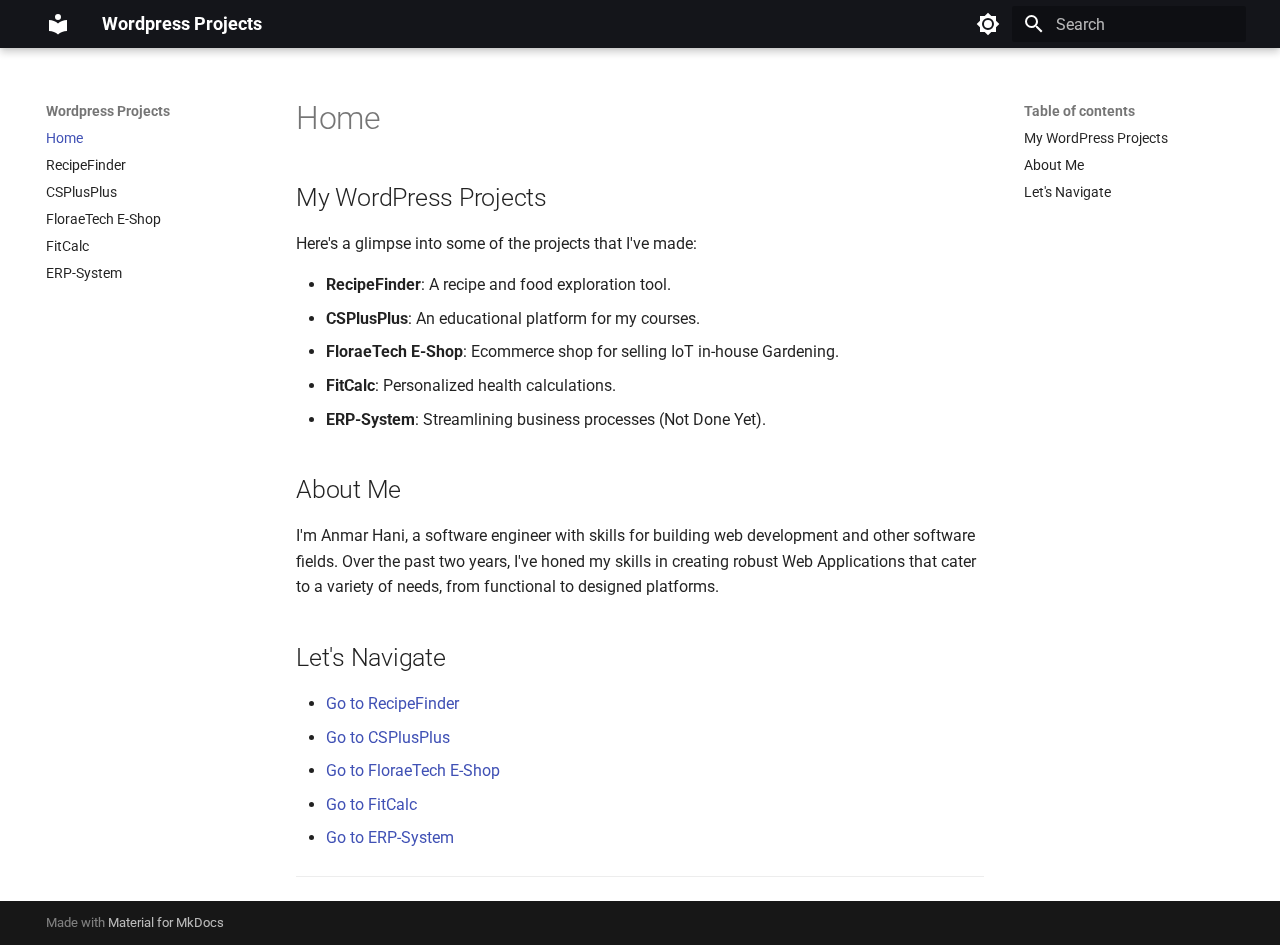
<file: docs/index.html>
<!doctype html>
<html lang="en" class="no-js">
  <head>
    
      <meta charset="utf-8">
      <meta name="viewport" content="width=device-width,initial-scale=1">
      
      
      
      
      
        <link rel="next" href="recipe-finder/">
      
      
      <link rel="icon" href="assets/images/favicon.png">
      <meta name="generator" content="mkdocs-1.5.3, mkdocs-material-9.4.9">
    
    
      
        <title>Wordpress Projects</title>
      
    
    
      <link rel="stylesheet" href="assets/stylesheets/main.78cf6014.min.css">
      
        
        <link rel="stylesheet" href="assets/stylesheets/palette.356b1318.min.css">
      
      


    
    
      
    
    
      
        
        
        <link rel="preconnect" href="https://fonts.gstatic.com" crossorigin>
        <link rel="stylesheet" href="https://fonts.googleapis.com/css?family=Roboto:300,300i,400,400i,700,700i%7CRoboto+Mono:400,400i,700,700i&display=fallback">
        <style>:root{--md-text-font:"Roboto";--md-code-font:"Roboto Mono"}</style>
      
    
    
    <script>__md_scope=new URL(".",location),__md_hash=e=>[...e].reduce((e,_)=>(e<<5)-e+_.charCodeAt(0),0),__md_get=(e,_=localStorage,t=__md_scope)=>JSON.parse(_.getItem(t.pathname+"."+e)),__md_set=(e,_,t=localStorage,a=__md_scope)=>{try{t.setItem(a.pathname+"."+e,JSON.stringify(_))}catch(e){}}</script>
    
      

    
    
    
  </head>
  
  
    
    
      
    
    
    
    
    <body dir="ltr" data-md-color-scheme="default" data-md-color-primary="black" data-md-color-accent="white">
  
    
    
      <script>var palette=__md_get("__palette");if(palette&&"object"==typeof palette.color)for(var key of Object.keys(palette.color))document.body.setAttribute("data-md-color-"+key,palette.color[key])</script>
    
    <input class="md-toggle" data-md-toggle="drawer" type="checkbox" id="__drawer" autocomplete="off">
    <input class="md-toggle" data-md-toggle="search" type="checkbox" id="__search" autocomplete="off">
    <label class="md-overlay" for="__drawer"></label>
    <div data-md-component="skip">
      
        
        <a href="#my-wordpress-projects" class="md-skip">
          Skip to content
        </a>
      
    </div>
    <div data-md-component="announce">
      
    </div>
    
    
      

  

<header class="md-header md-header--shadow" data-md-component="header">
  <nav class="md-header__inner md-grid" aria-label="Header">
    <a href="." title="Wordpress Projects" class="md-header__button md-logo" aria-label="Wordpress Projects" data-md-component="logo">
      
  
  <svg xmlns="http://www.w3.org/2000/svg" viewBox="0 0 24 24"><path d="M12 8a3 3 0 0 0 3-3 3 3 0 0 0-3-3 3 3 0 0 0-3 3 3 3 0 0 0 3 3m0 3.54C9.64 9.35 6.5 8 3 8v11c3.5 0 6.64 1.35 9 3.54 2.36-2.19 5.5-3.54 9-3.54V8c-3.5 0-6.64 1.35-9 3.54Z"/></svg>

    </a>
    <label class="md-header__button md-icon" for="__drawer">
      
      <svg xmlns="http://www.w3.org/2000/svg" viewBox="0 0 24 24"><path d="M3 6h18v2H3V6m0 5h18v2H3v-2m0 5h18v2H3v-2Z"/></svg>
    </label>
    <div class="md-header__title" data-md-component="header-title">
      <div class="md-header__ellipsis">
        <div class="md-header__topic">
          <span class="md-ellipsis">
            Wordpress Projects
          </span>
        </div>
        <div class="md-header__topic" data-md-component="header-topic">
          <span class="md-ellipsis">
            
              Home
            
          </span>
        </div>
      </div>
    </div>
    
      
        <form class="md-header__option" data-md-component="palette">
  
    
    
    
    <input class="md-option" data-md-color-media="" data-md-color-scheme="default" data-md-color-primary="black" data-md-color-accent="white"  aria-label="Switch to dark mode"  type="radio" name="__palette" id="__palette_1">
    
      <label class="md-header__button md-icon" title="Switch to dark mode" for="__palette_2" hidden>
        <svg xmlns="http://www.w3.org/2000/svg" viewBox="0 0 24 24"><path d="M12 8a4 4 0 0 0-4 4 4 4 0 0 0 4 4 4 4 0 0 0 4-4 4 4 0 0 0-4-4m0 10a6 6 0 0 1-6-6 6 6 0 0 1 6-6 6 6 0 0 1 6 6 6 6 0 0 1-6 6m8-9.31V4h-4.69L12 .69 8.69 4H4v4.69L.69 12 4 15.31V20h4.69L12 23.31 15.31 20H20v-4.69L23.31 12 20 8.69Z"/></svg>
      </label>
    
  
    
    
    
    <input class="md-option" data-md-color-media="" data-md-color-scheme="slate" data-md-color-primary="white" data-md-color-accent="black"  aria-label="Switch to light mode"  type="radio" name="__palette" id="__palette_2">
    
      <label class="md-header__button md-icon" title="Switch to light mode" for="__palette_1" hidden>
        <svg xmlns="http://www.w3.org/2000/svg" viewBox="0 0 24 24"><path d="M12 18c-.89 0-1.74-.2-2.5-.55C11.56 16.5 13 14.42 13 12c0-2.42-1.44-4.5-3.5-5.45C10.26 6.2 11.11 6 12 6a6 6 0 0 1 6 6 6 6 0 0 1-6 6m8-9.31V4h-4.69L12 .69 8.69 4H4v4.69L.69 12 4 15.31V20h4.69L12 23.31 15.31 20H20v-4.69L23.31 12 20 8.69Z"/></svg>
      </label>
    
  
</form>
      
    
    
    
      <label class="md-header__button md-icon" for="__search">
        
        <svg xmlns="http://www.w3.org/2000/svg" viewBox="0 0 24 24"><path d="M9.5 3A6.5 6.5 0 0 1 16 9.5c0 1.61-.59 3.09-1.56 4.23l.27.27h.79l5 5-1.5 1.5-5-5v-.79l-.27-.27A6.516 6.516 0 0 1 9.5 16 6.5 6.5 0 0 1 3 9.5 6.5 6.5 0 0 1 9.5 3m0 2C7 5 5 7 5 9.5S7 14 9.5 14 14 12 14 9.5 12 5 9.5 5Z"/></svg>
      </label>
      <div class="md-search" data-md-component="search" role="dialog">
  <label class="md-search__overlay" for="__search"></label>
  <div class="md-search__inner" role="search">
    <form class="md-search__form" name="search">
      <input type="text" class="md-search__input" name="query" aria-label="Search" placeholder="Search" autocapitalize="off" autocorrect="off" autocomplete="off" spellcheck="false" data-md-component="search-query" required>
      <label class="md-search__icon md-icon" for="__search">
        
        <svg xmlns="http://www.w3.org/2000/svg" viewBox="0 0 24 24"><path d="M9.5 3A6.5 6.5 0 0 1 16 9.5c0 1.61-.59 3.09-1.56 4.23l.27.27h.79l5 5-1.5 1.5-5-5v-.79l-.27-.27A6.516 6.516 0 0 1 9.5 16 6.5 6.5 0 0 1 3 9.5 6.5 6.5 0 0 1 9.5 3m0 2C7 5 5 7 5 9.5S7 14 9.5 14 14 12 14 9.5 12 5 9.5 5Z"/></svg>
        
        <svg xmlns="http://www.w3.org/2000/svg" viewBox="0 0 24 24"><path d="M20 11v2H8l5.5 5.5-1.42 1.42L4.16 12l7.92-7.92L13.5 5.5 8 11h12Z"/></svg>
      </label>
      <nav class="md-search__options" aria-label="Search">
        
        <button type="reset" class="md-search__icon md-icon" title="Clear" aria-label="Clear" tabindex="-1">
          
          <svg xmlns="http://www.w3.org/2000/svg" viewBox="0 0 24 24"><path d="M19 6.41 17.59 5 12 10.59 6.41 5 5 6.41 10.59 12 5 17.59 6.41 19 12 13.41 17.59 19 19 17.59 13.41 12 19 6.41Z"/></svg>
        </button>
      </nav>
      
    </form>
    <div class="md-search__output">
      <div class="md-search__scrollwrap" data-md-scrollfix>
        <div class="md-search-result" data-md-component="search-result">
          <div class="md-search-result__meta">
            Initializing search
          </div>
          <ol class="md-search-result__list" role="presentation"></ol>
        </div>
      </div>
    </div>
  </div>
</div>
    
    
  </nav>
  
</header>
    
    <div class="md-container" data-md-component="container">
      
      
        
          
        
      
      <main class="md-main" data-md-component="main">
        <div class="md-main__inner md-grid">
          
            
              
              <div class="md-sidebar md-sidebar--primary" data-md-component="sidebar" data-md-type="navigation" >
                <div class="md-sidebar__scrollwrap">
                  <div class="md-sidebar__inner">
                    



<nav class="md-nav md-nav--primary" aria-label="Navigation" data-md-level="0">
  <label class="md-nav__title" for="__drawer">
    <a href="." title="Wordpress Projects" class="md-nav__button md-logo" aria-label="Wordpress Projects" data-md-component="logo">
      
  
  <svg xmlns="http://www.w3.org/2000/svg" viewBox="0 0 24 24"><path d="M12 8a3 3 0 0 0 3-3 3 3 0 0 0-3-3 3 3 0 0 0-3 3 3 3 0 0 0 3 3m0 3.54C9.64 9.35 6.5 8 3 8v11c3.5 0 6.64 1.35 9 3.54 2.36-2.19 5.5-3.54 9-3.54V8c-3.5 0-6.64 1.35-9 3.54Z"/></svg>

    </a>
    Wordpress Projects
  </label>
  
  <ul class="md-nav__list" data-md-scrollfix>
    
      
      
  
  
    
  
  
    <li class="md-nav__item md-nav__item--active">
      
      <input class="md-nav__toggle md-toggle" type="checkbox" id="__toc">
      
      
      
        <label class="md-nav__link md-nav__link--active" for="__toc">
          
  
  <span class="md-ellipsis">
    Home
  </span>
  

          <span class="md-nav__icon md-icon"></span>
        </label>
      
      <a href="." class="md-nav__link md-nav__link--active">
        
  
  <span class="md-ellipsis">
    Home
  </span>
  

      </a>
      
        

<nav class="md-nav md-nav--secondary" aria-label="Table of contents">
  
  
  
  
    <label class="md-nav__title" for="__toc">
      <span class="md-nav__icon md-icon"></span>
      Table of contents
    </label>
    <ul class="md-nav__list" data-md-component="toc" data-md-scrollfix>
      
        <li class="md-nav__item">
  <a href="#my-wordpress-projects" class="md-nav__link">
    <span class="md-ellipsis">
      My WordPress Projects
    </span>
  </a>
  
</li>
      
        <li class="md-nav__item">
  <a href="#about-me" class="md-nav__link">
    <span class="md-ellipsis">
      About Me
    </span>
  </a>
  
</li>
      
        <li class="md-nav__item">
  <a href="#lets-navigate" class="md-nav__link">
    <span class="md-ellipsis">
      Let's Navigate
    </span>
  </a>
  
</li>
      
    </ul>
  
</nav>
      
    </li>
  

    
      
      
  
  
  
    <li class="md-nav__item">
      <a href="recipe-finder/" class="md-nav__link">
        
  
  <span class="md-ellipsis">
    RecipeFinder
  </span>
  

      </a>
    </li>
  

    
      
      
  
  
  
    <li class="md-nav__item">
      <a href="csplusplus/" class="md-nav__link">
        
  
  <span class="md-ellipsis">
    CSPlusPlus
  </span>
  

      </a>
    </li>
  

    
      
      
  
  
  
    <li class="md-nav__item">
      <a href="floraetechshop/" class="md-nav__link">
        
  
  <span class="md-ellipsis">
    FloraeTech E-Shop
  </span>
  

      </a>
    </li>
  

    
      
      
  
  
  
    <li class="md-nav__item">
      <a href="fitcalc/" class="md-nav__link">
        
  
  <span class="md-ellipsis">
    FitCalc
  </span>
  

      </a>
    </li>
  

    
      
      
  
  
  
    <li class="md-nav__item">
      <a href="erp-system/" class="md-nav__link">
        
  
  <span class="md-ellipsis">
    ERP-System
  </span>
  

      </a>
    </li>
  

    
  </ul>
</nav>
                  </div>
                </div>
              </div>
            
            
              
              <div class="md-sidebar md-sidebar--secondary" data-md-component="sidebar" data-md-type="toc" >
                <div class="md-sidebar__scrollwrap">
                  <div class="md-sidebar__inner">
                    

<nav class="md-nav md-nav--secondary" aria-label="Table of contents">
  
  
  
  
    <label class="md-nav__title" for="__toc">
      <span class="md-nav__icon md-icon"></span>
      Table of contents
    </label>
    <ul class="md-nav__list" data-md-component="toc" data-md-scrollfix>
      
        <li class="md-nav__item">
  <a href="#my-wordpress-projects" class="md-nav__link">
    <span class="md-ellipsis">
      My WordPress Projects
    </span>
  </a>
  
</li>
      
        <li class="md-nav__item">
  <a href="#about-me" class="md-nav__link">
    <span class="md-ellipsis">
      About Me
    </span>
  </a>
  
</li>
      
        <li class="md-nav__item">
  <a href="#lets-navigate" class="md-nav__link">
    <span class="md-ellipsis">
      Let's Navigate
    </span>
  </a>
  
</li>
      
    </ul>
  
</nav>
                  </div>
                </div>
              </div>
            
          
          
            <div class="md-content" data-md-component="content">
              <article class="md-content__inner md-typeset">
                
                  


  <h1>Home</h1>

<h2 id="my-wordpress-projects">My WordPress Projects</h2>
<p>Here's a glimpse into some of the projects that I've made:</p>
<ul>
<li><strong>RecipeFinder</strong>: A recipe and food exploration tool.</li>
<li><strong>CSPlusPlus</strong>: An educational platform for my courses.</li>
<li><strong>FloraeTech E-Shop</strong>: Ecommerce shop for selling IoT in-house Gardening.</li>
<li><strong>FitCalc</strong>: Personalized health calculations.</li>
<li><strong>ERP-System</strong>: Streamlining business processes (Not Done Yet).</li>
</ul>
<h2 id="about-me">About Me</h2>
<p>I'm Anmar Hani, a software engineer with skills for building web development and other software fields. Over the past two years, I've honed my skills in creating robust Web Applications that cater to a variety of needs, from functional to designed platforms.</p>
<h2 id="lets-navigate">Let's Navigate</h2>
<ul>
<li><a href="recipe-finder/">Go to RecipeFinder</a></li>
<li><a href="csplusplus/">Go to CSPlusPlus</a></li>
<li><a href="floraetechshop/">Go to FloraeTech E-Shop</a></li>
<li><a href="fitcalc/">Go to FitCalc</a></li>
<li><a href="erp-system/">Go to ERP-System</a></li>
</ul>
<hr />





                
              </article>
            </div>
          
          
        </div>
        
      </main>
      
        <footer class="md-footer">
  
  <div class="md-footer-meta md-typeset">
    <div class="md-footer-meta__inner md-grid">
      <div class="md-copyright">
  
  
    Made with
    <a href="https://squidfunk.github.io/mkdocs-material/" target="_blank" rel="noopener">
      Material for MkDocs
    </a>
  
</div>
      
    </div>
  </div>
</footer>
      
    </div>
    <div class="md-dialog" data-md-component="dialog">
      <div class="md-dialog__inner md-typeset"></div>
    </div>
    
    
    <script id="__config" type="application/json">{"base": ".", "features": ["navigation.sections", "navigation.path"], "search": "assets/javascripts/workers/search.f886a092.min.js", "translations": {"clipboard.copied": "Copied to clipboard", "clipboard.copy": "Copy to clipboard", "search.result.more.one": "1 more on this page", "search.result.more.other": "# more on this page", "search.result.none": "No matching documents", "search.result.one": "1 matching document", "search.result.other": "# matching documents", "search.result.placeholder": "Type to start searching", "search.result.term.missing": "Missing", "select.version": "Select version"}}</script>
    
    
      <script src="assets/javascripts/bundle.6c14ae12.min.js"></script>
      
    
  </body>
</html>
</file>
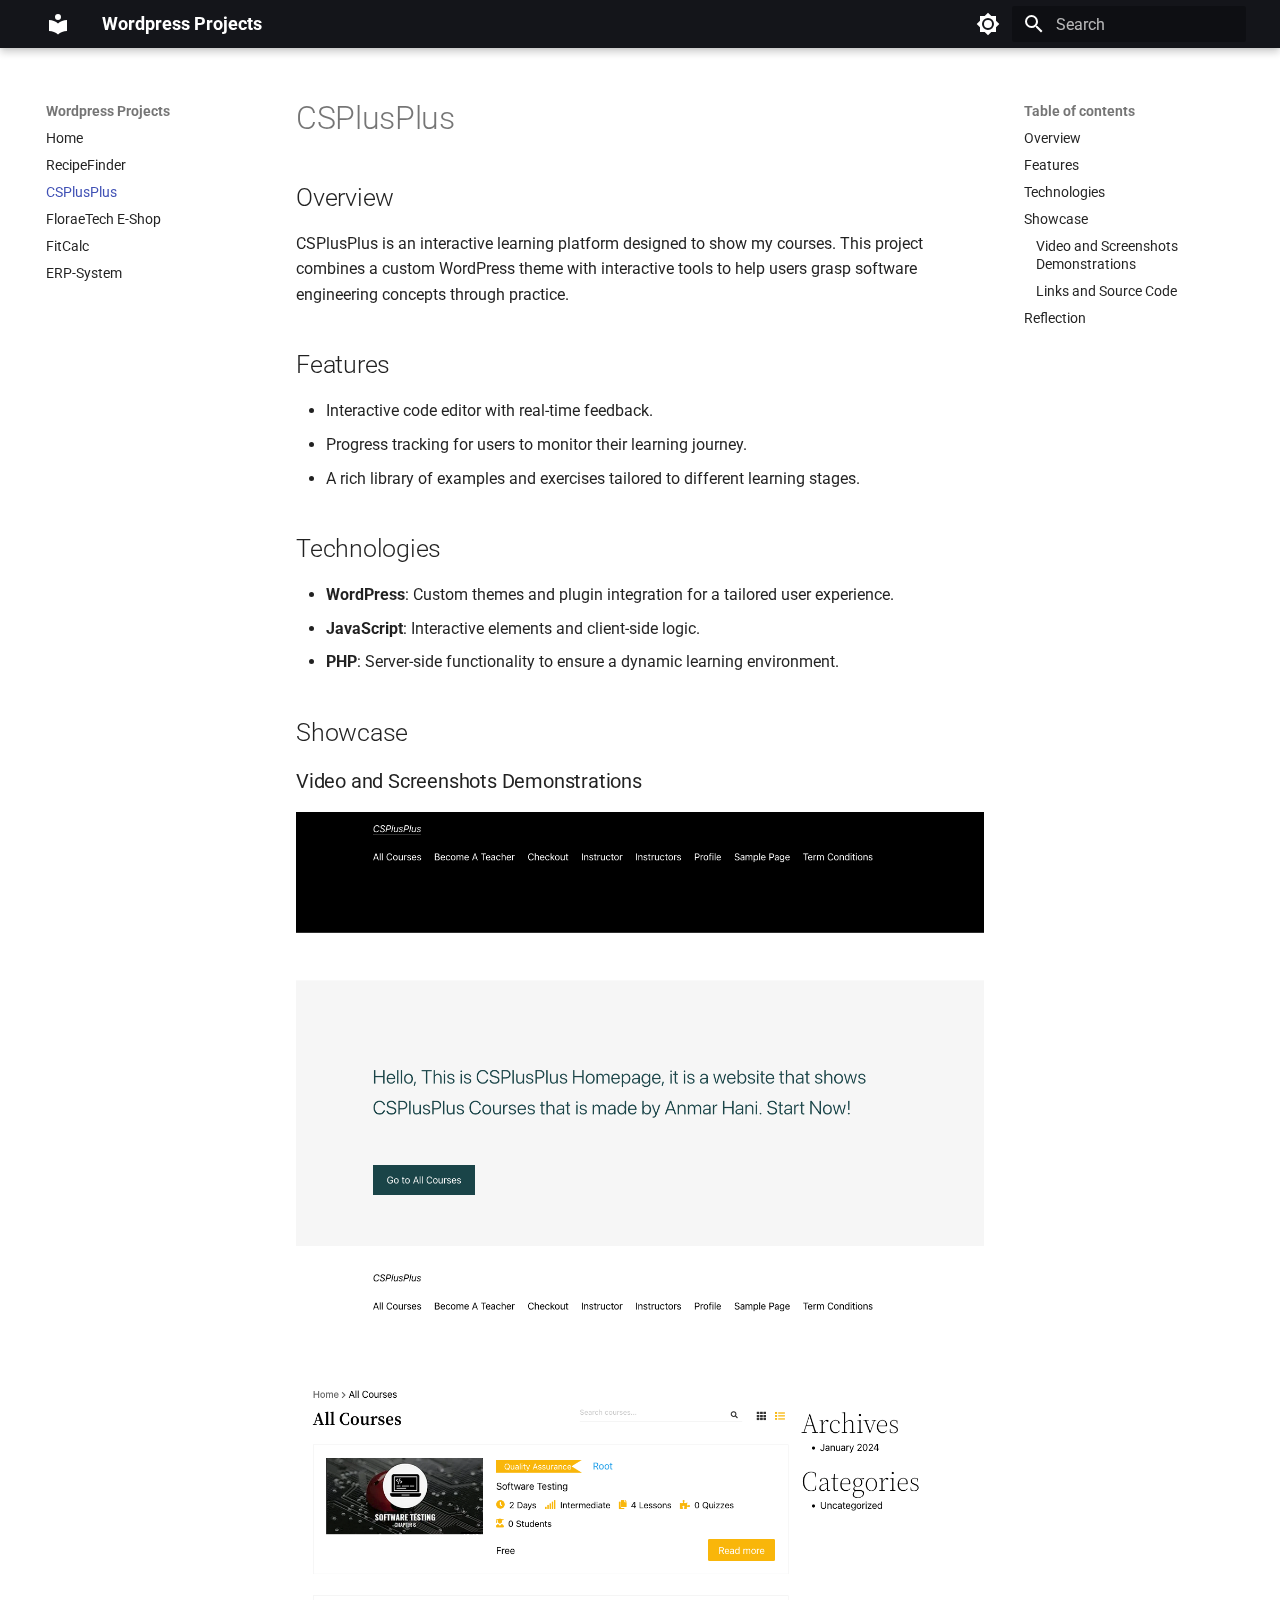
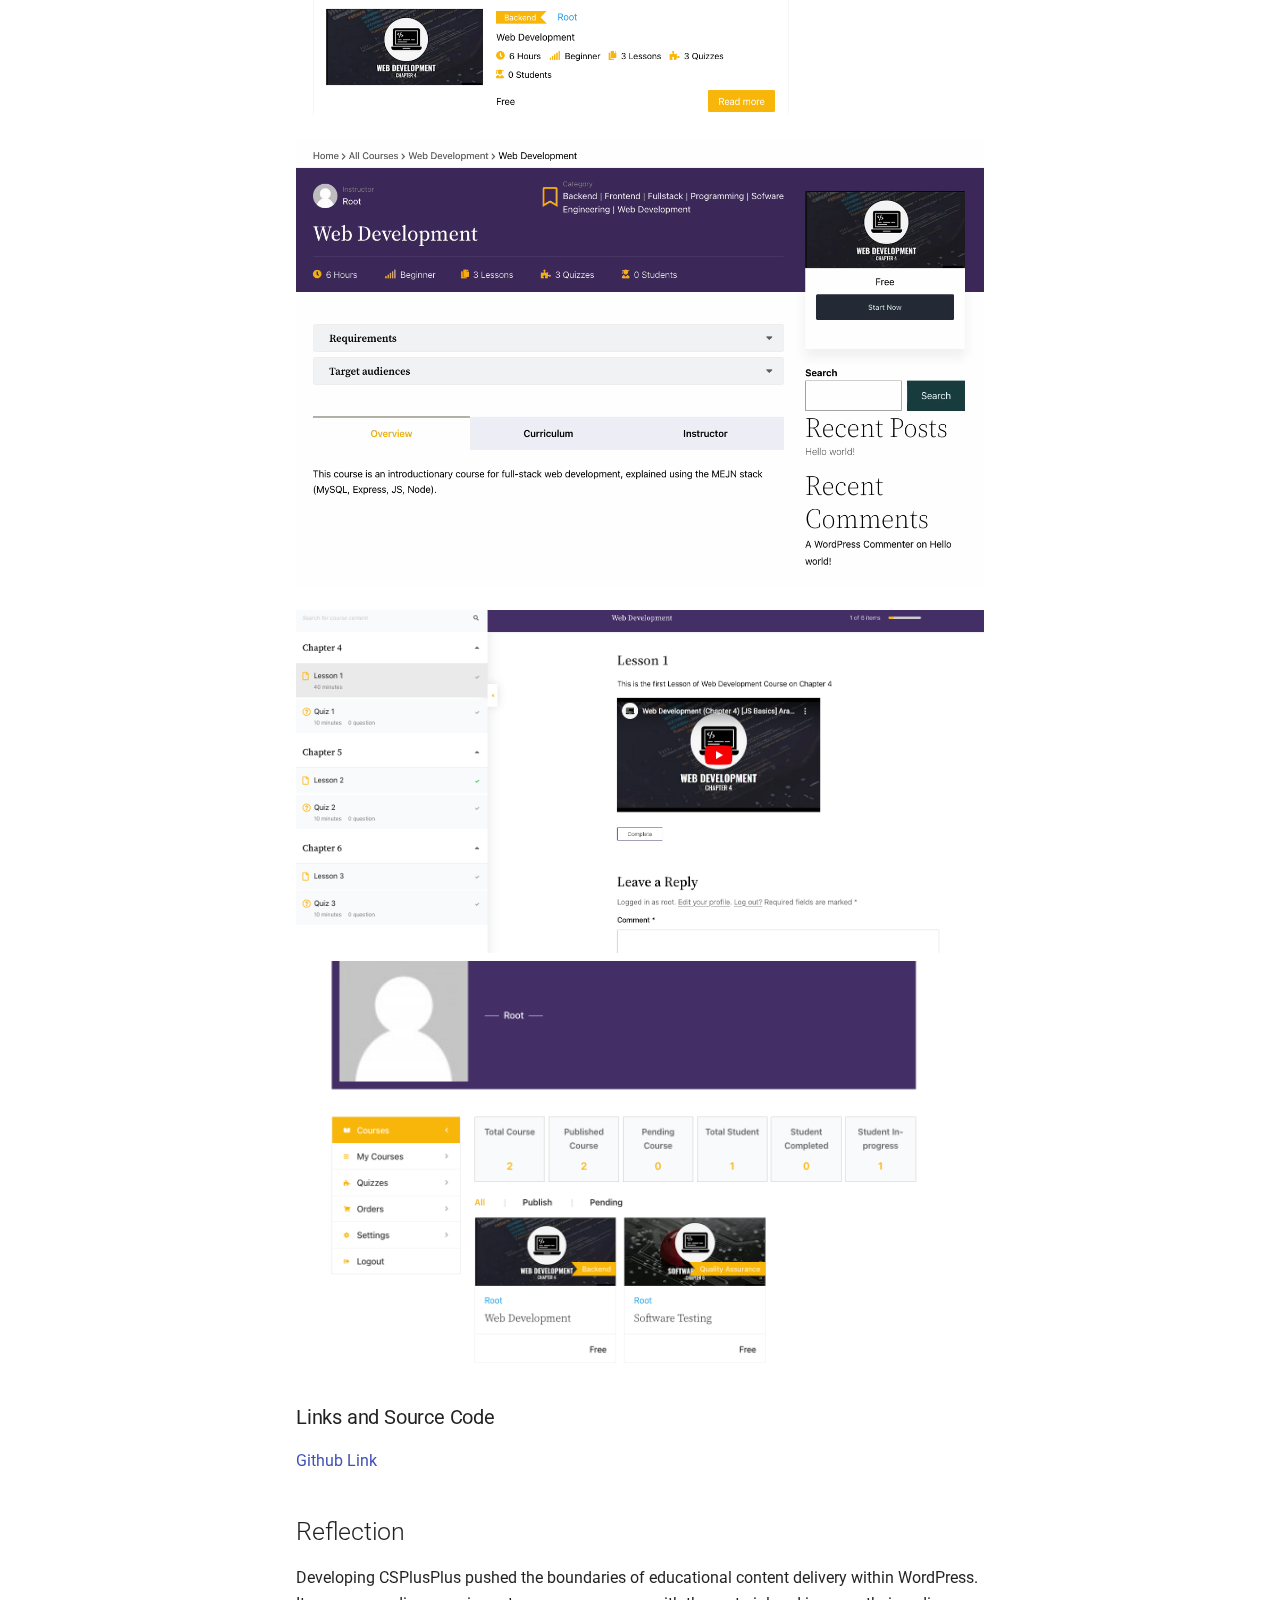
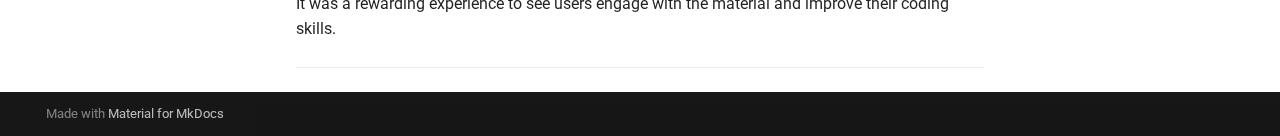
<file: docs/csplusplus/index.html>
<!doctype html>
<html lang="en" class="no-js">
  <head>
    
      <meta charset="utf-8">
      <meta name="viewport" content="width=device-width,initial-scale=1">
      
      
      
      
        <link rel="prev" href="../recipe-finder/">
      
      
        <link rel="next" href="../floraetechshop/">
      
      
      <link rel="icon" href="../assets/images/favicon.png">
      <meta name="generator" content="mkdocs-1.5.3, mkdocs-material-9.4.9">
    
    
      
        <title>CSPlusPlus - Wordpress Projects</title>
      
    
    
      <link rel="stylesheet" href="../assets/stylesheets/main.78cf6014.min.css">
      
        
        <link rel="stylesheet" href="../assets/stylesheets/palette.356b1318.min.css">
      
      


    
    
      
    
    
      
        
        
        <link rel="preconnect" href="https://fonts.gstatic.com" crossorigin>
        <link rel="stylesheet" href="https://fonts.googleapis.com/css?family=Roboto:300,300i,400,400i,700,700i%7CRoboto+Mono:400,400i,700,700i&display=fallback">
        <style>:root{--md-text-font:"Roboto";--md-code-font:"Roboto Mono"}</style>
      
    
    
    <script>__md_scope=new URL("..",location),__md_hash=e=>[...e].reduce((e,_)=>(e<<5)-e+_.charCodeAt(0),0),__md_get=(e,_=localStorage,t=__md_scope)=>JSON.parse(_.getItem(t.pathname+"."+e)),__md_set=(e,_,t=localStorage,a=__md_scope)=>{try{t.setItem(a.pathname+"."+e,JSON.stringify(_))}catch(e){}}</script>
    
      

    
    
    
  </head>
  
  
    
    
      
    
    
    
    
    <body dir="ltr" data-md-color-scheme="default" data-md-color-primary="black" data-md-color-accent="white">
  
    
    
      <script>var palette=__md_get("__palette");if(palette&&"object"==typeof palette.color)for(var key of Object.keys(palette.color))document.body.setAttribute("data-md-color-"+key,palette.color[key])</script>
    
    <input class="md-toggle" data-md-toggle="drawer" type="checkbox" id="__drawer" autocomplete="off">
    <input class="md-toggle" data-md-toggle="search" type="checkbox" id="__search" autocomplete="off">
    <label class="md-overlay" for="__drawer"></label>
    <div data-md-component="skip">
      
        
        <a href="#csplusplus" class="md-skip">
          Skip to content
        </a>
      
    </div>
    <div data-md-component="announce">
      
    </div>
    
    
      

  

<header class="md-header md-header--shadow" data-md-component="header">
  <nav class="md-header__inner md-grid" aria-label="Header">
    <a href=".." title="Wordpress Projects" class="md-header__button md-logo" aria-label="Wordpress Projects" data-md-component="logo">
      
  
  <svg xmlns="http://www.w3.org/2000/svg" viewBox="0 0 24 24"><path d="M12 8a3 3 0 0 0 3-3 3 3 0 0 0-3-3 3 3 0 0 0-3 3 3 3 0 0 0 3 3m0 3.54C9.64 9.35 6.5 8 3 8v11c3.5 0 6.64 1.35 9 3.54 2.36-2.19 5.5-3.54 9-3.54V8c-3.5 0-6.64 1.35-9 3.54Z"/></svg>

    </a>
    <label class="md-header__button md-icon" for="__drawer">
      
      <svg xmlns="http://www.w3.org/2000/svg" viewBox="0 0 24 24"><path d="M3 6h18v2H3V6m0 5h18v2H3v-2m0 5h18v2H3v-2Z"/></svg>
    </label>
    <div class="md-header__title" data-md-component="header-title">
      <div class="md-header__ellipsis">
        <div class="md-header__topic">
          <span class="md-ellipsis">
            Wordpress Projects
          </span>
        </div>
        <div class="md-header__topic" data-md-component="header-topic">
          <span class="md-ellipsis">
            
              CSPlusPlus
            
          </span>
        </div>
      </div>
    </div>
    
      
        <form class="md-header__option" data-md-component="palette">
  
    
    
    
    <input class="md-option" data-md-color-media="" data-md-color-scheme="default" data-md-color-primary="black" data-md-color-accent="white"  aria-label="Switch to dark mode"  type="radio" name="__palette" id="__palette_1">
    
      <label class="md-header__button md-icon" title="Switch to dark mode" for="__palette_2" hidden>
        <svg xmlns="http://www.w3.org/2000/svg" viewBox="0 0 24 24"><path d="M12 8a4 4 0 0 0-4 4 4 4 0 0 0 4 4 4 4 0 0 0 4-4 4 4 0 0 0-4-4m0 10a6 6 0 0 1-6-6 6 6 0 0 1 6-6 6 6 0 0 1 6 6 6 6 0 0 1-6 6m8-9.31V4h-4.69L12 .69 8.69 4H4v4.69L.69 12 4 15.31V20h4.69L12 23.31 15.31 20H20v-4.69L23.31 12 20 8.69Z"/></svg>
      </label>
    
  
    
    
    
    <input class="md-option" data-md-color-media="" data-md-color-scheme="slate" data-md-color-primary="white" data-md-color-accent="black"  aria-label="Switch to light mode"  type="radio" name="__palette" id="__palette_2">
    
      <label class="md-header__button md-icon" title="Switch to light mode" for="__palette_1" hidden>
        <svg xmlns="http://www.w3.org/2000/svg" viewBox="0 0 24 24"><path d="M12 18c-.89 0-1.74-.2-2.5-.55C11.56 16.5 13 14.42 13 12c0-2.42-1.44-4.5-3.5-5.45C10.26 6.2 11.11 6 12 6a6 6 0 0 1 6 6 6 6 0 0 1-6 6m8-9.31V4h-4.69L12 .69 8.69 4H4v4.69L.69 12 4 15.31V20h4.69L12 23.31 15.31 20H20v-4.69L23.31 12 20 8.69Z"/></svg>
      </label>
    
  
</form>
      
    
    
    
      <label class="md-header__button md-icon" for="__search">
        
        <svg xmlns="http://www.w3.org/2000/svg" viewBox="0 0 24 24"><path d="M9.5 3A6.5 6.5 0 0 1 16 9.5c0 1.61-.59 3.09-1.56 4.23l.27.27h.79l5 5-1.5 1.5-5-5v-.79l-.27-.27A6.516 6.516 0 0 1 9.5 16 6.5 6.5 0 0 1 3 9.5 6.5 6.5 0 0 1 9.5 3m0 2C7 5 5 7 5 9.5S7 14 9.5 14 14 12 14 9.5 12 5 9.5 5Z"/></svg>
      </label>
      <div class="md-search" data-md-component="search" role="dialog">
  <label class="md-search__overlay" for="__search"></label>
  <div class="md-search__inner" role="search">
    <form class="md-search__form" name="search">
      <input type="text" class="md-search__input" name="query" aria-label="Search" placeholder="Search" autocapitalize="off" autocorrect="off" autocomplete="off" spellcheck="false" data-md-component="search-query" required>
      <label class="md-search__icon md-icon" for="__search">
        
        <svg xmlns="http://www.w3.org/2000/svg" viewBox="0 0 24 24"><path d="M9.5 3A6.5 6.5 0 0 1 16 9.5c0 1.61-.59 3.09-1.56 4.23l.27.27h.79l5 5-1.5 1.5-5-5v-.79l-.27-.27A6.516 6.516 0 0 1 9.5 16 6.5 6.5 0 0 1 3 9.5 6.5 6.5 0 0 1 9.5 3m0 2C7 5 5 7 5 9.5S7 14 9.5 14 14 12 14 9.5 12 5 9.5 5Z"/></svg>
        
        <svg xmlns="http://www.w3.org/2000/svg" viewBox="0 0 24 24"><path d="M20 11v2H8l5.5 5.5-1.42 1.42L4.16 12l7.92-7.92L13.5 5.5 8 11h12Z"/></svg>
      </label>
      <nav class="md-search__options" aria-label="Search">
        
        <button type="reset" class="md-search__icon md-icon" title="Clear" aria-label="Clear" tabindex="-1">
          
          <svg xmlns="http://www.w3.org/2000/svg" viewBox="0 0 24 24"><path d="M19 6.41 17.59 5 12 10.59 6.41 5 5 6.41 10.59 12 5 17.59 6.41 19 12 13.41 17.59 19 19 17.59 13.41 12 19 6.41Z"/></svg>
        </button>
      </nav>
      
    </form>
    <div class="md-search__output">
      <div class="md-search__scrollwrap" data-md-scrollfix>
        <div class="md-search-result" data-md-component="search-result">
          <div class="md-search-result__meta">
            Initializing search
          </div>
          <ol class="md-search-result__list" role="presentation"></ol>
        </div>
      </div>
    </div>
  </div>
</div>
    
    
  </nav>
  
</header>
    
    <div class="md-container" data-md-component="container">
      
      
        
          
        
      
      <main class="md-main" data-md-component="main">
        <div class="md-main__inner md-grid">
          
            
              
              <div class="md-sidebar md-sidebar--primary" data-md-component="sidebar" data-md-type="navigation" >
                <div class="md-sidebar__scrollwrap">
                  <div class="md-sidebar__inner">
                    



<nav class="md-nav md-nav--primary" aria-label="Navigation" data-md-level="0">
  <label class="md-nav__title" for="__drawer">
    <a href=".." title="Wordpress Projects" class="md-nav__button md-logo" aria-label="Wordpress Projects" data-md-component="logo">
      
  
  <svg xmlns="http://www.w3.org/2000/svg" viewBox="0 0 24 24"><path d="M12 8a3 3 0 0 0 3-3 3 3 0 0 0-3-3 3 3 0 0 0-3 3 3 3 0 0 0 3 3m0 3.54C9.64 9.35 6.5 8 3 8v11c3.5 0 6.64 1.35 9 3.54 2.36-2.19 5.5-3.54 9-3.54V8c-3.5 0-6.64 1.35-9 3.54Z"/></svg>

    </a>
    Wordpress Projects
  </label>
  
  <ul class="md-nav__list" data-md-scrollfix>
    
      
      
  
  
  
    <li class="md-nav__item">
      <a href=".." class="md-nav__link">
        
  
  <span class="md-ellipsis">
    Home
  </span>
  

      </a>
    </li>
  

    
      
      
  
  
  
    <li class="md-nav__item">
      <a href="../recipe-finder/" class="md-nav__link">
        
  
  <span class="md-ellipsis">
    RecipeFinder
  </span>
  

      </a>
    </li>
  

    
      
      
  
  
    
  
  
    <li class="md-nav__item md-nav__item--active">
      
      <input class="md-nav__toggle md-toggle" type="checkbox" id="__toc">
      
      
        
      
      
        <label class="md-nav__link md-nav__link--active" for="__toc">
          
  
  <span class="md-ellipsis">
    CSPlusPlus
  </span>
  

          <span class="md-nav__icon md-icon"></span>
        </label>
      
      <a href="./" class="md-nav__link md-nav__link--active">
        
  
  <span class="md-ellipsis">
    CSPlusPlus
  </span>
  

      </a>
      
        

<nav class="md-nav md-nav--secondary" aria-label="Table of contents">
  
  
  
    
  
  
    <label class="md-nav__title" for="__toc">
      <span class="md-nav__icon md-icon"></span>
      Table of contents
    </label>
    <ul class="md-nav__list" data-md-component="toc" data-md-scrollfix>
      
        <li class="md-nav__item">
  <a href="#overview" class="md-nav__link">
    <span class="md-ellipsis">
      Overview
    </span>
  </a>
  
</li>
      
        <li class="md-nav__item">
  <a href="#features" class="md-nav__link">
    <span class="md-ellipsis">
      Features
    </span>
  </a>
  
</li>
      
        <li class="md-nav__item">
  <a href="#technologies" class="md-nav__link">
    <span class="md-ellipsis">
      Technologies
    </span>
  </a>
  
</li>
      
        <li class="md-nav__item">
  <a href="#showcase" class="md-nav__link">
    <span class="md-ellipsis">
      Showcase
    </span>
  </a>
  
    <nav class="md-nav" aria-label="Showcase">
      <ul class="md-nav__list">
        
          <li class="md-nav__item">
  <a href="#video-and-screenshots-demonstrations" class="md-nav__link">
    <span class="md-ellipsis">
      Video and Screenshots Demonstrations
    </span>
  </a>
  
</li>
        
          <li class="md-nav__item">
  <a href="#links-and-source-code" class="md-nav__link">
    <span class="md-ellipsis">
      Links and Source Code
    </span>
  </a>
  
</li>
        
      </ul>
    </nav>
  
</li>
      
        <li class="md-nav__item">
  <a href="#reflection" class="md-nav__link">
    <span class="md-ellipsis">
      Reflection
    </span>
  </a>
  
</li>
      
    </ul>
  
</nav>
      
    </li>
  

    
      
      
  
  
  
    <li class="md-nav__item">
      <a href="../floraetechshop/" class="md-nav__link">
        
  
  <span class="md-ellipsis">
    FloraeTech E-Shop
  </span>
  

      </a>
    </li>
  

    
      
      
  
  
  
    <li class="md-nav__item">
      <a href="../fitcalc/" class="md-nav__link">
        
  
  <span class="md-ellipsis">
    FitCalc
  </span>
  

      </a>
    </li>
  

    
      
      
  
  
  
    <li class="md-nav__item">
      <a href="../erp-system/" class="md-nav__link">
        
  
  <span class="md-ellipsis">
    ERP-System
  </span>
  

      </a>
    </li>
  

    
  </ul>
</nav>
                  </div>
                </div>
              </div>
            
            
              
              <div class="md-sidebar md-sidebar--secondary" data-md-component="sidebar" data-md-type="toc" >
                <div class="md-sidebar__scrollwrap">
                  <div class="md-sidebar__inner">
                    

<nav class="md-nav md-nav--secondary" aria-label="Table of contents">
  
  
  
    
  
  
    <label class="md-nav__title" for="__toc">
      <span class="md-nav__icon md-icon"></span>
      Table of contents
    </label>
    <ul class="md-nav__list" data-md-component="toc" data-md-scrollfix>
      
        <li class="md-nav__item">
  <a href="#overview" class="md-nav__link">
    <span class="md-ellipsis">
      Overview
    </span>
  </a>
  
</li>
      
        <li class="md-nav__item">
  <a href="#features" class="md-nav__link">
    <span class="md-ellipsis">
      Features
    </span>
  </a>
  
</li>
      
        <li class="md-nav__item">
  <a href="#technologies" class="md-nav__link">
    <span class="md-ellipsis">
      Technologies
    </span>
  </a>
  
</li>
      
        <li class="md-nav__item">
  <a href="#showcase" class="md-nav__link">
    <span class="md-ellipsis">
      Showcase
    </span>
  </a>
  
    <nav class="md-nav" aria-label="Showcase">
      <ul class="md-nav__list">
        
          <li class="md-nav__item">
  <a href="#video-and-screenshots-demonstrations" class="md-nav__link">
    <span class="md-ellipsis">
      Video and Screenshots Demonstrations
    </span>
  </a>
  
</li>
        
          <li class="md-nav__item">
  <a href="#links-and-source-code" class="md-nav__link">
    <span class="md-ellipsis">
      Links and Source Code
    </span>
  </a>
  
</li>
        
      </ul>
    </nav>
  
</li>
      
        <li class="md-nav__item">
  <a href="#reflection" class="md-nav__link">
    <span class="md-ellipsis">
      Reflection
    </span>
  </a>
  
</li>
      
    </ul>
  
</nav>
                  </div>
                </div>
              </div>
            
          
          
            <div class="md-content" data-md-component="content">
              <article class="md-content__inner md-typeset">
                
                  


<h1 id="csplusplus">CSPlusPlus</h1>
<h2 id="overview">Overview</h2>
<p>CSPlusPlus is an interactive learning platform designed to show my courses. This project combines a custom WordPress theme with interactive tools to help users grasp software engineering concepts through practice.</p>
<h2 id="features">Features</h2>
<ul>
<li>Interactive code editor with real-time feedback.</li>
<li>Progress tracking for users to monitor their learning journey.</li>
<li>A rich library of examples and exercises tailored to different learning stages.</li>
</ul>
<h2 id="technologies">Technologies</h2>
<ul>
<li><strong>WordPress</strong>: Custom themes and plugin integration for a tailored user experience.</li>
<li><strong>JavaScript</strong>: Interactive elements and client-side logic.</li>
<li><strong>PHP</strong>: Server-side functionality to ensure a dynamic learning environment.</li>
</ul>
<h2 id="showcase">Showcase</h2>
<h3 id="video-and-screenshots-demonstrations">Video and Screenshots Demonstrations</h3>
<p><img src="../assets/cs1.png">
<img src="../assets/cs2.png"></p>
<video src="../assets/cs3.mov" autoplay></video>
<p><img src="../assets/cs4.png">
<img src="../assets/cs5.png"></p>
<h3 id="links-and-source-code">Links and Source Code</h3>
<p><a href="https://github.com/AnmarHani/Wordpress-Projects">Github Link</a></p>
<h2 id="reflection">Reflection</h2>
<p>Developing CSPlusPlus pushed the boundaries of educational content delivery within WordPress. It was a rewarding experience to see users engage with the material and improve their coding skills.</p>
<hr />





                
              </article>
            </div>
          
          
        </div>
        
      </main>
      
        <footer class="md-footer">
  
  <div class="md-footer-meta md-typeset">
    <div class="md-footer-meta__inner md-grid">
      <div class="md-copyright">
  
  
    Made with
    <a href="https://squidfunk.github.io/mkdocs-material/" target="_blank" rel="noopener">
      Material for MkDocs
    </a>
  
</div>
      
    </div>
  </div>
</footer>
      
    </div>
    <div class="md-dialog" data-md-component="dialog">
      <div class="md-dialog__inner md-typeset"></div>
    </div>
    
    
    <script id="__config" type="application/json">{"base": "..", "features": ["navigation.sections", "navigation.path"], "search": "../assets/javascripts/workers/search.f886a092.min.js", "translations": {"clipboard.copied": "Copied to clipboard", "clipboard.copy": "Copy to clipboard", "search.result.more.one": "1 more on this page", "search.result.more.other": "# more on this page", "search.result.none": "No matching documents", "search.result.one": "1 matching document", "search.result.other": "# matching documents", "search.result.placeholder": "Type to start searching", "search.result.term.missing": "Missing", "select.version": "Select version"}}</script>
    
    
      <script src="../assets/javascripts/bundle.6c14ae12.min.js"></script>
      
    
  </body>
</html>
</file>
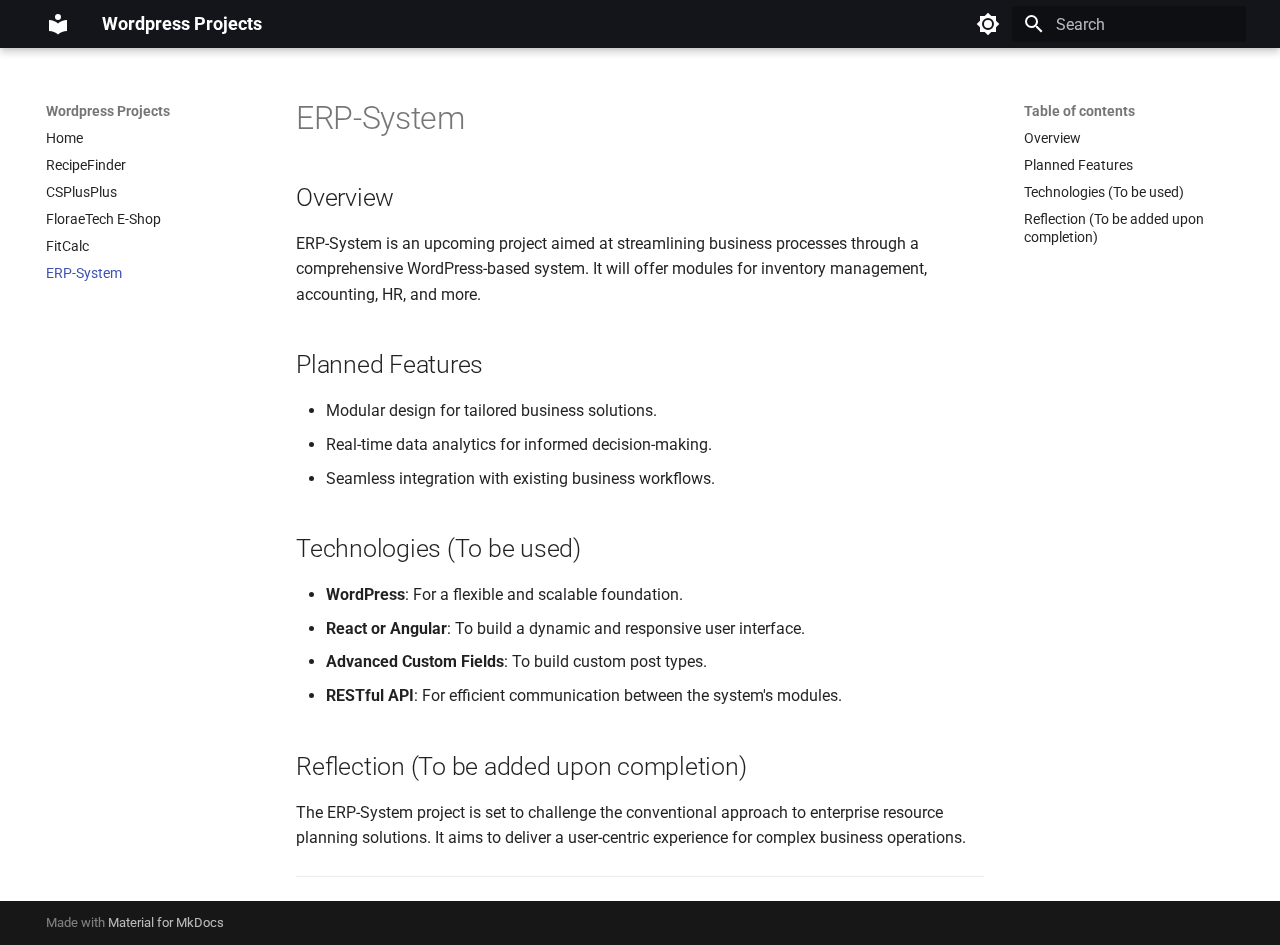
<file: docs/erp-system/index.html>
<!doctype html>
<html lang="en" class="no-js">
  <head>
    
      <meta charset="utf-8">
      <meta name="viewport" content="width=device-width,initial-scale=1">
      
      
      
      
        <link rel="prev" href="../fitcalc/">
      
      
      
      <link rel="icon" href="../assets/images/favicon.png">
      <meta name="generator" content="mkdocs-1.5.3, mkdocs-material-9.4.9">
    
    
      
        <title>ERP-System - Wordpress Projects</title>
      
    
    
      <link rel="stylesheet" href="../assets/stylesheets/main.78cf6014.min.css">
      
        
        <link rel="stylesheet" href="../assets/stylesheets/palette.356b1318.min.css">
      
      


    
    
      
    
    
      
        
        
        <link rel="preconnect" href="https://fonts.gstatic.com" crossorigin>
        <link rel="stylesheet" href="https://fonts.googleapis.com/css?family=Roboto:300,300i,400,400i,700,700i%7CRoboto+Mono:400,400i,700,700i&display=fallback">
        <style>:root{--md-text-font:"Roboto";--md-code-font:"Roboto Mono"}</style>
      
    
    
    <script>__md_scope=new URL("..",location),__md_hash=e=>[...e].reduce((e,_)=>(e<<5)-e+_.charCodeAt(0),0),__md_get=(e,_=localStorage,t=__md_scope)=>JSON.parse(_.getItem(t.pathname+"."+e)),__md_set=(e,_,t=localStorage,a=__md_scope)=>{try{t.setItem(a.pathname+"."+e,JSON.stringify(_))}catch(e){}}</script>
    
      

    
    
    
  </head>
  
  
    
    
      
    
    
    
    
    <body dir="ltr" data-md-color-scheme="default" data-md-color-primary="black" data-md-color-accent="white">
  
    
    
      <script>var palette=__md_get("__palette");if(palette&&"object"==typeof palette.color)for(var key of Object.keys(palette.color))document.body.setAttribute("data-md-color-"+key,palette.color[key])</script>
    
    <input class="md-toggle" data-md-toggle="drawer" type="checkbox" id="__drawer" autocomplete="off">
    <input class="md-toggle" data-md-toggle="search" type="checkbox" id="__search" autocomplete="off">
    <label class="md-overlay" for="__drawer"></label>
    <div data-md-component="skip">
      
        
        <a href="#erp-system" class="md-skip">
          Skip to content
        </a>
      
    </div>
    <div data-md-component="announce">
      
    </div>
    
    
      

  

<header class="md-header md-header--shadow" data-md-component="header">
  <nav class="md-header__inner md-grid" aria-label="Header">
    <a href=".." title="Wordpress Projects" class="md-header__button md-logo" aria-label="Wordpress Projects" data-md-component="logo">
      
  
  <svg xmlns="http://www.w3.org/2000/svg" viewBox="0 0 24 24"><path d="M12 8a3 3 0 0 0 3-3 3 3 0 0 0-3-3 3 3 0 0 0-3 3 3 3 0 0 0 3 3m0 3.54C9.64 9.35 6.5 8 3 8v11c3.5 0 6.64 1.35 9 3.54 2.36-2.19 5.5-3.54 9-3.54V8c-3.5 0-6.64 1.35-9 3.54Z"/></svg>

    </a>
    <label class="md-header__button md-icon" for="__drawer">
      
      <svg xmlns="http://www.w3.org/2000/svg" viewBox="0 0 24 24"><path d="M3 6h18v2H3V6m0 5h18v2H3v-2m0 5h18v2H3v-2Z"/></svg>
    </label>
    <div class="md-header__title" data-md-component="header-title">
      <div class="md-header__ellipsis">
        <div class="md-header__topic">
          <span class="md-ellipsis">
            Wordpress Projects
          </span>
        </div>
        <div class="md-header__topic" data-md-component="header-topic">
          <span class="md-ellipsis">
            
              ERP-System
            
          </span>
        </div>
      </div>
    </div>
    
      
        <form class="md-header__option" data-md-component="palette">
  
    
    
    
    <input class="md-option" data-md-color-media="" data-md-color-scheme="default" data-md-color-primary="black" data-md-color-accent="white"  aria-label="Switch to dark mode"  type="radio" name="__palette" id="__palette_1">
    
      <label class="md-header__button md-icon" title="Switch to dark mode" for="__palette_2" hidden>
        <svg xmlns="http://www.w3.org/2000/svg" viewBox="0 0 24 24"><path d="M12 8a4 4 0 0 0-4 4 4 4 0 0 0 4 4 4 4 0 0 0 4-4 4 4 0 0 0-4-4m0 10a6 6 0 0 1-6-6 6 6 0 0 1 6-6 6 6 0 0 1 6 6 6 6 0 0 1-6 6m8-9.31V4h-4.69L12 .69 8.69 4H4v4.69L.69 12 4 15.31V20h4.69L12 23.31 15.31 20H20v-4.69L23.31 12 20 8.69Z"/></svg>
      </label>
    
  
    
    
    
    <input class="md-option" data-md-color-media="" data-md-color-scheme="slate" data-md-color-primary="white" data-md-color-accent="black"  aria-label="Switch to light mode"  type="radio" name="__palette" id="__palette_2">
    
      <label class="md-header__button md-icon" title="Switch to light mode" for="__palette_1" hidden>
        <svg xmlns="http://www.w3.org/2000/svg" viewBox="0 0 24 24"><path d="M12 18c-.89 0-1.74-.2-2.5-.55C11.56 16.5 13 14.42 13 12c0-2.42-1.44-4.5-3.5-5.45C10.26 6.2 11.11 6 12 6a6 6 0 0 1 6 6 6 6 0 0 1-6 6m8-9.31V4h-4.69L12 .69 8.69 4H4v4.69L.69 12 4 15.31V20h4.69L12 23.31 15.31 20H20v-4.69L23.31 12 20 8.69Z"/></svg>
      </label>
    
  
</form>
      
    
    
    
      <label class="md-header__button md-icon" for="__search">
        
        <svg xmlns="http://www.w3.org/2000/svg" viewBox="0 0 24 24"><path d="M9.5 3A6.5 6.5 0 0 1 16 9.5c0 1.61-.59 3.09-1.56 4.23l.27.27h.79l5 5-1.5 1.5-5-5v-.79l-.27-.27A6.516 6.516 0 0 1 9.5 16 6.5 6.5 0 0 1 3 9.5 6.5 6.5 0 0 1 9.5 3m0 2C7 5 5 7 5 9.5S7 14 9.5 14 14 12 14 9.5 12 5 9.5 5Z"/></svg>
      </label>
      <div class="md-search" data-md-component="search" role="dialog">
  <label class="md-search__overlay" for="__search"></label>
  <div class="md-search__inner" role="search">
    <form class="md-search__form" name="search">
      <input type="text" class="md-search__input" name="query" aria-label="Search" placeholder="Search" autocapitalize="off" autocorrect="off" autocomplete="off" spellcheck="false" data-md-component="search-query" required>
      <label class="md-search__icon md-icon" for="__search">
        
        <svg xmlns="http://www.w3.org/2000/svg" viewBox="0 0 24 24"><path d="M9.5 3A6.5 6.5 0 0 1 16 9.5c0 1.61-.59 3.09-1.56 4.23l.27.27h.79l5 5-1.5 1.5-5-5v-.79l-.27-.27A6.516 6.516 0 0 1 9.5 16 6.5 6.5 0 0 1 3 9.5 6.5 6.5 0 0 1 9.5 3m0 2C7 5 5 7 5 9.5S7 14 9.5 14 14 12 14 9.5 12 5 9.5 5Z"/></svg>
        
        <svg xmlns="http://www.w3.org/2000/svg" viewBox="0 0 24 24"><path d="M20 11v2H8l5.5 5.5-1.42 1.42L4.16 12l7.92-7.92L13.5 5.5 8 11h12Z"/></svg>
      </label>
      <nav class="md-search__options" aria-label="Search">
        
        <button type="reset" class="md-search__icon md-icon" title="Clear" aria-label="Clear" tabindex="-1">
          
          <svg xmlns="http://www.w3.org/2000/svg" viewBox="0 0 24 24"><path d="M19 6.41 17.59 5 12 10.59 6.41 5 5 6.41 10.59 12 5 17.59 6.41 19 12 13.41 17.59 19 19 17.59 13.41 12 19 6.41Z"/></svg>
        </button>
      </nav>
      
    </form>
    <div class="md-search__output">
      <div class="md-search__scrollwrap" data-md-scrollfix>
        <div class="md-search-result" data-md-component="search-result">
          <div class="md-search-result__meta">
            Initializing search
          </div>
          <ol class="md-search-result__list" role="presentation"></ol>
        </div>
      </div>
    </div>
  </div>
</div>
    
    
  </nav>
  
</header>
    
    <div class="md-container" data-md-component="container">
      
      
        
          
        
      
      <main class="md-main" data-md-component="main">
        <div class="md-main__inner md-grid">
          
            
              
              <div class="md-sidebar md-sidebar--primary" data-md-component="sidebar" data-md-type="navigation" >
                <div class="md-sidebar__scrollwrap">
                  <div class="md-sidebar__inner">
                    



<nav class="md-nav md-nav--primary" aria-label="Navigation" data-md-level="0">
  <label class="md-nav__title" for="__drawer">
    <a href=".." title="Wordpress Projects" class="md-nav__button md-logo" aria-label="Wordpress Projects" data-md-component="logo">
      
  
  <svg xmlns="http://www.w3.org/2000/svg" viewBox="0 0 24 24"><path d="M12 8a3 3 0 0 0 3-3 3 3 0 0 0-3-3 3 3 0 0 0-3 3 3 3 0 0 0 3 3m0 3.54C9.64 9.35 6.5 8 3 8v11c3.5 0 6.64 1.35 9 3.54 2.36-2.19 5.5-3.54 9-3.54V8c-3.5 0-6.64 1.35-9 3.54Z"/></svg>

    </a>
    Wordpress Projects
  </label>
  
  <ul class="md-nav__list" data-md-scrollfix>
    
      
      
  
  
  
    <li class="md-nav__item">
      <a href=".." class="md-nav__link">
        
  
  <span class="md-ellipsis">
    Home
  </span>
  

      </a>
    </li>
  

    
      
      
  
  
  
    <li class="md-nav__item">
      <a href="../recipe-finder/" class="md-nav__link">
        
  
  <span class="md-ellipsis">
    RecipeFinder
  </span>
  

      </a>
    </li>
  

    
      
      
  
  
  
    <li class="md-nav__item">
      <a href="../csplusplus/" class="md-nav__link">
        
  
  <span class="md-ellipsis">
    CSPlusPlus
  </span>
  

      </a>
    </li>
  

    
      
      
  
  
  
    <li class="md-nav__item">
      <a href="../floraetechshop/" class="md-nav__link">
        
  
  <span class="md-ellipsis">
    FloraeTech E-Shop
  </span>
  

      </a>
    </li>
  

    
      
      
  
  
  
    <li class="md-nav__item">
      <a href="../fitcalc/" class="md-nav__link">
        
  
  <span class="md-ellipsis">
    FitCalc
  </span>
  

      </a>
    </li>
  

    
      
      
  
  
    
  
  
    <li class="md-nav__item md-nav__item--active">
      
      <input class="md-nav__toggle md-toggle" type="checkbox" id="__toc">
      
      
        
      
      
        <label class="md-nav__link md-nav__link--active" for="__toc">
          
  
  <span class="md-ellipsis">
    ERP-System
  </span>
  

          <span class="md-nav__icon md-icon"></span>
        </label>
      
      <a href="./" class="md-nav__link md-nav__link--active">
        
  
  <span class="md-ellipsis">
    ERP-System
  </span>
  

      </a>
      
        

<nav class="md-nav md-nav--secondary" aria-label="Table of contents">
  
  
  
    
  
  
    <label class="md-nav__title" for="__toc">
      <span class="md-nav__icon md-icon"></span>
      Table of contents
    </label>
    <ul class="md-nav__list" data-md-component="toc" data-md-scrollfix>
      
        <li class="md-nav__item">
  <a href="#overview" class="md-nav__link">
    <span class="md-ellipsis">
      Overview
    </span>
  </a>
  
</li>
      
        <li class="md-nav__item">
  <a href="#planned-features" class="md-nav__link">
    <span class="md-ellipsis">
      Planned Features
    </span>
  </a>
  
</li>
      
        <li class="md-nav__item">
  <a href="#technologies-to-be-used" class="md-nav__link">
    <span class="md-ellipsis">
      Technologies (To be used)
    </span>
  </a>
  
</li>
      
        <li class="md-nav__item">
  <a href="#reflection-to-be-added-upon-completion" class="md-nav__link">
    <span class="md-ellipsis">
      Reflection (To be added upon completion)
    </span>
  </a>
  
</li>
      
    </ul>
  
</nav>
      
    </li>
  

    
  </ul>
</nav>
                  </div>
                </div>
              </div>
            
            
              
              <div class="md-sidebar md-sidebar--secondary" data-md-component="sidebar" data-md-type="toc" >
                <div class="md-sidebar__scrollwrap">
                  <div class="md-sidebar__inner">
                    

<nav class="md-nav md-nav--secondary" aria-label="Table of contents">
  
  
  
    
  
  
    <label class="md-nav__title" for="__toc">
      <span class="md-nav__icon md-icon"></span>
      Table of contents
    </label>
    <ul class="md-nav__list" data-md-component="toc" data-md-scrollfix>
      
        <li class="md-nav__item">
  <a href="#overview" class="md-nav__link">
    <span class="md-ellipsis">
      Overview
    </span>
  </a>
  
</li>
      
        <li class="md-nav__item">
  <a href="#planned-features" class="md-nav__link">
    <span class="md-ellipsis">
      Planned Features
    </span>
  </a>
  
</li>
      
        <li class="md-nav__item">
  <a href="#technologies-to-be-used" class="md-nav__link">
    <span class="md-ellipsis">
      Technologies (To be used)
    </span>
  </a>
  
</li>
      
        <li class="md-nav__item">
  <a href="#reflection-to-be-added-upon-completion" class="md-nav__link">
    <span class="md-ellipsis">
      Reflection (To be added upon completion)
    </span>
  </a>
  
</li>
      
    </ul>
  
</nav>
                  </div>
                </div>
              </div>
            
          
          
            <div class="md-content" data-md-component="content">
              <article class="md-content__inner md-typeset">
                
                  


<h1 id="erp-system">ERP-System</h1>
<h2 id="overview">Overview</h2>
<p>ERP-System is an upcoming project aimed at streamlining business processes through a comprehensive WordPress-based system. It will offer modules for inventory management, accounting, HR, and more.</p>
<h2 id="planned-features">Planned Features</h2>
<ul>
<li>Modular design for tailored business solutions.</li>
<li>Real-time data analytics for informed decision-making.</li>
<li>Seamless integration with existing business workflows.</li>
</ul>
<h2 id="technologies-to-be-used">Technologies (To be used)</h2>
<ul>
<li><strong>WordPress</strong>: For a flexible and scalable foundation.</li>
<li><strong>React or Angular</strong>: To build a dynamic and responsive user interface.</li>
<li><strong>Advanced Custom Fields</strong>: To build custom post types.</li>
<li><strong>RESTful API</strong>: For efficient communication between the system's modules.</li>
</ul>
<h2 id="reflection-to-be-added-upon-completion">Reflection (To be added upon completion)</h2>
<p>The ERP-System project is set to challenge the conventional approach to enterprise resource planning solutions. It aims to deliver a user-centric experience for complex business operations.</p>
<hr />





                
              </article>
            </div>
          
          
        </div>
        
      </main>
      
        <footer class="md-footer">
  
  <div class="md-footer-meta md-typeset">
    <div class="md-footer-meta__inner md-grid">
      <div class="md-copyright">
  
  
    Made with
    <a href="https://squidfunk.github.io/mkdocs-material/" target="_blank" rel="noopener">
      Material for MkDocs
    </a>
  
</div>
      
    </div>
  </div>
</footer>
      
    </div>
    <div class="md-dialog" data-md-component="dialog">
      <div class="md-dialog__inner md-typeset"></div>
    </div>
    
    
    <script id="__config" type="application/json">{"base": "..", "features": ["navigation.sections", "navigation.path"], "search": "../assets/javascripts/workers/search.f886a092.min.js", "translations": {"clipboard.copied": "Copied to clipboard", "clipboard.copy": "Copy to clipboard", "search.result.more.one": "1 more on this page", "search.result.more.other": "# more on this page", "search.result.none": "No matching documents", "search.result.one": "1 matching document", "search.result.other": "# matching documents", "search.result.placeholder": "Type to start searching", "search.result.term.missing": "Missing", "select.version": "Select version"}}</script>
    
    
      <script src="../assets/javascripts/bundle.6c14ae12.min.js"></script>
      
    
  </body>
</html>
</file>
<file: docs/assets/stylesheets/main.78cf6014.min.css>
@charset "UTF-8";html{-webkit-text-size-adjust:none;-moz-text-size-adjust:none;text-size-adjust:none;box-sizing:border-box}*,:after,:before{box-sizing:inherit}@media (prefers-reduced-motion){*,:after,:before{transition:none!important}}body{margin:0}a,button,input,label{-webkit-tap-highlight-color:transparent}a{color:inherit;text-decoration:none}hr{border:0;box-sizing:initial;display:block;height:.05rem;overflow:visible;padding:0}small{font-size:80%}sub,sup{line-height:1em}img{border-style:none}table{border-collapse:initial;border-spacing:0}td,th{font-weight:400;vertical-align:top}button{background:#0000;border:0;font-family:inherit;font-size:inherit;margin:0;padding:0}input{border:0;outline:none}:root{--md-primary-fg-color:#4051b5;--md-primary-fg-color--light:#5d6cc0;--md-primary-fg-color--dark:#303fa1;--md-primary-bg-color:#fff;--md-primary-bg-color--light:#ffffffb3;--md-accent-fg-color:#526cfe;--md-accent-fg-color--transparent:#526cfe1a;--md-accent-bg-color:#fff;--md-accent-bg-color--light:#ffffffb3}[data-md-color-scheme=default]{color-scheme:light}[data-md-color-scheme=default] img[src$="#gh-dark-mode-only"],[data-md-color-scheme=default] img[src$="#only-dark"]{display:none}:root,[data-md-color-scheme=default]{--md-hue:225deg;--md-default-fg-color:#000000de;--md-default-fg-color--light:#0000008a;--md-default-fg-color--lighter:#00000052;--md-default-fg-color--lightest:#00000012;--md-default-bg-color:#fff;--md-default-bg-color--light:#ffffffb3;--md-default-bg-color--lighter:#ffffff4d;--md-default-bg-color--lightest:#ffffff1f;--md-code-fg-color:#36464e;--md-code-bg-color:#f5f5f5;--md-code-hl-color:#4287ff;--md-code-hl-color--light:#4287ff1a;--md-code-hl-number-color:#d52a2a;--md-code-hl-special-color:#db1457;--md-code-hl-function-color:#a846b9;--md-code-hl-constant-color:#6e59d9;--md-code-hl-keyword-color:#3f6ec6;--md-code-hl-string-color:#1c7d4d;--md-code-hl-name-color:var(--md-code-fg-color);--md-code-hl-operator-color:var(--md-default-fg-color--light);--md-code-hl-punctuation-color:var(--md-default-fg-color--light);--md-code-hl-comment-color:var(--md-default-fg-color--light);--md-code-hl-generic-color:var(--md-default-fg-color--light);--md-code-hl-variable-color:var(--md-default-fg-color--light);--md-typeset-color:var(--md-default-fg-color);--md-typeset-a-color:var(--md-primary-fg-color);--md-typeset-del-color:#f5503d26;--md-typeset-ins-color:#0bd57026;--md-typeset-kbd-color:#fafafa;--md-typeset-kbd-accent-color:#fff;--md-typeset-kbd-border-color:#b8b8b8;--md-typeset-mark-color:#ffff0080;--md-typeset-table-color:#0000001f;--md-typeset-table-color--light:rgba(0,0,0,.035);--md-admonition-fg-color:var(--md-default-fg-color);--md-admonition-bg-color:var(--md-default-bg-color);--md-warning-fg-color:#000000de;--md-warning-bg-color:#ff9;--md-footer-fg-color:#fff;--md-footer-fg-color--light:#ffffffb3;--md-footer-fg-color--lighter:#ffffff73;--md-footer-bg-color:#000000de;--md-footer-bg-color--dark:#00000052;--md-shadow-z1:0 0.2rem 0.5rem #0000000d,0 0 0.05rem #0000001a;--md-shadow-z2:0 0.2rem 0.5rem #0000001a,0 0 0.05rem #00000040;--md-shadow-z3:0 0.2rem 0.5rem #0003,0 0 0.05rem #00000059}.md-icon svg{fill:currentcolor;display:block;height:1.2rem;width:1.2rem}body{-webkit-font-smoothing:antialiased;-moz-osx-font-smoothing:grayscale;--md-text-font-family:var(--md-text-font,_),-apple-system,BlinkMacSystemFont,Helvetica,Arial,sans-serif;--md-code-font-family:var(--md-code-font,_),SFMono-Regular,Consolas,Menlo,monospace}aside,body,input{font-feature-settings:"kern","liga";color:var(--md-typeset-color);font-family:var(--md-text-font-family)}code,kbd,pre{font-feature-settings:"kern";font-family:var(--md-code-font-family)}:root{--md-typeset-table-sort-icon:url('data:image/svg+xml;charset=utf-8,<svg xmlns="http://www.w3.org/2000/svg" viewBox="0 0 24 24"><path d="m18 21-4-4h3V7h-3l4-4 4 4h-3v10h3M2 19v-2h10v2M2 13v-2h7v2M2 7V5h4v2H2Z"/></svg>');--md-typeset-table-sort-icon--asc:url('data:image/svg+xml;charset=utf-8,<svg xmlns="http://www.w3.org/2000/svg" viewBox="0 0 24 24"><path d="M19 17h3l-4 4-4-4h3V3h2M2 17h10v2H2M6 5v2H2V5m0 6h7v2H2v-2Z"/></svg>');--md-typeset-table-sort-icon--desc:url('data:image/svg+xml;charset=utf-8,<svg xmlns="http://www.w3.org/2000/svg" viewBox="0 0 24 24"><path d="M19 7h3l-4-4-4 4h3v14h2M2 17h10v2H2M6 5v2H2V5m0 6h7v2H2v-2Z"/></svg>')}.md-typeset{-webkit-print-color-adjust:exact;color-adjust:exact;font-size:.8rem;line-height:1.6}@media print{.md-typeset{font-size:.68rem}}.md-typeset blockquote,.md-typeset dl,.md-typeset figure,.md-typeset ol,.md-typeset pre,.md-typeset ul{margin-bottom:1em;margin-top:1em}.md-typeset h1{color:var(--md-default-fg-color--light);font-size:2em;line-height:1.3;margin:0 0 1.25em}.md-typeset h1,.md-typeset h2{font-weight:300;letter-spacing:-.01em}.md-typeset h2{font-size:1.5625em;line-height:1.4;margin:1.6em 0 .64em}.md-typeset h3{font-size:1.25em;font-weight:400;letter-spacing:-.01em;line-height:1.5;margin:1.6em 0 .8em}.md-typeset h2+h3{margin-top:.8em}.md-typeset h4{font-weight:700;letter-spacing:-.01em;margin:1em 0}.md-typeset h5,.md-typeset h6{color:var(--md-default-fg-color--light);font-size:.8em;font-weight:700;letter-spacing:-.01em;margin:1.25em 0}.md-typeset h5{text-transform:uppercase}.md-typeset hr{border-bottom:.05rem solid var(--md-default-fg-color--lightest);display:flow-root;margin:1.5em 0}.md-typeset a{color:var(--md-typeset-a-color);word-break:break-word}.md-typeset a,.md-typeset a:before{transition:color 125ms}.md-typeset a:focus,.md-typeset a:hover{color:var(--md-accent-fg-color)}.md-typeset a:focus code,.md-typeset a:hover code{background-color:var(--md-accent-fg-color--transparent)}.md-typeset a code{color:currentcolor;transition:background-color 125ms}.md-typeset a.focus-visible{outline-color:var(--md-accent-fg-color);outline-offset:.2rem}.md-typeset code,.md-typeset kbd,.md-typeset pre{color:var(--md-code-fg-color);direction:ltr;font-variant-ligatures:none}@media print{.md-typeset code,.md-typeset kbd,.md-typeset pre{white-space:pre-wrap}}.md-typeset code{background-color:var(--md-code-bg-color);border-radius:.1rem;-webkit-box-decoration-break:clone;box-decoration-break:clone;font-size:.85em;padding:0 .2941176471em;word-break:break-word}.md-typeset code:not(.focus-visible){-webkit-tap-highlight-color:transparent;outline:none}.md-typeset pre{display:flow-root;line-height:1.4;position:relative}.md-typeset pre>code{-webkit-box-decoration-break:slice;box-decoration-break:slice;box-shadow:none;display:block;margin:0;outline-color:var(--md-accent-fg-color);overflow:auto;padding:.7720588235em 1.1764705882em;scrollbar-color:var(--md-default-fg-color--lighter) #0000;scrollbar-width:thin;touch-action:auto;word-break:normal}.md-typeset pre>code:hover{scrollbar-color:var(--md-accent-fg-color) #0000}.md-typeset pre>code::-webkit-scrollbar{height:.2rem;width:.2rem}.md-typeset pre>code::-webkit-scrollbar-thumb{background-color:var(--md-default-fg-color--lighter)}.md-typeset pre>code::-webkit-scrollbar-thumb:hover{background-color:var(--md-accent-fg-color)}.md-typeset kbd{background-color:var(--md-typeset-kbd-color);border-radius:.1rem;box-shadow:0 .1rem 0 .05rem var(--md-typeset-kbd-border-color),0 .1rem 0 var(--md-typeset-kbd-border-color),0 -.1rem .2rem var(--md-typeset-kbd-accent-color) inset;color:var(--md-default-fg-color);display:inline-block;font-size:.75em;padding:0 .6666666667em;vertical-align:text-top;word-break:break-word}.md-typeset mark{background-color:var(--md-typeset-mark-color);-webkit-box-decoration-break:clone;box-decoration-break:clone;color:inherit;word-break:break-word}.md-typeset abbr{border-bottom:.05rem dotted var(--md-default-fg-color--light);cursor:help;text-decoration:none}@media (hover:none){.md-typeset abbr[title]:focus:after,.md-typeset abbr[title]:hover:after{background-color:var(--md-default-fg-color);border-radius:.1rem;box-shadow:var(--md-shadow-z3);color:var(--md-default-bg-color);content:attr(title);font-size:.7rem;left:.8rem;margin-top:2em;padding:.2rem .3rem;position:absolute;right:.8rem}}.md-typeset small{opacity:.75}[dir=ltr] .md-typeset sub,[dir=ltr] .md-typeset sup{margin-left:.078125em}[dir=rtl] .md-typeset sub,[dir=rtl] .md-typeset sup{margin-right:.078125em}[dir=ltr] .md-typeset blockquote{padding-left:.6rem}[dir=rtl] .md-typeset blockquote{padding-right:.6rem}[dir=ltr] .md-typeset blockquote{border-left:.2rem solid var(--md-default-fg-color--lighter)}[dir=rtl] .md-typeset blockquote{border-right:.2rem solid var(--md-default-fg-color--lighter)}.md-typeset blockquote{color:var(--md-default-fg-color--light);margin-left:0;margin-right:0}.md-typeset ul{list-style-type:disc}[dir=ltr] .md-typeset ol,[dir=ltr] .md-typeset ul{margin-left:.625em}[dir=rtl] .md-typeset ol,[dir=rtl] .md-typeset ul{margin-right:.625em}.md-typeset ol,.md-typeset ul{padding:0}.md-typeset ol:not([hidden]),.md-typeset ul:not([hidden]){display:flow-root}.md-typeset ol ol,.md-typeset ul ol{list-style-type:lower-alpha}.md-typeset ol ol ol,.md-typeset ul ol ol{list-style-type:lower-roman}[dir=ltr] .md-typeset ol li,[dir=ltr] .md-typeset ul li{margin-left:1.25em}[dir=rtl] .md-typeset ol li,[dir=rtl] .md-typeset ul li{margin-right:1.25em}.md-typeset ol li,.md-typeset ul li{margin-bottom:.5em}.md-typeset ol li blockquote,.md-typeset ol li p,.md-typeset ul li blockquote,.md-typeset ul li p{margin:.5em 0}.md-typeset ol li:last-child,.md-typeset ul li:last-child{margin-bottom:0}[dir=ltr] .md-typeset ol li ol,[dir=ltr] .md-typeset ol li ul,[dir=ltr] .md-typeset ul li ol,[dir=ltr] .md-typeset ul li ul{margin-left:.625em}[dir=rtl] .md-typeset ol li ol,[dir=rtl] .md-typeset ol li ul,[dir=rtl] .md-typeset ul li ol,[dir=rtl] .md-typeset ul li ul{margin-right:.625em}.md-typeset ol li ol,.md-typeset ol li ul,.md-typeset ul li ol,.md-typeset ul li ul{margin-bottom:.5em;margin-top:.5em}[dir=ltr] .md-typeset dd{margin-left:1.875em}[dir=rtl] .md-typeset dd{margin-right:1.875em}.md-typeset dd{margin-bottom:1.5em;margin-top:1em}.md-typeset img,.md-typeset svg,.md-typeset video{height:auto;max-width:100%}.md-typeset img[align=left]{margin:1em 1em 1em 0}.md-typeset img[align=right]{margin:1em 0 1em 1em}.md-typeset img[align]:only-child{margin-top:0}.md-typeset figure{display:flow-root;margin:1em auto;max-width:100%;text-align:center;width:-webkit-fit-content;width:-moz-fit-content;width:fit-content}.md-typeset figure img{display:block}.md-typeset figcaption{font-style:italic;margin:1em auto;max-width:24rem}.md-typeset iframe{max-width:100%}.md-typeset table:not([class]){background-color:var(--md-default-bg-color);border:.05rem solid var(--md-typeset-table-color);border-radius:.1rem;display:inline-block;font-size:.64rem;max-width:100%;overflow:auto;touch-action:auto}@media print{.md-typeset table:not([class]){display:table}}.md-typeset table:not([class])+*{margin-top:1.5em}.md-typeset table:not([class]) td>:first-child,.md-typeset table:not([class]) th>:first-child{margin-top:0}.md-typeset table:not([class]) td>:last-child,.md-typeset table:not([class]) th>:last-child{margin-bottom:0}.md-typeset table:not([class]) td:not([align]),.md-typeset table:not([class]) th:not([align]){text-align:left}[dir=rtl] .md-typeset table:not([class]) td:not([align]),[dir=rtl] .md-typeset table:not([class]) th:not([align]){text-align:right}.md-typeset table:not([class]) th{font-weight:700;min-width:5rem;padding:.9375em 1.25em;vertical-align:top}.md-typeset table:not([class]) td{border-top:.05rem solid var(--md-typeset-table-color);padding:.9375em 1.25em;vertical-align:top}.md-typeset table:not([class]) tbody tr{transition:background-color 125ms}.md-typeset table:not([class]) tbody tr:hover{background-color:var(--md-typeset-table-color--light);box-shadow:0 .05rem 0 var(--md-default-bg-color) inset}.md-typeset table:not([class]) a{word-break:normal}.md-typeset table th[role=columnheader]{cursor:pointer}[dir=ltr] .md-typeset table th[role=columnheader]:after{margin-left:.5em}[dir=rtl] .md-typeset table th[role=columnheader]:after{margin-right:.5em}.md-typeset table th[role=columnheader]:after{content:"";display:inline-block;height:1.2em;-webkit-mask-image:var(--md-typeset-table-sort-icon);mask-image:var(--md-typeset-table-sort-icon);-webkit-mask-repeat:no-repeat;mask-repeat:no-repeat;-webkit-mask-size:contain;mask-size:contain;transition:background-color 125ms;vertical-align:text-bottom;width:1.2em}.md-typeset table th[role=columnheader]:hover:after{background-color:var(--md-default-fg-color--lighter)}.md-typeset table th[role=columnheader][aria-sort=ascending]:after{background-color:var(--md-default-fg-color--light);-webkit-mask-image:var(--md-typeset-table-sort-icon--asc);mask-image:var(--md-typeset-table-sort-icon--asc)}.md-typeset table th[role=columnheader][aria-sort=descending]:after{background-color:var(--md-default-fg-color--light);-webkit-mask-image:var(--md-typeset-table-sort-icon--desc);mask-image:var(--md-typeset-table-sort-icon--desc)}.md-typeset__scrollwrap{margin:1em -.8rem;overflow-x:auto;touch-action:auto}.md-typeset__table{display:inline-block;margin-bottom:.5em;padding:0 .8rem}@media print{.md-typeset__table{display:block}}html .md-typeset__table table{display:table;margin:0;overflow:hidden;width:100%}@media screen and (max-width:44.984375em){.md-content__inner>pre{margin:1em -.8rem}.md-content__inner>pre code{border-radius:0}}.md-typeset .md-author{display:block;flex-shrink:0;height:1.6rem;overflow:hidden;position:relative;transition:color 125ms,transform 125ms;width:1.6rem}.md-typeset .md-author img{border-radius:100%;display:block}.md-typeset .md-author--more{background:var(--md-default-fg-color--lightest);color:var(--md-default-fg-color--lighter);font-size:.6rem;font-weight:700;line-height:1.6rem;text-align:center}.md-typeset .md-author--long{height:2.4rem;width:2.4rem}.md-typeset a.md-author{transform:scale(1)}.md-typeset a.md-author img{filter:grayscale(100%) opacity(75%);transition:filter 125ms}.md-typeset a.md-author:focus,.md-typeset a.md-author:hover{transform:scale(1.1);z-index:1}.md-typeset a.md-author:focus img,.md-typeset a.md-author:hover img{filter:grayscale(0)}.md-banner{background-color:var(--md-footer-bg-color);color:var(--md-footer-fg-color);overflow:auto}@media print{.md-banner{display:none}}.md-banner--warning{background-color:var(--md-warning-bg-color);color:var(--md-warning-fg-color)}.md-banner__inner{font-size:.7rem;margin:.6rem auto;padding:0 .8rem}[dir=ltr] .md-banner__button{float:right}[dir=rtl] .md-banner__button{float:left}.md-banner__button{color:inherit;cursor:pointer;transition:opacity .25s}.no-js .md-banner__button{display:none}.md-banner__button:hover{opacity:.7}html{font-size:125%;height:100%;overflow-x:hidden}@media screen and (min-width:100em){html{font-size:137.5%}}@media screen and (min-width:125em){html{font-size:150%}}body{background-color:var(--md-default-bg-color);display:flex;flex-direction:column;font-size:.5rem;min-height:100%;position:relative;width:100%}@media print{body{display:block}}@media screen and (max-width:59.984375em){body[data-md-scrolllock]{position:fixed}}.md-grid{margin-left:auto;margin-right:auto;max-width:61rem}.md-container{display:flex;flex-direction:column;flex-grow:1}@media print{.md-container{display:block}}.md-main{flex-grow:1}.md-main__inner{display:flex;height:100%;margin-top:1.5rem}.md-ellipsis{overflow:hidden;text-overflow:ellipsis}.md-toggle{display:none}.md-option{height:0;opacity:0;position:absolute;width:0}.md-option:checked+label:not([hidden]){display:block}.md-option.focus-visible+label{outline-color:var(--md-accent-fg-color);outline-style:auto}.md-skip{background-color:var(--md-default-fg-color);border-radius:.1rem;color:var(--md-default-bg-color);font-size:.64rem;margin:.5rem;opacity:0;outline-color:var(--md-accent-fg-color);padding:.3rem .5rem;position:fixed;transform:translateY(.4rem);z-index:-1}.md-skip:focus{opacity:1;transform:translateY(0);transition:transform .25s cubic-bezier(.4,0,.2,1),opacity 175ms 75ms;z-index:10}@page{margin:25mm}:root{--md-clipboard-icon:url('data:image/svg+xml;charset=utf-8,<svg xmlns="http://www.w3.org/2000/svg" viewBox="0 0 24 24"><path d="M19 21H8V7h11m0-2H8a2 2 0 0 0-2 2v14a2 2 0 0 0 2 2h11a2 2 0 0 0 2-2V7a2 2 0 0 0-2-2m-3-4H4a2 2 0 0 0-2 2v14h2V3h12V1Z"/></svg>')}.md-clipboard{border-radius:.1rem;color:var(--md-default-fg-color--lightest);cursor:pointer;height:1.5em;outline-color:var(--md-accent-fg-color);outline-offset:.1rem;position:absolute;right:.5em;top:.5em;transition:color .25s;width:1.5em;z-index:1}@media print{.md-clipboard{display:none}}.md-clipboard:not(.focus-visible){-webkit-tap-highlight-color:transparent;outline:none}:hover>.md-clipboard{color:var(--md-default-fg-color--light)}.md-clipboard:focus,.md-clipboard:hover{color:var(--md-accent-fg-color)}.md-clipboard:after{background-color:currentcolor;content:"";display:block;height:1.125em;margin:0 auto;-webkit-mask-image:var(--md-clipboard-icon);mask-image:var(--md-clipboard-icon);-webkit-mask-position:center;mask-position:center;-webkit-mask-repeat:no-repeat;mask-repeat:no-repeat;-webkit-mask-size:contain;mask-size:contain;width:1.125em}.md-clipboard--inline{cursor:pointer}.md-clipboard--inline code{transition:color .25s,background-color .25s}.md-clipboard--inline:focus code,.md-clipboard--inline:hover code{background-color:var(--md-accent-fg-color--transparent);color:var(--md-accent-fg-color)}@keyframes consent{0%{opacity:0;transform:translateY(100%)}to{opacity:1;transform:translateY(0)}}@keyframes overlay{0%{opacity:0}to{opacity:1}}.md-consent__overlay{animation:overlay .25s both;-webkit-backdrop-filter:blur(.1rem);backdrop-filter:blur(.1rem);background-color:#0000008a;height:100%;opacity:1;position:fixed;top:0;width:100%;z-index:5}.md-consent__inner{animation:consent .5s cubic-bezier(.1,.7,.1,1) both;background-color:var(--md-default-bg-color);border:0;border-radius:.1rem;bottom:0;box-shadow:0 0 .2rem #0000001a,0 .2rem .4rem #0003;max-height:100%;overflow:auto;padding:0;position:fixed;width:100%;z-index:5}.md-consent__form{padding:.8rem}.md-consent__settings{display:none;margin:1em 0}input:checked+.md-consent__settings{display:block}.md-consent__controls{margin-bottom:.8rem}.md-typeset .md-consent__controls .md-button{display:inline}@media screen and (max-width:44.984375em){.md-typeset .md-consent__controls .md-button{display:block;margin-top:.4rem;text-align:center;width:100%}}.md-consent label{cursor:pointer}.md-content{flex-grow:1;min-width:0}.md-content__inner{margin:0 .8rem 1.2rem;padding-top:.6rem}@media screen and (min-width:76.25em){[dir=ltr] .md-sidebar--primary:not([hidden])~.md-content>.md-content__inner{margin-left:1.2rem}[dir=ltr] .md-sidebar--secondary:not([hidden])~.md-content>.md-content__inner,[dir=rtl] .md-sidebar--primary:not([hidden])~.md-content>.md-content__inner{margin-right:1.2rem}[dir=rtl] .md-sidebar--secondary:not([hidden])~.md-content>.md-content__inner{margin-left:1.2rem}}.md-content__inner:before{content:"";display:block;height:.4rem}.md-content__inner>:last-child{margin-bottom:0}[dir=ltr] .md-content__button{float:right}[dir=rtl] .md-content__button{float:left}[dir=ltr] .md-content__button{margin-left:.4rem}[dir=rtl] .md-content__button{margin-right:.4rem}.md-content__button{margin:.4rem 0;padding:0}@media print{.md-content__button{display:none}}.md-typeset .md-content__button{color:var(--md-default-fg-color--lighter)}.md-content__button svg{display:inline;vertical-align:top}[dir=rtl] .md-content__button svg{transform:scaleX(-1)}[dir=ltr] .md-dialog{right:.8rem}[dir=rtl] .md-dialog{left:.8rem}.md-dialog{background-color:var(--md-default-fg-color);border-radius:.1rem;bottom:.8rem;box-shadow:var(--md-shadow-z3);min-width:11.1rem;opacity:0;padding:.4rem .6rem;pointer-events:none;position:fixed;transform:translateY(100%);transition:transform 0ms .4s,opacity .4s;z-index:4}@media print{.md-dialog{display:none}}.md-dialog--active{opacity:1;pointer-events:auto;transform:translateY(0);transition:transform .4s cubic-bezier(.075,.85,.175,1),opacity .4s}.md-dialog__inner{color:var(--md-default-bg-color);font-size:.7rem}.md-feedback{margin:2em 0 1em;text-align:center}.md-feedback fieldset{border:none;margin:0;padding:0}.md-feedback__title{font-weight:700;margin:1em auto}.md-feedback__inner{position:relative}.md-feedback__list{display:flex;flex-wrap:wrap;place-content:baseline center;position:relative}.md-feedback__list:hover .md-icon:not(:disabled){color:var(--md-default-fg-color--lighter)}:disabled .md-feedback__list{min-height:1.8rem}.md-feedback__icon{color:var(--md-default-fg-color--light);cursor:pointer;flex-shrink:0;margin:0 .1rem;transition:color 125ms}.md-feedback__icon:not(:disabled).md-icon:hover{color:var(--md-accent-fg-color)}.md-feedback__icon:disabled{color:var(--md-default-fg-color--lightest);pointer-events:none}.md-feedback__note{opacity:0;position:relative;transform:translateY(.4rem);transition:transform .4s cubic-bezier(.1,.7,.1,1),opacity .15s}.md-feedback__note>*{margin:0 auto;max-width:16rem}:disabled .md-feedback__note{opacity:1;transform:translateY(0)}.md-footer{background-color:var(--md-footer-bg-color);color:var(--md-footer-fg-color)}@media print{.md-footer{display:none}}.md-footer__inner{justify-content:space-between;overflow:auto;padding:.2rem}.md-footer__inner:not([hidden]){display:flex}.md-footer__link{align-items:end;display:flex;flex-grow:0.01;margin-bottom:.4rem;margin-top:1rem;max-width:100%;outline-color:var(--md-accent-fg-color);overflow:hidden;transition:opacity .25s}.md-footer__link:focus,.md-footer__link:hover{opacity:.7}[dir=rtl] .md-footer__link svg{transform:scaleX(-1)}@media screen and (max-width:44.984375em){.md-footer__link--prev{flex-shrink:0}.md-footer__link--prev .md-footer__title{display:none}}[dir=ltr] .md-footer__link--next{margin-left:auto}[dir=rtl] .md-footer__link--next{margin-right:auto}.md-footer__link--next{text-align:right}[dir=rtl] .md-footer__link--next{text-align:left}.md-footer__title{flex-grow:1;font-size:.9rem;margin-bottom:.7rem;max-width:calc(100% - 2.4rem);padding:0 1rem;white-space:nowrap}.md-footer__button{margin:.2rem;padding:.4rem}.md-footer__direction{font-size:.64rem;opacity:.7}.md-footer-meta{background-color:var(--md-footer-bg-color--dark)}.md-footer-meta__inner{display:flex;flex-wrap:wrap;justify-content:space-between;padding:.2rem}html .md-footer-meta.md-typeset a{color:var(--md-footer-fg-color--light)}html .md-footer-meta.md-typeset a:focus,html .md-footer-meta.md-typeset a:hover{color:var(--md-footer-fg-color)}.md-copyright{color:var(--md-footer-fg-color--lighter);font-size:.64rem;margin:auto .6rem;padding:.4rem 0;width:100%}@media screen and (min-width:45em){.md-copyright{width:auto}}.md-copyright__highlight{color:var(--md-footer-fg-color--light)}.md-social{display:inline-flex;gap:.2rem;margin:0 .4rem;padding:.2rem 0 .6rem}@media screen and (min-width:45em){.md-social{padding:.6rem 0}}.md-social__link{display:inline-block;height:1.6rem;text-align:center;width:1.6rem}.md-social__link:before{line-height:1.9}.md-social__link svg{fill:currentcolor;max-height:.8rem;vertical-align:-25%}.md-typeset .md-button{border:.1rem solid;border-radius:.1rem;color:var(--md-primary-fg-color);cursor:pointer;display:inline-block;font-weight:700;padding:.625em 2em;transition:color 125ms,background-color 125ms,border-color 125ms}.md-typeset .md-button--primary{background-color:var(--md-primary-fg-color);border-color:var(--md-primary-fg-color);color:var(--md-primary-bg-color)}.md-typeset .md-button:focus,.md-typeset .md-button:hover{background-color:var(--md-accent-fg-color);border-color:var(--md-accent-fg-color);color:var(--md-accent-bg-color)}[dir=ltr] .md-typeset .md-input{border-top-left-radius:.1rem}[dir=ltr] .md-typeset .md-input,[dir=rtl] .md-typeset .md-input{border-top-right-radius:.1rem}[dir=rtl] .md-typeset .md-input{border-top-left-radius:.1rem}.md-typeset .md-input{border-bottom:.1rem solid var(--md-default-fg-color--lighter);box-shadow:var(--md-shadow-z1);font-size:.8rem;height:1.8rem;padding:0 .6rem;transition:border .25s,box-shadow .25s}.md-typeset .md-input:focus,.md-typeset .md-input:hover{border-bottom-color:var(--md-accent-fg-color);box-shadow:var(--md-shadow-z2)}.md-typeset .md-input--stretch{width:100%}.md-header{background-color:var(--md-primary-fg-color);box-shadow:0 0 .2rem #0000,0 .2rem .4rem #0000;color:var(--md-primary-bg-color);display:block;left:0;position:sticky;right:0;top:0;z-index:4}@media print{.md-header{display:none}}.md-header[hidden]{transform:translateY(-100%);transition:transform .25s cubic-bezier(.8,0,.6,1),box-shadow .25s}.md-header--shadow{box-shadow:0 0 .2rem #0000001a,0 .2rem .4rem #0003;transition:transform .25s cubic-bezier(.1,.7,.1,1),box-shadow .25s}.md-header__inner{align-items:center;display:flex;padding:0 .2rem}.md-header__button{color:currentcolor;cursor:pointer;margin:.2rem;outline-color:var(--md-accent-fg-color);padding:.4rem;position:relative;transition:opacity .25s;vertical-align:middle;z-index:1}.md-header__button:hover{opacity:.7}.md-header__button:not([hidden]){display:inline-block}.md-header__button:not(.focus-visible){-webkit-tap-highlight-color:transparent;outline:none}.md-header__button.md-logo{margin:.2rem;padding:.4rem}@media screen and (max-width:76.234375em){.md-header__button.md-logo{display:none}}.md-header__button.md-logo img,.md-header__button.md-logo svg{fill:currentcolor;display:block;height:1.2rem;width:auto}@media screen and (min-width:60em){.md-header__button[for=__search]{display:none}}.no-js .md-header__button[for=__search]{display:none}[dir=rtl] .md-header__button[for=__search] svg{transform:scaleX(-1)}@media screen and (min-width:76.25em){.md-header__button[for=__drawer]{display:none}}.md-header__topic{display:flex;max-width:100%;position:absolute;transition:transform .4s cubic-bezier(.1,.7,.1,1),opacity .15s;white-space:nowrap}.md-header__topic+.md-header__topic{opacity:0;pointer-events:none;transform:translateX(1.25rem);transition:transform .4s cubic-bezier(1,.7,.1,.1),opacity .15s;z-index:-1}[dir=rtl] .md-header__topic+.md-header__topic{transform:translateX(-1.25rem)}.md-header__topic:first-child{font-weight:700}[dir=ltr] .md-header__title{margin-left:1rem;margin-right:.4rem}[dir=rtl] .md-header__title{margin-left:.4rem;margin-right:1rem}.md-header__title{flex-grow:1;font-size:.9rem;height:2.4rem;line-height:2.4rem}.md-header__title--active .md-header__topic{opacity:0;pointer-events:none;transform:translateX(-1.25rem);transition:transform .4s cubic-bezier(1,.7,.1,.1),opacity .15s;z-index:-1}[dir=rtl] .md-header__title--active .md-header__topic{transform:translateX(1.25rem)}.md-header__title--active .md-header__topic+.md-header__topic{opacity:1;pointer-events:auto;transform:translateX(0);transition:transform .4s cubic-bezier(.1,.7,.1,1),opacity .15s;z-index:0}.md-header__title>.md-header__ellipsis{height:100%;position:relative;width:100%}.md-header__option{display:flex;flex-shrink:0;max-width:100%;transition:max-width 0ms .25s,opacity .25s .25s;white-space:nowrap}[data-md-toggle=search]:checked~.md-header .md-header__option{max-width:0;opacity:0;transition:max-width 0ms,opacity 0ms}.md-header__option>input{bottom:0}.md-header__source{display:none}@media screen and (min-width:60em){[dir=ltr] .md-header__source{margin-left:1rem}[dir=rtl] .md-header__source{margin-right:1rem}.md-header__source{display:block;max-width:11.7rem;width:11.7rem}}@media screen and (min-width:76.25em){[dir=ltr] .md-header__source{margin-left:1.4rem}[dir=rtl] .md-header__source{margin-right:1.4rem}}.md-meta{color:var(--md-default-fg-color--light);font-size:.7rem;line-height:1.3}.md-meta__list{display:inline-flex;flex-wrap:wrap;list-style:none;margin:0;padding:0}.md-meta__item:not(:last-child):after{content:"·";margin-left:.2rem;margin-right:.2rem}.md-meta__link{color:var(--md-typeset-a-color)}.md-meta__link:focus,.md-meta__link:hover{color:var(--md-accent-fg-color)}.md-draft{background-color:#ff1744;border-radius:.125em;color:#fff;display:inline-block;font-weight:700;padding-left:.5714285714em;padding-right:.5714285714em}:root{--md-nav-icon--prev:url('data:image/svg+xml;charset=utf-8,<svg xmlns="http://www.w3.org/2000/svg" viewBox="0 0 24 24"><path d="M20 11v2H8l5.5 5.5-1.42 1.42L4.16 12l7.92-7.92L13.5 5.5 8 11h12Z"/></svg>');--md-nav-icon--next:url('data:image/svg+xml;charset=utf-8,<svg xmlns="http://www.w3.org/2000/svg" viewBox="0 0 24 24"><path d="M8.59 16.58 13.17 12 8.59 7.41 10 6l6 6-6 6-1.41-1.42Z"/></svg>');--md-toc-icon:url('data:image/svg+xml;charset=utf-8,<svg xmlns="http://www.w3.org/2000/svg" viewBox="0 0 24 24"><path d="M3 9h14V7H3v2m0 4h14v-2H3v2m0 4h14v-2H3v2m16 0h2v-2h-2v2m0-10v2h2V7h-2m0 6h2v-2h-2v2Z"/></svg>')}.md-nav{font-size:.7rem;line-height:1.3}.md-nav__title{color:var(--md-default-fg-color--light);display:block;font-weight:700;overflow:hidden;padding:0 .6rem;text-overflow:ellipsis}.md-nav__title .md-nav__button{display:none}.md-nav__title .md-nav__button img{height:100%;width:auto}.md-nav__title .md-nav__button.md-logo img,.md-nav__title .md-nav__button.md-logo svg{fill:currentcolor;display:block;height:2.4rem;max-width:100%;object-fit:contain;width:auto}.md-nav__list{list-style:none;margin:0;padding:0}.md-nav__link{align-items:flex-start;display:flex;gap:.4rem;margin-top:.625em;scroll-snap-align:start;transition:color 125ms}.md-nav__link--passed{color:var(--md-default-fg-color--light)}.md-nav__item .md-nav__link--active,.md-nav__item .md-nav__link--active code{color:var(--md-typeset-a-color)}.md-nav__link .md-ellipsis{position:relative}[dir=ltr] .md-nav__link .md-icon:last-child{margin-left:auto}[dir=rtl] .md-nav__link .md-icon:last-child{margin-right:auto}.md-nav__link svg{fill:currentcolor;flex-shrink:0;height:1.3em}.md-nav__link[for]:focus,.md-nav__link[for]:hover,.md-nav__link[href]:focus,.md-nav__link[href]:hover{color:var(--md-accent-fg-color);cursor:pointer}.md-nav__link.focus-visible{outline-color:var(--md-accent-fg-color);outline-offset:.2rem}.md-nav--primary .md-nav__link[for=__toc]{display:none}.md-nav--primary .md-nav__link[for=__toc] .md-icon:after{background-color:currentcolor;display:block;height:100%;-webkit-mask-image:var(--md-toc-icon);mask-image:var(--md-toc-icon);width:100%}.md-nav--primary .md-nav__link[for=__toc]~.md-nav{display:none}.md-nav__container>.md-nav__link{margin-top:0}.md-nav__container>.md-nav__link:first-child{flex-grow:1;min-width:0}.md-nav__icon{flex-shrink:0}.md-nav__source{display:none}@media screen and (max-width:76.234375em){.md-nav--primary,.md-nav--primary .md-nav{background-color:var(--md-default-bg-color);display:flex;flex-direction:column;height:100%;left:0;position:absolute;right:0;top:0;z-index:1}.md-nav--primary .md-nav__item,.md-nav--primary .md-nav__title{font-size:.8rem;line-height:1.5}.md-nav--primary .md-nav__title{background-color:var(--md-default-fg-color--lightest);color:var(--md-default-fg-color--light);cursor:pointer;height:5.6rem;line-height:2.4rem;padding:3rem .8rem .2rem;position:relative;white-space:nowrap}[dir=ltr] .md-nav--primary .md-nav__title .md-nav__icon{left:.4rem}[dir=rtl] .md-nav--primary .md-nav__title .md-nav__icon{right:.4rem}.md-nav--primary .md-nav__title .md-nav__icon{display:block;height:1.2rem;margin:.2rem;position:absolute;top:.4rem;width:1.2rem}.md-nav--primary .md-nav__title .md-nav__icon:after{background-color:currentcolor;content:"";display:block;height:100%;-webkit-mask-image:var(--md-nav-icon--prev);mask-image:var(--md-nav-icon--prev);-webkit-mask-position:center;mask-position:center;-webkit-mask-repeat:no-repeat;mask-repeat:no-repeat;-webkit-mask-size:contain;mask-size:contain;width:100%}.md-nav--primary .md-nav__title~.md-nav__list{background-color:var(--md-default-bg-color);box-shadow:0 .05rem 0 var(--md-default-fg-color--lightest) inset;overflow-y:auto;scroll-snap-type:y mandatory;touch-action:pan-y}.md-nav--primary .md-nav__title~.md-nav__list>:first-child{border-top:0}.md-nav--primary .md-nav__title[for=__drawer]{background-color:var(--md-primary-fg-color);color:var(--md-primary-bg-color);font-weight:700}.md-nav--primary .md-nav__title .md-logo{display:block;left:.2rem;margin:.2rem;padding:.4rem;position:absolute;right:.2rem;top:.2rem}.md-nav--primary .md-nav__list{flex:1}.md-nav--primary .md-nav__item{border-top:.05rem solid var(--md-default-fg-color--lightest)}.md-nav--primary .md-nav__item--active>.md-nav__link{color:var(--md-typeset-a-color)}.md-nav--primary .md-nav__item--active>.md-nav__link:focus,.md-nav--primary .md-nav__item--active>.md-nav__link:hover{color:var(--md-accent-fg-color)}.md-nav--primary .md-nav__link{margin-top:0;padding:.6rem .8rem}.md-nav--primary .md-nav__link svg{margin-top:.1em}.md-nav--primary .md-nav__link>.md-nav__link{padding:0}[dir=ltr] .md-nav--primary .md-nav__link .md-nav__icon{margin-right:-.2rem}[dir=rtl] .md-nav--primary .md-nav__link .md-nav__icon{margin-left:-.2rem}.md-nav--primary .md-nav__link .md-nav__icon{font-size:1.2rem;height:1.2rem;width:1.2rem}.md-nav--primary .md-nav__link .md-nav__icon:after{background-color:currentcolor;content:"";display:block;height:100%;-webkit-mask-image:var(--md-nav-icon--next);mask-image:var(--md-nav-icon--next);-webkit-mask-position:center;mask-position:center;-webkit-mask-repeat:no-repeat;mask-repeat:no-repeat;-webkit-mask-size:contain;mask-size:contain;width:100%}[dir=rtl] .md-nav--primary .md-nav__icon:after{transform:scale(-1)}.md-nav--primary .md-nav--secondary .md-nav{background-color:initial;position:static}[dir=ltr] .md-nav--primary .md-nav--secondary .md-nav .md-nav__link{padding-left:1.4rem}[dir=rtl] .md-nav--primary .md-nav--secondary .md-nav .md-nav__link{padding-right:1.4rem}[dir=ltr] .md-nav--primary .md-nav--secondary .md-nav .md-nav .md-nav__link{padding-left:2rem}[dir=rtl] .md-nav--primary .md-nav--secondary .md-nav .md-nav .md-nav__link{padding-right:2rem}[dir=ltr] .md-nav--primary .md-nav--secondary .md-nav .md-nav .md-nav .md-nav__link{padding-left:2.6rem}[dir=rtl] .md-nav--primary .md-nav--secondary .md-nav .md-nav .md-nav .md-nav__link{padding-right:2.6rem}[dir=ltr] .md-nav--primary .md-nav--secondary .md-nav .md-nav .md-nav .md-nav .md-nav__link{padding-left:3.2rem}[dir=rtl] .md-nav--primary .md-nav--secondary .md-nav .md-nav .md-nav .md-nav .md-nav__link{padding-right:3.2rem}.md-nav--secondary{background-color:initial}.md-nav__toggle~.md-nav{display:flex;opacity:0;transform:translateX(100%);transition:transform .25s cubic-bezier(.8,0,.6,1),opacity 125ms 50ms}[dir=rtl] .md-nav__toggle~.md-nav{transform:translateX(-100%)}.md-nav__toggle:checked~.md-nav{opacity:1;transform:translateX(0);transition:transform .25s cubic-bezier(.4,0,.2,1),opacity 125ms 125ms}.md-nav__toggle:checked~.md-nav>.md-nav__list{-webkit-backface-visibility:hidden;backface-visibility:hidden}}@media screen and (max-width:59.984375em){.md-nav--primary .md-nav__link[for=__toc]{display:flex}.md-nav--primary .md-nav__link[for=__toc] .md-icon:after{content:""}.md-nav--primary .md-nav__link[for=__toc]+.md-nav__link{display:none}.md-nav--primary .md-nav__link[for=__toc]~.md-nav{display:flex}.md-nav__source{background-color:var(--md-primary-fg-color--dark);color:var(--md-primary-bg-color);display:block;padding:0 .2rem}}@media screen and (min-width:60em) and (max-width:76.234375em){.md-nav--integrated .md-nav__link[for=__toc]{display:flex}.md-nav--integrated .md-nav__link[for=__toc] .md-icon:after{content:""}.md-nav--integrated .md-nav__link[for=__toc]+.md-nav__link{display:none}.md-nav--integrated .md-nav__link[for=__toc]~.md-nav{display:flex}}@media screen and (min-width:60em){.md-nav{margin-bottom:-.4rem}.md-nav--secondary .md-nav__title{background:var(--md-default-bg-color);box-shadow:0 0 .4rem .4rem var(--md-default-bg-color);position:sticky;top:0;z-index:1}.md-nav--secondary .md-nav__title[for=__toc]{scroll-snap-align:start}.md-nav--secondary .md-nav__title .md-nav__icon{display:none}[dir=ltr] .md-nav--secondary .md-nav__list{padding-left:.6rem}[dir=rtl] .md-nav--secondary .md-nav__list{padding-right:.6rem}.md-nav--secondary .md-nav__list{padding-bottom:.4rem}[dir=ltr] .md-nav--secondary .md-nav__item>.md-nav__link{margin-right:.4rem}[dir=rtl] .md-nav--secondary .md-nav__item>.md-nav__link{margin-left:.4rem}}@media screen and (min-width:76.25em){.md-nav{margin-bottom:-.4rem;transition:max-height .25s cubic-bezier(.86,0,.07,1)}.md-nav--primary .md-nav__title{background:var(--md-default-bg-color);box-shadow:0 0 .4rem .4rem var(--md-default-bg-color);position:sticky;top:0;z-index:1}.md-nav--primary .md-nav__title[for=__drawer]{scroll-snap-align:start}.md-nav--primary .md-nav__title .md-nav__icon{display:none}[dir=ltr] .md-nav--primary .md-nav__list{padding-left:.6rem}[dir=rtl] .md-nav--primary .md-nav__list{padding-right:.6rem}.md-nav--primary .md-nav__list{padding-bottom:.4rem}[dir=ltr] .md-nav--primary .md-nav__item>.md-nav__link{margin-right:.4rem}[dir=rtl] .md-nav--primary .md-nav__item>.md-nav__link{margin-left:.4rem}.md-nav__toggle~.md-nav{display:grid;grid-template-rows:0fr;opacity:0;transition:grid-template-rows .25s cubic-bezier(.86,0,.07,1),opacity .25s,visibility 0ms .25s;visibility:collapse}.md-nav__toggle~.md-nav>.md-nav__list{overflow:hidden}.md-nav__toggle:checked~.md-nav,.md-nav__toggle:indeterminate~.md-nav{grid-template-rows:1fr;opacity:1;transition:grid-template-rows .25s cubic-bezier(.86,0,.07,1),opacity .15s .1s,visibility 0ms;visibility:visible}.md-nav__item--nested>.md-nav>.md-nav__title{display:none}.md-nav__item--section{display:block;margin:1.25em 0}.md-nav__item--section:last-child{margin-bottom:0}.md-nav__item--section>.md-nav__link{font-weight:700}.md-nav__item--section>.md-nav__link[for]{color:var(--md-default-fg-color--light)}.md-nav__item--section>.md-nav__link:not(.md-nav__container){pointer-events:none}.md-nav__item--section>.md-nav__link .md-icon,.md-nav__item--section>.md-nav__link>[for]{display:none}[dir=ltr] .md-nav__item--section>.md-nav{margin-left:-.6rem}[dir=rtl] .md-nav__item--section>.md-nav{margin-right:-.6rem}.md-nav__item--section>.md-nav{display:block;opacity:1;visibility:visible}.md-nav__item--section>.md-nav>.md-nav__list>.md-nav__item{padding:0}.md-nav__icon{border-radius:100%;height:.9rem;transition:background-color .25s;width:.9rem}.md-nav__icon:hover{background-color:var(--md-accent-fg-color--transparent)}.md-nav__icon:after{background-color:currentcolor;border-radius:100%;content:"";display:inline-block;height:100%;-webkit-mask-image:var(--md-nav-icon--next);mask-image:var(--md-nav-icon--next);-webkit-mask-position:center;mask-position:center;-webkit-mask-repeat:no-repeat;mask-repeat:no-repeat;-webkit-mask-size:contain;mask-size:contain;transition:transform .25s;vertical-align:-.1rem;width:100%}[dir=rtl] .md-nav__icon:after{transform:rotate(180deg)}.md-nav__item--nested .md-nav__toggle:checked~.md-nav__link .md-nav__icon:after,.md-nav__item--nested .md-nav__toggle:indeterminate~.md-nav__link .md-nav__icon:after{transform:rotate(90deg)}.md-nav--lifted>.md-nav__list>.md-nav__item,.md-nav--lifted>.md-nav__title{display:none}.md-nav--lifted>.md-nav__list>.md-nav__item--active{display:block}.md-nav--lifted>.md-nav__list>.md-nav__item--active>.md-nav__link{background:var(--md-default-bg-color);box-shadow:0 0 .4rem .4rem var(--md-default-bg-color);margin-top:0;position:sticky;top:0;z-index:1}.md-nav--lifted>.md-nav__list>.md-nav__item--active>.md-nav__link:not(.md-nav__container){pointer-events:none}.md-nav--lifted>.md-nav__list>.md-nav__item--active.md-nav__item--section{margin:0}[dir=ltr] .md-nav--lifted>.md-nav__list>.md-nav__item>.md-nav{margin-left:-.6rem}[dir=rtl] .md-nav--lifted>.md-nav__list>.md-nav__item>.md-nav{margin-right:-.6rem}.md-nav--lifted>.md-nav__list>.md-nav__item>[for]{color:var(--md-default-fg-color--light)}.md-nav--lifted .md-nav[data-md-level="1"]{grid-template-rows:1fr;opacity:1;visibility:visible}.md-nav--integrated>.md-nav__list>.md-nav__item--active:not(.md-nav__item--nested){padding:0 .6rem}.md-nav--integrated>.md-nav__list>.md-nav__item--active:not(.md-nav__item--nested)>.md-nav__link{padding:0}[dir=ltr] .md-nav--integrated>.md-nav__list>.md-nav__item--active .md-nav--secondary{border-left:.05rem solid var(--md-primary-fg-color)}[dir=rtl] .md-nav--integrated>.md-nav__list>.md-nav__item--active .md-nav--secondary{border-right:.05rem solid var(--md-primary-fg-color)}.md-nav--integrated>.md-nav__list>.md-nav__item--active .md-nav--secondary{display:block;margin-bottom:1.25em;opacity:1;visibility:visible}.md-nav--integrated>.md-nav__list>.md-nav__item--active .md-nav--secondary>.md-nav__list{overflow:visible;padding-bottom:0}.md-nav--integrated>.md-nav__list>.md-nav__item--active .md-nav--secondary>.md-nav__title{display:none}}.md-pagination{font-size:.8rem;font-weight:700;gap:.4rem}.md-pagination,.md-pagination>*{align-items:center;display:flex;justify-content:center}.md-pagination>*{border-radius:.2rem;height:1.8rem;min-width:1.8rem;text-align:center}.md-pagination__current{background-color:var(--md-default-fg-color--lightest);color:var(--md-default-fg-color--light)}.md-pagination__link{transition:color 125ms,background-color 125ms}.md-pagination__link:focus,.md-pagination__link:hover{background-color:var(--md-accent-fg-color--transparent);color:var(--md-accent-fg-color)}.md-pagination__link:focus svg,.md-pagination__link:hover svg{color:var(--md-accent-fg-color)}.md-pagination__link.focus-visible{outline-color:var(--md-accent-fg-color);outline-offset:.2rem}.md-pagination__link svg{fill:currentcolor;color:var(--md-default-fg-color--lighter);display:block;max-height:100%;width:1.2rem}.md-post__back{border-bottom:.05rem solid var(--md-default-fg-color--lightest);margin-bottom:1.2rem;padding-bottom:1.2rem}@media screen and (max-width:76.234375em){.md-post__back{display:none}}[dir=rtl] .md-post__back svg{transform:scaleX(-1)}.md-post__authors{display:flex;flex-direction:column;gap:.6rem;margin:0 .6rem 1.2rem}.md-post .md-post__meta a{transition:color 125ms}.md-post .md-post__meta a:focus,.md-post .md-post__meta a:hover{color:var(--md-accent-fg-color)}.md-post__title{color:var(--md-default-fg-color--light);font-weight:700}.md-post--excerpt{margin-bottom:3.2rem}.md-post--excerpt .md-post__header{align-items:center;display:flex;gap:.6rem;min-height:1.6rem}.md-post--excerpt .md-post__authors{align-items:center;display:inline-flex;flex-direction:row;gap:.2rem;margin:0;min-height:2.4rem}[dir=ltr] .md-post--excerpt .md-post__meta .md-meta__list{margin-right:.4rem}[dir=rtl] .md-post--excerpt .md-post__meta .md-meta__list{margin-left:.4rem}.md-post--excerpt .md-post__content>:first-child{--md-scroll-margin:6rem;margin-top:0}.md-post>.md-nav--secondary{margin:1em 0}.md-profile{align-items:center;display:flex;font-size:.7rem;gap:.6rem;line-height:1.4;width:100%}.md-profile__description{flex-grow:1}.md-content--post{display:flex}@media screen and (max-width:76.234375em){.md-content--post{flex-flow:column-reverse}}.md-content--post>.md-content__inner{min-width:0}@media screen and (min-width:76.25em){[dir=ltr] .md-content--post>.md-content__inner{margin-left:1.2rem}[dir=rtl] .md-content--post>.md-content__inner{margin-right:1.2rem}}@media screen and (max-width:76.234375em){.md-sidebar.md-sidebar--post{padding:0;position:static;width:100%}.md-sidebar.md-sidebar--post .md-sidebar__scrollwrap{overflow:visible}.md-sidebar.md-sidebar--post .md-sidebar__inner{padding:0}.md-sidebar.md-sidebar--post .md-post__meta{margin-left:.6rem;margin-right:.6rem}.md-sidebar.md-sidebar--post .md-nav__item{border:none;display:inline}.md-sidebar.md-sidebar--post .md-nav__list{display:inline-flex;flex-wrap:wrap;gap:.6rem;padding-bottom:.6rem;padding-top:.6rem}.md-sidebar.md-sidebar--post .md-nav__link{padding:0}.md-sidebar.md-sidebar--post .md-nav{height:auto;margin-bottom:0;position:static}}:root{--md-progress-value:0;--md-progress-delay:400ms}.md-progress{background:var(--md-primary-bg-color);height:.075rem;opacity:min(clamp(0,var(--md-progress-value),1),clamp(0,100 - var(--md-progress-value),1));position:fixed;top:0;transform:scaleX(calc(var(--md-progress-value)*1%));transform-origin:left;transition:transform .5s cubic-bezier(.19,1,.22,1),opacity .25s var(--md-progress-delay);width:100%;z-index:4}:root{--md-search-result-icon:url('data:image/svg+xml;charset=utf-8,<svg xmlns="http://www.w3.org/2000/svg" viewBox="0 0 24 24"><path d="M14 2H6a2 2 0 0 0-2 2v16a2 2 0 0 0 2 2h7c-.41-.25-.8-.56-1.14-.9-.33-.33-.61-.7-.86-1.1H6V4h7v5h5v1.18c.71.16 1.39.43 2 .82V8l-6-6m6.31 16.9c1.33-2.11.69-4.9-1.4-6.22-2.11-1.33-4.91-.68-6.22 1.4-1.34 2.11-.69 4.89 1.4 6.22 1.46.93 3.32.93 4.79.02L22 23.39 23.39 22l-3.08-3.1m-3.81.1a2.5 2.5 0 0 1-2.5-2.5 2.5 2.5 0 0 1 2.5-2.5 2.5 2.5 0 0 1 2.5 2.5 2.5 2.5 0 0 1-2.5 2.5Z"/></svg>')}.md-search{position:relative}@media screen and (min-width:60em){.md-search{padding:.2rem 0}}.no-js .md-search{display:none}.md-search__overlay{opacity:0;z-index:1}@media screen and (max-width:59.984375em){[dir=ltr] .md-search__overlay{left:-2.2rem}[dir=rtl] .md-search__overlay{right:-2.2rem}.md-search__overlay{background-color:var(--md-default-bg-color);border-radius:1rem;height:2rem;overflow:hidden;pointer-events:none;position:absolute;top:-1rem;transform-origin:center;transition:transform .3s .1s,opacity .2s .2s;width:2rem}[data-md-toggle=search]:checked~.md-header .md-search__overlay{opacity:1;transition:transform .4s,opacity .1s}}@media screen and (min-width:60em){[dir=ltr] .md-search__overlay{left:0}[dir=rtl] .md-search__overlay{right:0}.md-search__overlay{background-color:#0000008a;cursor:pointer;height:0;position:fixed;top:0;transition:width 0ms .25s,height 0ms .25s,opacity .25s;width:0}[data-md-toggle=search]:checked~.md-header .md-search__overlay{height:200vh;opacity:1;transition:width 0ms,height 0ms,opacity .25s;width:100%}}@media screen and (max-width:29.984375em){[data-md-toggle=search]:checked~.md-header .md-search__overlay{transform:scale(45)}}@media screen and (min-width:30em) and (max-width:44.984375em){[data-md-toggle=search]:checked~.md-header .md-search__overlay{transform:scale(60)}}@media screen and (min-width:45em) and (max-width:59.984375em){[data-md-toggle=search]:checked~.md-header .md-search__overlay{transform:scale(75)}}.md-search__inner{-webkit-backface-visibility:hidden;backface-visibility:hidden}@media screen and (max-width:59.984375em){[dir=ltr] .md-search__inner{left:0}[dir=rtl] .md-search__inner{right:0}.md-search__inner{height:0;opacity:0;overflow:hidden;position:fixed;top:0;transform:translateX(5%);transition:width 0ms .3s,height 0ms .3s,transform .15s cubic-bezier(.4,0,.2,1) .15s,opacity .15s .15s;width:0;z-index:2}[dir=rtl] .md-search__inner{transform:translateX(-5%)}[data-md-toggle=search]:checked~.md-header .md-search__inner{height:100%;opacity:1;transform:translateX(0);transition:width 0ms 0ms,height 0ms 0ms,transform .15s cubic-bezier(.1,.7,.1,1) .15s,opacity .15s .15s;width:100%}}@media screen and (min-width:60em){[dir=ltr] .md-search__inner{float:right}[dir=rtl] .md-search__inner{float:left}.md-search__inner{padding:.1rem 0;position:relative;transition:width .25s cubic-bezier(.1,.7,.1,1);width:11.7rem}}@media screen and (min-width:60em) and (max-width:76.234375em){[data-md-toggle=search]:checked~.md-header .md-search__inner{width:23.4rem}}@media screen and (min-width:76.25em){[data-md-toggle=search]:checked~.md-header .md-search__inner{width:34.4rem}}.md-search__form{background-color:var(--md-default-bg-color);box-shadow:0 0 .6rem #0000;height:2.4rem;position:relative;transition:color .25s,background-color .25s;z-index:2}@media screen and (min-width:60em){.md-search__form{background-color:#00000042;border-radius:.1rem;height:1.8rem}.md-search__form:hover{background-color:#ffffff1f}}[data-md-toggle=search]:checked~.md-header .md-search__form{background-color:var(--md-default-bg-color);border-radius:.1rem .1rem 0 0;box-shadow:0 0 .6rem #00000012;color:var(--md-default-fg-color)}[dir=ltr] .md-search__input{padding-left:3.6rem;padding-right:2.2rem}[dir=rtl] .md-search__input{padding-left:2.2rem;padding-right:3.6rem}.md-search__input{background:#0000;font-size:.9rem;height:100%;position:relative;text-overflow:ellipsis;width:100%;z-index:2}.md-search__input::placeholder{transition:color .25s}.md-search__input::placeholder,.md-search__input~.md-search__icon{color:var(--md-default-fg-color--light)}.md-search__input::-ms-clear{display:none}@media screen and (max-width:59.984375em){.md-search__input{font-size:.9rem;height:2.4rem;width:100%}}@media screen and (min-width:60em){[dir=ltr] .md-search__input{padding-left:2.2rem}[dir=rtl] .md-search__input{padding-right:2.2rem}.md-search__input{color:inherit;font-size:.8rem}.md-search__input::placeholder{color:var(--md-primary-bg-color--light)}.md-search__input+.md-search__icon{color:var(--md-primary-bg-color)}[data-md-toggle=search]:checked~.md-header .md-search__input{text-overflow:clip}[data-md-toggle=search]:checked~.md-header .md-search__input+.md-search__icon{color:var(--md-default-fg-color--light)}[data-md-toggle=search]:checked~.md-header .md-search__input::placeholder{color:#0000}}.md-search__icon{cursor:pointer;display:inline-block;height:1.2rem;transition:color .25s,opacity .25s;width:1.2rem}.md-search__icon:hover{opacity:.7}[dir=ltr] .md-search__icon[for=__search]{left:.5rem}[dir=rtl] .md-search__icon[for=__search]{right:.5rem}.md-search__icon[for=__search]{position:absolute;top:.3rem;z-index:2}[dir=rtl] .md-search__icon[for=__search] svg{transform:scaleX(-1)}@media screen and (max-width:59.984375em){[dir=ltr] .md-search__icon[for=__search]{left:.8rem}[dir=rtl] .md-search__icon[for=__search]{right:.8rem}.md-search__icon[for=__search]{top:.6rem}.md-search__icon[for=__search] svg:first-child{display:none}}@media screen and (min-width:60em){.md-search__icon[for=__search]{pointer-events:none}.md-search__icon[for=__search] svg:last-child{display:none}}[dir=ltr] .md-search__options{right:.5rem}[dir=rtl] .md-search__options{left:.5rem}.md-search__options{pointer-events:none;position:absolute;top:.3rem;z-index:2}@media screen and (max-width:59.984375em){[dir=ltr] .md-search__options{right:.8rem}[dir=rtl] .md-search__options{left:.8rem}.md-search__options{top:.6rem}}[dir=ltr] .md-search__options>.md-icon{margin-left:.2rem}[dir=rtl] .md-search__options>.md-icon{margin-right:.2rem}.md-search__options>.md-icon{color:var(--md-default-fg-color--light);opacity:0;transform:scale(.75);transition:transform .15s cubic-bezier(.1,.7,.1,1),opacity .15s}.md-search__options>.md-icon:not(.focus-visible){-webkit-tap-highlight-color:transparent;outline:none}[data-md-toggle=search]:checked~.md-header .md-search__input:valid~.md-search__options>.md-icon{opacity:1;pointer-events:auto;transform:scale(1)}[data-md-toggle=search]:checked~.md-header .md-search__input:valid~.md-search__options>.md-icon:hover{opacity:.7}[dir=ltr] .md-search__suggest{padding-left:3.6rem;padding-right:2.2rem}[dir=rtl] .md-search__suggest{padding-left:2.2rem;padding-right:3.6rem}.md-search__suggest{align-items:center;color:var(--md-default-fg-color--lighter);display:flex;font-size:.9rem;height:100%;opacity:0;position:absolute;top:0;transition:opacity 50ms;white-space:nowrap;width:100%}@media screen and (min-width:60em){[dir=ltr] .md-search__suggest{padding-left:2.2rem}[dir=rtl] .md-search__suggest{padding-right:2.2rem}.md-search__suggest{font-size:.8rem}}[data-md-toggle=search]:checked~.md-header .md-search__suggest{opacity:1;transition:opacity .3s .1s}[dir=ltr] .md-search__output{border-bottom-left-radius:.1rem}[dir=ltr] .md-search__output,[dir=rtl] .md-search__output{border-bottom-right-radius:.1rem}[dir=rtl] .md-search__output{border-bottom-left-radius:.1rem}.md-search__output{overflow:hidden;position:absolute;width:100%;z-index:1}@media screen and (max-width:59.984375em){.md-search__output{bottom:0;top:2.4rem}}@media screen and (min-width:60em){.md-search__output{opacity:0;top:1.9rem;transition:opacity .4s}[data-md-toggle=search]:checked~.md-header .md-search__output{box-shadow:var(--md-shadow-z3);opacity:1}}.md-search__scrollwrap{-webkit-backface-visibility:hidden;backface-visibility:hidden;background-color:var(--md-default-bg-color);height:100%;overflow-y:auto;touch-action:pan-y}@media (-webkit-max-device-pixel-ratio:1),(max-resolution:1dppx){.md-search__scrollwrap{transform:translateZ(0)}}@media screen and (min-width:60em) and (max-width:76.234375em){.md-search__scrollwrap{width:23.4rem}}@media screen and (min-width:76.25em){.md-search__scrollwrap{width:34.4rem}}@media screen and (min-width:60em){.md-search__scrollwrap{max-height:0;scrollbar-color:var(--md-default-fg-color--lighter) #0000;scrollbar-width:thin}[data-md-toggle=search]:checked~.md-header .md-search__scrollwrap{max-height:75vh}.md-search__scrollwrap:hover{scrollbar-color:var(--md-accent-fg-color) #0000}.md-search__scrollwrap::-webkit-scrollbar{height:.2rem;width:.2rem}.md-search__scrollwrap::-webkit-scrollbar-thumb{background-color:var(--md-default-fg-color--lighter)}.md-search__scrollwrap::-webkit-scrollbar-thumb:hover{background-color:var(--md-accent-fg-color)}}.md-search-result{color:var(--md-default-fg-color);word-break:break-word}.md-search-result__meta{background-color:var(--md-default-fg-color--lightest);color:var(--md-default-fg-color--light);font-size:.64rem;line-height:1.8rem;padding:0 .8rem;scroll-snap-align:start}@media screen and (min-width:60em){[dir=ltr] .md-search-result__meta{padding-left:2.2rem}[dir=rtl] .md-search-result__meta{padding-right:2.2rem}}.md-search-result__list{list-style:none;margin:0;padding:0;-webkit-user-select:none;user-select:none}.md-search-result__item{box-shadow:0 -.05rem var(--md-default-fg-color--lightest)}.md-search-result__item:first-child{box-shadow:none}.md-search-result__link{display:block;outline:none;scroll-snap-align:start;transition:background-color .25s}.md-search-result__link:focus,.md-search-result__link:hover{background-color:var(--md-accent-fg-color--transparent)}.md-search-result__link:last-child p:last-child{margin-bottom:.6rem}.md-search-result__more>summary{cursor:pointer;display:block;outline:none;position:sticky;scroll-snap-align:start;top:0;z-index:1}.md-search-result__more>summary::marker{display:none}.md-search-result__more>summary::-webkit-details-marker{display:none}.md-search-result__more>summary>div{color:var(--md-typeset-a-color);font-size:.64rem;padding:.75em .8rem;transition:color .25s,background-color .25s}@media screen and (min-width:60em){[dir=ltr] .md-search-result__more>summary>div{padding-left:2.2rem}[dir=rtl] .md-search-result__more>summary>div{padding-right:2.2rem}}.md-search-result__more>summary:focus>div,.md-search-result__more>summary:hover>div{background-color:var(--md-accent-fg-color--transparent);color:var(--md-accent-fg-color)}.md-search-result__more[open]>summary{background-color:var(--md-default-bg-color)}.md-search-result__article{overflow:hidden;padding:0 .8rem;position:relative}@media screen and (min-width:60em){[dir=ltr] .md-search-result__article{padding-left:2.2rem}[dir=rtl] .md-search-result__article{padding-right:2.2rem}}[dir=ltr] .md-search-result__icon{left:0}[dir=rtl] .md-search-result__icon{right:0}.md-search-result__icon{color:var(--md-default-fg-color--light);height:1.2rem;margin:.5rem;position:absolute;width:1.2rem}@media screen and (max-width:59.984375em){.md-search-result__icon{display:none}}.md-search-result__icon:after{background-color:currentcolor;content:"";display:inline-block;height:100%;-webkit-mask-image:var(--md-search-result-icon);mask-image:var(--md-search-result-icon);-webkit-mask-position:center;mask-position:center;-webkit-mask-repeat:no-repeat;mask-repeat:no-repeat;-webkit-mask-size:contain;mask-size:contain;width:100%}[dir=rtl] .md-search-result__icon:after{transform:scaleX(-1)}.md-search-result .md-typeset{color:var(--md-default-fg-color--light);font-size:.64rem;line-height:1.6}.md-search-result .md-typeset h1{color:var(--md-default-fg-color);font-size:.8rem;font-weight:400;line-height:1.4;margin:.55rem 0}.md-search-result .md-typeset h1 mark{text-decoration:none}.md-search-result .md-typeset h2{color:var(--md-default-fg-color);font-size:.64rem;font-weight:700;line-height:1.6;margin:.5em 0}.md-search-result .md-typeset h2 mark{text-decoration:none}.md-search-result__terms{color:var(--md-default-fg-color);display:block;font-size:.64rem;font-style:italic;margin:.5em 0}.md-search-result mark{background-color:initial;color:var(--md-accent-fg-color);text-decoration:underline}.md-select{position:relative;z-index:1}.md-select__inner{background-color:var(--md-default-bg-color);border-radius:.1rem;box-shadow:var(--md-shadow-z2);color:var(--md-default-fg-color);left:50%;margin-top:.2rem;max-height:0;opacity:0;position:absolute;top:calc(100% - .2rem);transform:translate3d(-50%,.3rem,0);transition:transform .25s 375ms,opacity .25s .25s,max-height 0ms .5s}.md-select:focus-within .md-select__inner,.md-select:hover .md-select__inner{max-height:10rem;opacity:1;transform:translate3d(-50%,0,0);transition:transform .25s cubic-bezier(.1,.7,.1,1),opacity .25s,max-height 0ms}.md-select__inner:after{border-bottom:.2rem solid #0000;border-bottom-color:var(--md-default-bg-color);border-left:.2rem solid #0000;border-right:.2rem solid #0000;border-top:0;content:"";height:0;left:50%;margin-left:-.2rem;margin-top:-.2rem;position:absolute;top:0;width:0}.md-select__list{border-radius:.1rem;font-size:.8rem;list-style-type:none;margin:0;max-height:inherit;overflow:auto;padding:0}.md-select__item{line-height:1.8rem}[dir=ltr] .md-select__link{padding-left:.6rem;padding-right:1.2rem}[dir=rtl] .md-select__link{padding-left:1.2rem;padding-right:.6rem}.md-select__link{cursor:pointer;display:block;outline:none;scroll-snap-align:start;transition:background-color .25s,color .25s;width:100%}.md-select__link:focus,.md-select__link:hover{color:var(--md-accent-fg-color)}.md-select__link:focus{background-color:var(--md-default-fg-color--lightest)}.md-sidebar{align-self:flex-start;flex-shrink:0;padding:1.2rem 0;position:sticky;top:2.4rem;width:12.1rem}@media print{.md-sidebar{display:none}}@media screen and (max-width:76.234375em){[dir=ltr] .md-sidebar--primary{left:-12.1rem}[dir=rtl] .md-sidebar--primary{right:-12.1rem}.md-sidebar--primary{background-color:var(--md-default-bg-color);display:block;height:100%;position:fixed;top:0;transform:translateX(0);transition:transform .25s cubic-bezier(.4,0,.2,1),box-shadow .25s;width:12.1rem;z-index:5}[data-md-toggle=drawer]:checked~.md-container .md-sidebar--primary{box-shadow:var(--md-shadow-z3);transform:translateX(12.1rem)}[dir=rtl] [data-md-toggle=drawer]:checked~.md-container .md-sidebar--primary{transform:translateX(-12.1rem)}.md-sidebar--primary .md-sidebar__scrollwrap{bottom:0;left:0;margin:0;overflow:hidden;position:absolute;right:0;scroll-snap-type:none;top:0}}@media screen and (min-width:76.25em){.md-sidebar{height:0}.no-js .md-sidebar{height:auto}.md-header--lifted~.md-container .md-sidebar{top:4.8rem}}.md-sidebar--secondary{display:none;order:2}@media screen and (min-width:60em){.md-sidebar--secondary{height:0}.no-js .md-sidebar--secondary{height:auto}.md-sidebar--secondary:not([hidden]){display:block}.md-sidebar--secondary .md-sidebar__scrollwrap{touch-action:pan-y}}.md-sidebar__scrollwrap{scrollbar-gutter:stable;-webkit-backface-visibility:hidden;backface-visibility:hidden;margin:0 .2rem;overflow-y:auto;scrollbar-color:var(--md-default-fg-color--lighter) #0000;scrollbar-width:thin}.md-sidebar__scrollwrap::-webkit-scrollbar{height:.2rem;width:.2rem}.md-sidebar__scrollwrap:focus-within,.md-sidebar__scrollwrap:hover{scrollbar-color:var(--md-accent-fg-color) #0000}.md-sidebar__scrollwrap:focus-within::-webkit-scrollbar-thumb,.md-sidebar__scrollwrap:hover::-webkit-scrollbar-thumb{background-color:var(--md-default-fg-color--lighter)}.md-sidebar__scrollwrap:focus-within::-webkit-scrollbar-thumb:hover,.md-sidebar__scrollwrap:hover::-webkit-scrollbar-thumb:hover{background-color:var(--md-accent-fg-color)}@supports selector(::-webkit-scrollbar){.md-sidebar__scrollwrap{scrollbar-gutter:auto}[dir=ltr] .md-sidebar__inner{padding-right:calc(100% - 11.5rem)}[dir=rtl] .md-sidebar__inner{padding-left:calc(100% - 11.5rem)}}@media screen and (max-width:76.234375em){.md-overlay{background-color:#0000008a;height:0;opacity:0;position:fixed;top:0;transition:width 0ms .25s,height 0ms .25s,opacity .25s;width:0;z-index:5}[data-md-toggle=drawer]:checked~.md-overlay{height:100%;opacity:1;transition:width 0ms,height 0ms,opacity .25s;width:100%}}@keyframes facts{0%{height:0}to{height:.65rem}}@keyframes fact{0%{opacity:0;transform:translateY(100%)}50%{opacity:0}to{opacity:1;transform:translateY(0)}}:root{--md-source-forks-icon:url('data:image/svg+xml;charset=utf-8,<svg xmlns="http://www.w3.org/2000/svg" viewBox="0 0 16 16"><path d="M5 5.372v.878c0 .414.336.75.75.75h4.5a.75.75 0 0 0 .75-.75v-.878a2.25 2.25 0 1 1 1.5 0v.878a2.25 2.25 0 0 1-2.25 2.25h-1.5v2.128a2.251 2.251 0 1 1-1.5 0V8.5h-1.5A2.25 2.25 0 0 1 3.5 6.25v-.878a2.25 2.25 0 1 1 1.5 0ZM5 3.25a.75.75 0 1 0-1.5 0 .75.75 0 0 0 1.5 0Zm6.75.75a.75.75 0 1 0 0-1.5.75.75 0 0 0 0 1.5Zm-3 8.75a.75.75 0 1 0-1.5 0 .75.75 0 0 0 1.5 0Z"/></svg>');--md-source-repositories-icon:url('data:image/svg+xml;charset=utf-8,<svg xmlns="http://www.w3.org/2000/svg" viewBox="0 0 16 16"><path d="M2 2.5A2.5 2.5 0 0 1 4.5 0h8.75a.75.75 0 0 1 .75.75v12.5a.75.75 0 0 1-.75.75h-2.5a.75.75 0 0 1 0-1.5h1.75v-2h-8a1 1 0 0 0-.714 1.7.75.75 0 1 1-1.072 1.05A2.495 2.495 0 0 1 2 11.5Zm10.5-1h-8a1 1 0 0 0-1 1v6.708A2.486 2.486 0 0 1 4.5 9h8ZM5 12.25a.25.25 0 0 1 .25-.25h3.5a.25.25 0 0 1 .25.25v3.25a.25.25 0 0 1-.4.2l-1.45-1.087a.249.249 0 0 0-.3 0L5.4 15.7a.25.25 0 0 1-.4-.2Z"/></svg>');--md-source-stars-icon:url('data:image/svg+xml;charset=utf-8,<svg xmlns="http://www.w3.org/2000/svg" viewBox="0 0 16 16"><path d="M8 .25a.75.75 0 0 1 .673.418l1.882 3.815 4.21.612a.75.75 0 0 1 .416 1.279l-3.046 2.97.719 4.192a.751.751 0 0 1-1.088.791L8 12.347l-3.766 1.98a.75.75 0 0 1-1.088-.79l.72-4.194L.818 6.374a.75.75 0 0 1 .416-1.28l4.21-.611L7.327.668A.75.75 0 0 1 8 .25Zm0 2.445L6.615 5.5a.75.75 0 0 1-.564.41l-3.097.45 2.24 2.184a.75.75 0 0 1 .216.664l-.528 3.084 2.769-1.456a.75.75 0 0 1 .698 0l2.77 1.456-.53-3.084a.75.75 0 0 1 .216-.664l2.24-2.183-3.096-.45a.75.75 0 0 1-.564-.41L8 2.694Z"/></svg>');--md-source-version-icon:url('data:image/svg+xml;charset=utf-8,<svg xmlns="http://www.w3.org/2000/svg" viewBox="0 0 16 16"><path d="M1 7.775V2.75C1 1.784 1.784 1 2.75 1h5.025c.464 0 .91.184 1.238.513l6.25 6.25a1.75 1.75 0 0 1 0 2.474l-5.026 5.026a1.75 1.75 0 0 1-2.474 0l-6.25-6.25A1.752 1.752 0 0 1 1 7.775Zm1.5 0c0 .066.026.13.073.177l6.25 6.25a.25.25 0 0 0 .354 0l5.025-5.025a.25.25 0 0 0 0-.354l-6.25-6.25a.25.25 0 0 0-.177-.073H2.75a.25.25 0 0 0-.25.25ZM6 5a1 1 0 1 1 0 2 1 1 0 0 1 0-2Z"/></svg>')}.md-source{-webkit-backface-visibility:hidden;backface-visibility:hidden;display:block;font-size:.65rem;line-height:1.2;outline-color:var(--md-accent-fg-color);transition:opacity .25s;white-space:nowrap}.md-source:hover{opacity:.7}.md-source__icon{display:inline-block;height:2.4rem;vertical-align:middle;width:2rem}[dir=ltr] .md-source__icon svg{margin-left:.6rem}[dir=rtl] .md-source__icon svg{margin-right:.6rem}.md-source__icon svg{margin-top:.6rem}[dir=ltr] .md-source__icon+.md-source__repository{padding-left:2rem}[dir=rtl] .md-source__icon+.md-source__repository{padding-right:2rem}[dir=ltr] .md-source__icon+.md-source__repository{margin-left:-2rem}[dir=rtl] .md-source__icon+.md-source__repository{margin-right:-2rem}[dir=ltr] .md-source__repository{margin-left:.6rem}[dir=rtl] .md-source__repository{margin-right:.6rem}.md-source__repository{display:inline-block;max-width:calc(100% - 1.2rem);overflow:hidden;text-overflow:ellipsis;vertical-align:middle}.md-source__facts{display:flex;font-size:.55rem;gap:.4rem;list-style-type:none;margin:.1rem 0 0;opacity:.75;overflow:hidden;padding:0;width:100%}.md-source__repository--active .md-source__facts{animation:facts .25s ease-in}.md-source__fact{overflow:hidden;text-overflow:ellipsis}.md-source__repository--active .md-source__fact{animation:fact .4s ease-out}[dir=ltr] .md-source__fact:before{margin-right:.1rem}[dir=rtl] .md-source__fact:before{margin-left:.1rem}.md-source__fact:before{background-color:currentcolor;content:"";display:inline-block;height:.6rem;-webkit-mask-position:center;mask-position:center;-webkit-mask-repeat:no-repeat;mask-repeat:no-repeat;-webkit-mask-size:contain;mask-size:contain;vertical-align:text-top;width:.6rem}.md-source__fact:nth-child(1n+2){flex-shrink:0}.md-source__fact--version:before{-webkit-mask-image:var(--md-source-version-icon);mask-image:var(--md-source-version-icon)}.md-source__fact--stars:before{-webkit-mask-image:var(--md-source-stars-icon);mask-image:var(--md-source-stars-icon)}.md-source__fact--forks:before{-webkit-mask-image:var(--md-source-forks-icon);mask-image:var(--md-source-forks-icon)}.md-source__fact--repositories:before{-webkit-mask-image:var(--md-source-repositories-icon);mask-image:var(--md-source-repositories-icon)}:root{--md-status:url('data:image/svg+xml;charset=utf-8,<svg xmlns="http://www.w3.org/2000/svg" viewBox="0 0 24 24"><path d="M11 9h2V7h-2m1 13c-4.41 0-8-3.59-8-8s3.59-8 8-8 8 3.59 8 8-3.59 8-8 8m0-18A10 10 0 0 0 2 12a10 10 0 0 0 10 10 10 10 0 0 0 10-10A10 10 0 0 0 12 2m-1 15h2v-6h-2v6Z"/></svg>');--md-status--new:url('data:image/svg+xml;charset=utf-8,<svg xmlns="http://www.w3.org/2000/svg" viewBox="0 0 24 24"><path d="m23 12-2.44-2.78.34-3.68-3.61-.82-1.89-3.18L12 3 8.6 1.54 6.71 4.72l-3.61.81.34 3.68L1 12l2.44 2.78-.34 3.69 3.61.82 1.89 3.18L12 21l3.4 1.46 1.89-3.18 3.61-.82-.34-3.68L23 12m-10 5h-2v-2h2v2m0-4h-2V7h2v6Z"/></svg>');--md-status--deprecated:url('data:image/svg+xml;charset=utf-8,<svg xmlns="http://www.w3.org/2000/svg" viewBox="0 0 24 24"><path d="M9 3v1H4v2h1v13a2 2 0 0 0 2 2h10a2 2 0 0 0 2-2V6h1V4h-5V3H9m0 5h2v9H9V8m4 0h2v9h-2V8Z"/></svg>');--md-status--encrypted:url('data:image/svg+xml;charset=utf-8,<svg xmlns="http://www.w3.org/2000/svg" viewBox="0 0 24 24"><path d="M12 1 3 5v6c0 5.55 3.84 10.74 9 12 5.16-1.26 9-6.45 9-12V5l-9-4m0 6c1.4 0 2.8 1.1 2.8 2.5V11c.6 0 1.2.6 1.2 1.3v3.5c0 .6-.6 1.2-1.3 1.2H9.2c-.6 0-1.2-.6-1.2-1.3v-3.5c0-.6.6-1.2 1.2-1.2V9.5C9.2 8.1 10.6 7 12 7m0 1.2c-.8 0-1.5.5-1.5 1.3V11h3V9.5c0-.8-.7-1.3-1.5-1.3Z"/></svg>')}.md-status:after{background-color:var(--md-default-fg-color--light);content:"";display:inline-block;height:1.125em;-webkit-mask-image:var(--md-status);mask-image:var(--md-status);-webkit-mask-position:center;mask-position:center;-webkit-mask-repeat:no-repeat;mask-repeat:no-repeat;-webkit-mask-size:contain;mask-size:contain;vertical-align:text-bottom;width:1.125em}.md-status:hover:after{background-color:currentcolor}.md-status--new:after{-webkit-mask-image:var(--md-status--new);mask-image:var(--md-status--new)}.md-status--deprecated:after{-webkit-mask-image:var(--md-status--deprecated);mask-image:var(--md-status--deprecated)}.md-status--encrypted:after{-webkit-mask-image:var(--md-status--encrypted);mask-image:var(--md-status--encrypted)}.md-tabs{background-color:var(--md-primary-fg-color);color:var(--md-primary-bg-color);display:block;line-height:1.3;overflow:auto;width:100%;z-index:3}@media print{.md-tabs{display:none}}@media screen and (max-width:76.234375em){.md-tabs{display:none}}.md-tabs[hidden]{pointer-events:none}[dir=ltr] .md-tabs__list{margin-left:.2rem}[dir=rtl] .md-tabs__list{margin-right:.2rem}.md-tabs__list{contain:content;display:flex;list-style:none;margin:0;overflow:auto;padding:0;scrollbar-width:none;white-space:nowrap}.md-tabs__list::-webkit-scrollbar{display:none}.md-tabs__item{height:2.4rem;padding-left:.6rem;padding-right:.6rem}.md-tabs__item--active .md-tabs__link{color:inherit;opacity:1}.md-tabs__link{-webkit-backface-visibility:hidden;backface-visibility:hidden;display:flex;font-size:.7rem;margin-top:.8rem;opacity:.7;outline-color:var(--md-accent-fg-color);outline-offset:.2rem;transition:transform .4s cubic-bezier(.1,.7,.1,1),opacity .25s}.md-tabs__link:focus,.md-tabs__link:hover{color:inherit;opacity:1}[dir=ltr] .md-tabs__link svg{margin-right:.4rem}[dir=rtl] .md-tabs__link svg{margin-left:.4rem}.md-tabs__link svg{fill:currentcolor;height:1.3em}.md-tabs__item:nth-child(2) .md-tabs__link{transition-delay:20ms}.md-tabs__item:nth-child(3) .md-tabs__link{transition-delay:40ms}.md-tabs__item:nth-child(4) .md-tabs__link{transition-delay:60ms}.md-tabs__item:nth-child(5) .md-tabs__link{transition-delay:80ms}.md-tabs__item:nth-child(6) .md-tabs__link{transition-delay:.1s}.md-tabs__item:nth-child(7) .md-tabs__link{transition-delay:.12s}.md-tabs__item:nth-child(8) .md-tabs__link{transition-delay:.14s}.md-tabs__item:nth-child(9) .md-tabs__link{transition-delay:.16s}.md-tabs__item:nth-child(10) .md-tabs__link{transition-delay:.18s}.md-tabs__item:nth-child(11) .md-tabs__link{transition-delay:.2s}.md-tabs__item:nth-child(12) .md-tabs__link{transition-delay:.22s}.md-tabs__item:nth-child(13) .md-tabs__link{transition-delay:.24s}.md-tabs__item:nth-child(14) .md-tabs__link{transition-delay:.26s}.md-tabs__item:nth-child(15) .md-tabs__link{transition-delay:.28s}.md-tabs__item:nth-child(16) .md-tabs__link{transition-delay:.3s}.md-tabs[hidden] .md-tabs__link{opacity:0;transform:translateY(50%);transition:transform 0ms .1s,opacity .1s}:root{--md-tag-icon:url('data:image/svg+xml;charset=utf-8,<svg xmlns="http://www.w3.org/2000/svg" viewBox="0 0 24 24"><path d="m5.41 21 .71-4h-4l.35-2h4l1.06-6h-4l.35-2h4l.71-4h2l-.71 4h6l.71-4h2l-.71 4h4l-.35 2h-4l-1.06 6h4l-.35 2h-4l-.71 4h-2l.71-4h-6l-.71 4h-2M9.53 9l-1.06 6h6l1.06-6h-6Z"/></svg>')}.md-typeset .md-tags:not([hidden]){display:inline-flex;flex-wrap:wrap;gap:.5em;margin-bottom:.75em;margin-top:-.125em}.md-typeset .md-tag{align-items:center;background:var(--md-default-fg-color--lightest);border-radius:2.4rem;display:inline-flex;font-size:.64rem;font-size:min(.8em,.64rem);font-weight:700;gap:.5em;letter-spacing:normal;line-height:1.6;padding:.3125em .78125em}.md-typeset .md-tag[href]{-webkit-tap-highlight-color:transparent;color:inherit;outline:none;transition:color 125ms,background-color 125ms}.md-typeset .md-tag[href]:focus,.md-typeset .md-tag[href]:hover{background-color:var(--md-accent-fg-color);color:var(--md-accent-bg-color)}[id]>.md-typeset .md-tag{vertical-align:text-top}.md-typeset .md-tag-icon:before{background-color:var(--md-default-fg-color--lighter);content:"";display:inline-block;height:1.2em;-webkit-mask-image:var(--md-tag-icon);mask-image:var(--md-tag-icon);-webkit-mask-position:center;mask-position:center;-webkit-mask-repeat:no-repeat;mask-repeat:no-repeat;-webkit-mask-size:contain;mask-size:contain;transition:background-color 125ms;vertical-align:text-bottom;width:1.2em}.md-typeset .md-tag-icon[href]:focus:before,.md-typeset .md-tag-icon[href]:hover:before{background-color:var(--md-accent-bg-color)}@keyframes pulse{0%{transform:scale(.95)}75%{transform:scale(1)}to{transform:scale(.95)}}:root{--md-annotation-bg-icon:url('data:image/svg+xml;charset=utf-8,<svg xmlns="http://www.w3.org/2000/svg" viewBox="0 0 24 24"><path d="M12 2A10 10 0 0 0 2 12a10 10 0 0 0 10 10 10 10 0 0 0 10-10A10 10 0 0 0 12 2Z"/></svg>');--md-annotation-icon:url('data:image/svg+xml;charset=utf-8,<svg xmlns="http://www.w3.org/2000/svg" viewBox="0 0 24 24"><path d="M17 13h-4v4h-2v-4H7v-2h4V7h2v4h4m-5-9A10 10 0 0 0 2 12a10 10 0 0 0 10 10 10 10 0 0 0 10-10A10 10 0 0 0 12 2Z"/></svg>');--md-tooltip-width:20rem}.md-tooltip{-webkit-backface-visibility:hidden;backface-visibility:hidden;background-color:var(--md-default-bg-color);border-radius:.1rem;box-shadow:var(--md-shadow-z2);color:var(--md-default-fg-color);font-family:var(--md-text-font-family);left:clamp(var(--md-tooltip-0,0rem) + .8rem,var(--md-tooltip-x),100vw + var(--md-tooltip-0,0rem) + .8rem - var(--md-tooltip-width) - 2 * .8rem);max-width:calc(100vw - 1.6rem);opacity:0;position:absolute;top:var(--md-tooltip-y);transform:translateY(-.4rem);transition:transform 0ms .25s,opacity .25s,z-index .25s;width:var(--md-tooltip-width);z-index:0}.md-tooltip--active{opacity:1;transform:translateY(0);transition:transform .25s cubic-bezier(.1,.7,.1,1),opacity .25s,z-index 0ms;z-index:2}.focus-visible>.md-tooltip,.md-tooltip:target{outline:var(--md-accent-fg-color) auto}.md-tooltip__inner{font-size:.64rem;padding:.8rem}.md-tooltip__inner.md-typeset>:first-child{margin-top:0}.md-tooltip__inner.md-typeset>:last-child{margin-bottom:0}.md-annotation{font-weight:400;outline:none;vertical-align:text-bottom;white-space:normal}[dir=rtl] .md-annotation{direction:rtl}code .md-annotation{font-family:var(--md-code-font-family);font-size:inherit}.md-annotation:not([hidden]){display:inline-block;line-height:1.25}.md-annotation__index{border-radius:.01px;cursor:pointer;display:inline-block;margin-left:.4ch;margin-right:.4ch;outline:none;overflow:hidden;position:relative;-webkit-user-select:none;user-select:none;vertical-align:text-top;z-index:0}.md-annotation .md-annotation__index{transition:z-index .25s}@media screen{.md-annotation__index{width:2.2ch}[data-md-visible]>.md-annotation__index{animation:pulse 2s infinite}.md-annotation__index:before{background:var(--md-default-bg-color);-webkit-mask-image:var(--md-annotation-bg-icon);mask-image:var(--md-annotation-bg-icon)}.md-annotation__index:after,.md-annotation__index:before{content:"";height:2.2ch;-webkit-mask-position:center;mask-position:center;-webkit-mask-repeat:no-repeat;mask-repeat:no-repeat;-webkit-mask-size:contain;mask-size:contain;position:absolute;top:-.1ch;width:2.2ch;z-index:-1}.md-annotation__index:after{background-color:var(--md-default-fg-color--lighter);-webkit-mask-image:var(--md-annotation-icon);mask-image:var(--md-annotation-icon);transform:scale(1.0001);transition:background-color .25s,transform .25s}.md-tooltip--active+.md-annotation__index:after{transform:rotate(45deg)}.md-tooltip--active+.md-annotation__index:after,:hover>.md-annotation__index:after{background-color:var(--md-accent-fg-color)}}.md-tooltip--active+.md-annotation__index{animation-play-state:paused;transition-duration:0ms;z-index:2}.md-annotation__index [data-md-annotation-id]{display:inline-block}@media print{.md-annotation__index [data-md-annotation-id]{background:var(--md-default-fg-color--lighter);border-radius:2ch;color:var(--md-default-bg-color);font-weight:700;padding:0 .6ch;white-space:nowrap}.md-annotation__index [data-md-annotation-id]:after{content:attr(data-md-annotation-id)}}.md-typeset .md-annotation-list{counter-reset:xxx;list-style:none}.md-typeset .md-annotation-list li{position:relative}[dir=ltr] .md-typeset .md-annotation-list li:before{left:-2.125em}[dir=rtl] .md-typeset .md-annotation-list li:before{right:-2.125em}.md-typeset .md-annotation-list li:before{background:var(--md-default-fg-color--lighter);border-radius:2ch;color:var(--md-default-bg-color);content:counter(xxx);counter-increment:xxx;font-size:.8875em;font-weight:700;height:2ch;line-height:1.25;min-width:2ch;padding:0 .6ch;position:absolute;text-align:center;top:.25em}[dir=ltr] .md-top{margin-left:50%}[dir=rtl] .md-top{margin-right:50%}.md-top{background-color:var(--md-default-bg-color);border-radius:1.6rem;box-shadow:var(--md-shadow-z2);color:var(--md-default-fg-color--light);cursor:pointer;display:block;font-size:.7rem;outline:none;padding:.4rem .8rem;position:fixed;top:3.2rem;transform:translate(-50%);transition:color 125ms,background-color 125ms,transform 125ms cubic-bezier(.4,0,.2,1),opacity 125ms;z-index:2}@media print{.md-top{display:none}}[dir=rtl] .md-top{transform:translate(50%)}.md-top[hidden]{opacity:0;pointer-events:none;transform:translate(-50%,.2rem);transition-duration:0ms}[dir=rtl] .md-top[hidden]{transform:translate(50%,.2rem)}.md-top:focus,.md-top:hover{background-color:var(--md-accent-fg-color);color:var(--md-accent-bg-color)}.md-top svg{display:inline-block;vertical-align:-.5em}@keyframes hoverfix{0%{pointer-events:none}}:root{--md-version-icon:url('data:image/svg+xml;charset=utf-8,<svg xmlns="http://www.w3.org/2000/svg" viewBox="0 0 320 512"><!--! Font Awesome Free 6.4.2 by @fontawesome - https://fontawesome.com License - https://fontawesome.com/license/free (Icons: CC BY 4.0, Fonts: SIL OFL 1.1, Code: MIT License) Copyright 2023 Fonticons, Inc.--><path d="M137.4 374.6c12.5 12.5 32.8 12.5 45.3 0l128-128c9.2-9.2 11.9-22.9 6.9-34.9S301 191.9 288 191.9L32 192c-12.9 0-24.6 7.8-29.6 19.8s-2.2 25.7 6.9 34.9l128 128z"/></svg>')}.md-version{flex-shrink:0;font-size:.8rem;height:2.4rem}[dir=ltr] .md-version__current{margin-left:1.4rem;margin-right:.4rem}[dir=rtl] .md-version__current{margin-left:.4rem;margin-right:1.4rem}.md-version__current{color:inherit;cursor:pointer;outline:none;position:relative;top:.05rem}[dir=ltr] .md-version__current:after{margin-left:.4rem}[dir=rtl] .md-version__current:after{margin-right:.4rem}.md-version__current:after{background-color:currentcolor;content:"";display:inline-block;height:.6rem;-webkit-mask-image:var(--md-version-icon);mask-image:var(--md-version-icon);-webkit-mask-position:center;mask-position:center;-webkit-mask-repeat:no-repeat;mask-repeat:no-repeat;-webkit-mask-size:contain;mask-size:contain;width:.4rem}.md-version__list{background-color:var(--md-default-bg-color);border-radius:.1rem;box-shadow:var(--md-shadow-z2);color:var(--md-default-fg-color);list-style-type:none;margin:.2rem .8rem;max-height:0;opacity:0;overflow:auto;padding:0;position:absolute;scroll-snap-type:y mandatory;top:.15rem;transition:max-height 0ms .5s,opacity .25s .25s;z-index:3}.md-version:focus-within .md-version__list,.md-version:hover .md-version__list{max-height:10rem;opacity:1;transition:max-height 0ms,opacity .25s}@media (hover:none),(pointer:coarse){.md-version:hover .md-version__list{animation:hoverfix .25s forwards}.md-version:focus-within .md-version__list{animation:none}}.md-version__item{line-height:1.8rem}[dir=ltr] .md-version__link{padding-left:.6rem;padding-right:1.2rem}[dir=rtl] .md-version__link{padding-left:1.2rem;padding-right:.6rem}.md-version__link{cursor:pointer;display:block;outline:none;scroll-snap-align:start;transition:color .25s,background-color .25s;white-space:nowrap;width:100%}.md-version__link:focus,.md-version__link:hover{color:var(--md-accent-fg-color)}.md-version__link:focus{background-color:var(--md-default-fg-color--lightest)}:root{--md-admonition-icon--note:url('data:image/svg+xml;charset=utf-8,<svg xmlns="http://www.w3.org/2000/svg" viewBox="0 0 24 24"><path d="M12 2C6.47 2 2 6.47 2 12s4.47 10 10 10 10-4.47 10-10S17.53 2 12 2m3.1 5.07c.14 0 .28.05.4.16l1.27 1.27c.23.22.23.57 0 .78l-1 1-2.05-2.05 1-1c.1-.11.24-.16.38-.16m-1.97 1.74 2.06 2.06-6.06 6.06H7.07v-2.06l6.06-6.06Z"/></svg>');--md-admonition-icon--abstract:url('data:image/svg+xml;charset=utf-8,<svg xmlns="http://www.w3.org/2000/svg" viewBox="0 0 24 24"><path d="M17 9H7V7h10m0 6H7v-2h10m-3 6H7v-2h7M12 3a1 1 0 0 1 1 1 1 1 0 0 1-1 1 1 1 0 0 1-1-1 1 1 0 0 1 1-1m7 0h-4.18C14.4 1.84 13.3 1 12 1c-1.3 0-2.4.84-2.82 2H5a2 2 0 0 0-2 2v14a2 2 0 0 0 2 2h14a2 2 0 0 0 2-2V5a2 2 0 0 0-2-2Z"/></svg>');--md-admonition-icon--info:url('data:image/svg+xml;charset=utf-8,<svg xmlns="http://www.w3.org/2000/svg" viewBox="0 0 24 24"><path d="M13 9h-2V7h2m0 10h-2v-6h2m-1-9A10 10 0 0 0 2 12a10 10 0 0 0 10 10 10 10 0 0 0 10-10A10 10 0 0 0 12 2Z"/></svg>');--md-admonition-icon--tip:url('data:image/svg+xml;charset=utf-8,<svg xmlns="http://www.w3.org/2000/svg" viewBox="0 0 24 24"><path d="M17.66 11.2c-.23-.3-.51-.56-.77-.82-.67-.6-1.43-1.03-2.07-1.66C13.33 7.26 13 4.85 13.95 3c-.95.23-1.78.75-2.49 1.32-2.59 2.08-3.61 5.75-2.39 8.9.04.1.08.2.08.33 0 .22-.15.42-.35.5-.23.1-.47.04-.66-.12a.58.58 0 0 1-.14-.17c-1.13-1.43-1.31-3.48-.55-5.12C5.78 10 4.87 12.3 5 14.47c.06.5.12 1 .29 1.5.14.6.41 1.2.71 1.73 1.08 1.73 2.95 2.97 4.96 3.22 2.14.27 4.43-.12 6.07-1.6 1.83-1.66 2.47-4.32 1.53-6.6l-.13-.26c-.21-.46-.77-1.26-.77-1.26m-3.16 6.3c-.28.24-.74.5-1.1.6-1.12.4-2.24-.16-2.9-.82 1.19-.28 1.9-1.16 2.11-2.05.17-.8-.15-1.46-.28-2.23-.12-.74-.1-1.37.17-2.06.19.38.39.76.63 1.06.77 1 1.98 1.44 2.24 2.8.04.14.06.28.06.43.03.82-.33 1.72-.93 2.27Z"/></svg>');--md-admonition-icon--success:url('data:image/svg+xml;charset=utf-8,<svg xmlns="http://www.w3.org/2000/svg" viewBox="0 0 24 24"><path d="M21 7 9 19l-5.5-5.5 1.41-1.41L9 16.17 19.59 5.59 21 7Z"/></svg>');--md-admonition-icon--question:url('data:image/svg+xml;charset=utf-8,<svg xmlns="http://www.w3.org/2000/svg" viewBox="0 0 24 24"><path d="m15.07 11.25-.9.92C13.45 12.89 13 13.5 13 15h-2v-.5c0-1.11.45-2.11 1.17-2.83l1.24-1.26c.37-.36.59-.86.59-1.41a2 2 0 0 0-2-2 2 2 0 0 0-2 2H8a4 4 0 0 1 4-4 4 4 0 0 1 4 4 3.2 3.2 0 0 1-.93 2.25M13 19h-2v-2h2M12 2A10 10 0 0 0 2 12a10 10 0 0 0 10 10 10 10 0 0 0 10-10c0-5.53-4.5-10-10-10Z"/></svg>');--md-admonition-icon--warning:url('data:image/svg+xml;charset=utf-8,<svg xmlns="http://www.w3.org/2000/svg" viewBox="0 0 24 24"><path d="M13 14h-2V9h2m0 9h-2v-2h2M1 21h22L12 2 1 21Z"/></svg>');--md-admonition-icon--failure:url('data:image/svg+xml;charset=utf-8,<svg xmlns="http://www.w3.org/2000/svg" viewBox="0 0 24 24"><path d="M19 6.41 17.59 5 12 10.59 6.41 5 5 6.41 10.59 12 5 17.59 6.41 19 12 13.41 17.59 19 19 17.59 13.41 12 19 6.41Z"/></svg>');--md-admonition-icon--danger:url('data:image/svg+xml;charset=utf-8,<svg xmlns="http://www.w3.org/2000/svg" viewBox="0 0 24 24"><path d="m11.5 20 4.86-9.73H13V4l-5 9.73h3.5V20M12 2c2.75 0 5.1 1 7.05 2.95C21 6.9 22 9.25 22 12s-1 5.1-2.95 7.05C17.1 21 14.75 22 12 22s-5.1-1-7.05-2.95C3 17.1 2 14.75 2 12s1-5.1 2.95-7.05C6.9 3 9.25 2 12 2Z"/></svg>');--md-admonition-icon--bug:url('data:image/svg+xml;charset=utf-8,<svg xmlns="http://www.w3.org/2000/svg" viewBox="0 0 24 24"><path d="M11 13h2v1h-2v-1m10-8v6c0 5.5-3.8 10.7-9 12-5.2-1.3-9-6.5-9-12V5l9-4 9 4m-4 5h-2.2c-.2-.6-.6-1.1-1.1-1.5l1.2-1.2-.7-.7L12.8 8H12c-.2 0-.5 0-.7.1L9.9 6.6l-.8.8 1.2 1.2c-.5.3-.9.8-1.1 1.4H7v1h2v1H7v1h2v1H7v1h2.2c.4 1.2 1.5 2 2.8 2s2.4-.8 2.8-2H17v-1h-2v-1h2v-1h-2v-1h2v-1m-6 2h2v-1h-2v1Z"/></svg>');--md-admonition-icon--example:url('data:image/svg+xml;charset=utf-8,<svg xmlns="http://www.w3.org/2000/svg" viewBox="0 0 24 24"><path d="M7 2v2h1v14a4 4 0 0 0 4 4 4 4 0 0 0 4-4V4h1V2H7m4 14c-.6 0-1-.4-1-1s.4-1 1-1 1 .4 1 1-.4 1-1 1m2-4c-.6 0-1-.4-1-1s.4-1 1-1 1 .4 1 1-.4 1-1 1m1-5h-4V4h4v3Z"/></svg>');--md-admonition-icon--quote:url('data:image/svg+xml;charset=utf-8,<svg xmlns="http://www.w3.org/2000/svg" viewBox="0 0 24 24"><path d="M14 17h3l2-4V7h-6v6h3M6 17h3l2-4V7H5v6h3l-2 4Z"/></svg>')}.md-typeset .admonition,.md-typeset details{background-color:var(--md-admonition-bg-color);border:.075rem solid #448aff;border-radius:.2rem;box-shadow:var(--md-shadow-z1);color:var(--md-admonition-fg-color);display:flow-root;font-size:.64rem;margin:1.5625em 0;padding:0 .6rem;page-break-inside:avoid;transition:box-shadow 125ms}@media print{.md-typeset .admonition,.md-typeset details{box-shadow:none}}.md-typeset .admonition:focus-within,.md-typeset details:focus-within{box-shadow:0 0 0 .2rem #448aff1a}.md-typeset .admonition>*,.md-typeset details>*{box-sizing:border-box}.md-typeset .admonition .admonition,.md-typeset .admonition details,.md-typeset details .admonition,.md-typeset details details{margin-bottom:1em;margin-top:1em}.md-typeset .admonition .md-typeset__scrollwrap,.md-typeset details .md-typeset__scrollwrap{margin:1em -.6rem}.md-typeset .admonition .md-typeset__table,.md-typeset details .md-typeset__table{padding:0 .6rem}.md-typeset .admonition>.tabbed-set:only-child,.md-typeset details>.tabbed-set:only-child{margin-top:0}html .md-typeset .admonition>:last-child,html .md-typeset details>:last-child{margin-bottom:.6rem}[dir=ltr] .md-typeset .admonition-title,[dir=ltr] .md-typeset summary{padding-left:2rem;padding-right:.6rem}[dir=rtl] .md-typeset .admonition-title,[dir=rtl] .md-typeset summary{padding-left:.6rem;padding-right:2rem}[dir=ltr] .md-typeset .admonition-title,[dir=ltr] .md-typeset summary{border-left-width:.2rem}[dir=rtl] .md-typeset .admonition-title,[dir=rtl] .md-typeset summary{border-right-width:.2rem}[dir=ltr] .md-typeset .admonition-title,[dir=ltr] .md-typeset summary{border-top-left-radius:.1rem}[dir=ltr] .md-typeset .admonition-title,[dir=ltr] .md-typeset summary,[dir=rtl] .md-typeset .admonition-title,[dir=rtl] .md-typeset summary{border-top-right-radius:.1rem}[dir=rtl] .md-typeset .admonition-title,[dir=rtl] .md-typeset summary{border-top-left-radius:.1rem}.md-typeset .admonition-title,.md-typeset summary{background-color:#448aff1a;border:none;font-weight:700;margin:0 -.6rem;padding-bottom:.4rem;padding-top:.4rem;position:relative}html .md-typeset .admonition-title:last-child,html .md-typeset summary:last-child{margin-bottom:0}[dir=ltr] .md-typeset .admonition-title:before,[dir=ltr] .md-typeset summary:before{left:.6rem}[dir=rtl] .md-typeset .admonition-title:before,[dir=rtl] .md-typeset summary:before{right:.6rem}.md-typeset .admonition-title:before,.md-typeset summary:before{background-color:#448aff;content:"";height:1rem;-webkit-mask-image:var(--md-admonition-icon--note);mask-image:var(--md-admonition-icon--note);-webkit-mask-position:center;mask-position:center;-webkit-mask-repeat:no-repeat;mask-repeat:no-repeat;-webkit-mask-size:contain;mask-size:contain;position:absolute;top:.625em;width:1rem}.md-typeset .admonition-title code,.md-typeset summary code{box-shadow:0 0 0 .05rem var(--md-default-fg-color--lightest)}.md-typeset .admonition.note,.md-typeset details.note{border-color:#448aff}.md-typeset .admonition.note:focus-within,.md-typeset details.note:focus-within{box-shadow:0 0 0 .2rem #448aff1a}.md-typeset .note>.admonition-title,.md-typeset .note>summary{background-color:#448aff1a}.md-typeset .note>.admonition-title:before,.md-typeset .note>summary:before{background-color:#448aff;-webkit-mask-image:var(--md-admonition-icon--note);mask-image:var(--md-admonition-icon--note)}.md-typeset .note>.admonition-title:after,.md-typeset .note>summary:after{color:#448aff}.md-typeset .admonition.abstract,.md-typeset details.abstract{border-color:#00b0ff}.md-typeset .admonition.abstract:focus-within,.md-typeset details.abstract:focus-within{box-shadow:0 0 0 .2rem #00b0ff1a}.md-typeset .abstract>.admonition-title,.md-typeset .abstract>summary{background-color:#00b0ff1a}.md-typeset .abstract>.admonition-title:before,.md-typeset .abstract>summary:before{background-color:#00b0ff;-webkit-mask-image:var(--md-admonition-icon--abstract);mask-image:var(--md-admonition-icon--abstract)}.md-typeset .abstract>.admonition-title:after,.md-typeset .abstract>summary:after{color:#00b0ff}.md-typeset .admonition.info,.md-typeset details.info{border-color:#00b8d4}.md-typeset .admonition.info:focus-within,.md-typeset details.info:focus-within{box-shadow:0 0 0 .2rem #00b8d41a}.md-typeset .info>.admonition-title,.md-typeset .info>summary{background-color:#00b8d41a}.md-typeset .info>.admonition-title:before,.md-typeset .info>summary:before{background-color:#00b8d4;-webkit-mask-image:var(--md-admonition-icon--info);mask-image:var(--md-admonition-icon--info)}.md-typeset .info>.admonition-title:after,.md-typeset .info>summary:after{color:#00b8d4}.md-typeset .admonition.tip,.md-typeset details.tip{border-color:#00bfa5}.md-typeset .admonition.tip:focus-within,.md-typeset details.tip:focus-within{box-shadow:0 0 0 .2rem #00bfa51a}.md-typeset .tip>.admonition-title,.md-typeset .tip>summary{background-color:#00bfa51a}.md-typeset .tip>.admonition-title:before,.md-typeset .tip>summary:before{background-color:#00bfa5;-webkit-mask-image:var(--md-admonition-icon--tip);mask-image:var(--md-admonition-icon--tip)}.md-typeset .tip>.admonition-title:after,.md-typeset .tip>summary:after{color:#00bfa5}.md-typeset .admonition.success,.md-typeset details.success{border-color:#00c853}.md-typeset .admonition.success:focus-within,.md-typeset details.success:focus-within{box-shadow:0 0 0 .2rem #00c8531a}.md-typeset .success>.admonition-title,.md-typeset .success>summary{background-color:#00c8531a}.md-typeset .success>.admonition-title:before,.md-typeset .success>summary:before{background-color:#00c853;-webkit-mask-image:var(--md-admonition-icon--success);mask-image:var(--md-admonition-icon--success)}.md-typeset .success>.admonition-title:after,.md-typeset .success>summary:after{color:#00c853}.md-typeset .admonition.question,.md-typeset details.question{border-color:#64dd17}.md-typeset .admonition.question:focus-within,.md-typeset details.question:focus-within{box-shadow:0 0 0 .2rem #64dd171a}.md-typeset .question>.admonition-title,.md-typeset .question>summary{background-color:#64dd171a}.md-typeset .question>.admonition-title:before,.md-typeset .question>summary:before{background-color:#64dd17;-webkit-mask-image:var(--md-admonition-icon--question);mask-image:var(--md-admonition-icon--question)}.md-typeset .question>.admonition-title:after,.md-typeset .question>summary:after{color:#64dd17}.md-typeset .admonition.warning,.md-typeset details.warning{border-color:#ff9100}.md-typeset .admonition.warning:focus-within,.md-typeset details.warning:focus-within{box-shadow:0 0 0 .2rem #ff91001a}.md-typeset .warning>.admonition-title,.md-typeset .warning>summary{background-color:#ff91001a}.md-typeset .warning>.admonition-title:before,.md-typeset .warning>summary:before{background-color:#ff9100;-webkit-mask-image:var(--md-admonition-icon--warning);mask-image:var(--md-admonition-icon--warning)}.md-typeset .warning>.admonition-title:after,.md-typeset .warning>summary:after{color:#ff9100}.md-typeset .admonition.failure,.md-typeset details.failure{border-color:#ff5252}.md-typeset .admonition.failure:focus-within,.md-typeset details.failure:focus-within{box-shadow:0 0 0 .2rem #ff52521a}.md-typeset .failure>.admonition-title,.md-typeset .failure>summary{background-color:#ff52521a}.md-typeset .failure>.admonition-title:before,.md-typeset .failure>summary:before{background-color:#ff5252;-webkit-mask-image:var(--md-admonition-icon--failure);mask-image:var(--md-admonition-icon--failure)}.md-typeset .failure>.admonition-title:after,.md-typeset .failure>summary:after{color:#ff5252}.md-typeset .admonition.danger,.md-typeset details.danger{border-color:#ff1744}.md-typeset .admonition.danger:focus-within,.md-typeset details.danger:focus-within{box-shadow:0 0 0 .2rem #ff17441a}.md-typeset .danger>.admonition-title,.md-typeset .danger>summary{background-color:#ff17441a}.md-typeset .danger>.admonition-title:before,.md-typeset .danger>summary:before{background-color:#ff1744;-webkit-mask-image:var(--md-admonition-icon--danger);mask-image:var(--md-admonition-icon--danger)}.md-typeset .danger>.admonition-title:after,.md-typeset .danger>summary:after{color:#ff1744}.md-typeset .admonition.bug,.md-typeset details.bug{border-color:#f50057}.md-typeset .admonition.bug:focus-within,.md-typeset details.bug:focus-within{box-shadow:0 0 0 .2rem #f500571a}.md-typeset .bug>.admonition-title,.md-typeset .bug>summary{background-color:#f500571a}.md-typeset .bug>.admonition-title:before,.md-typeset .bug>summary:before{background-color:#f50057;-webkit-mask-image:var(--md-admonition-icon--bug);mask-image:var(--md-admonition-icon--bug)}.md-typeset .bug>.admonition-title:after,.md-typeset .bug>summary:after{color:#f50057}.md-typeset .admonition.example,.md-typeset details.example{border-color:#7c4dff}.md-typeset .admonition.example:focus-within,.md-typeset details.example:focus-within{box-shadow:0 0 0 .2rem #7c4dff1a}.md-typeset .example>.admonition-title,.md-typeset .example>summary{background-color:#7c4dff1a}.md-typeset .example>.admonition-title:before,.md-typeset .example>summary:before{background-color:#7c4dff;-webkit-mask-image:var(--md-admonition-icon--example);mask-image:var(--md-admonition-icon--example)}.md-typeset .example>.admonition-title:after,.md-typeset .example>summary:after{color:#7c4dff}.md-typeset .admonition.quote,.md-typeset details.quote{border-color:#9e9e9e}.md-typeset .admonition.quote:focus-within,.md-typeset details.quote:focus-within{box-shadow:0 0 0 .2rem #9e9e9e1a}.md-typeset .quote>.admonition-title,.md-typeset .quote>summary{background-color:#9e9e9e1a}.md-typeset .quote>.admonition-title:before,.md-typeset .quote>summary:before{background-color:#9e9e9e;-webkit-mask-image:var(--md-admonition-icon--quote);mask-image:var(--md-admonition-icon--quote)}.md-typeset .quote>.admonition-title:after,.md-typeset .quote>summary:after{color:#9e9e9e}:root{--md-footnotes-icon:url('data:image/svg+xml;charset=utf-8,<svg xmlns="http://www.w3.org/2000/svg" viewBox="0 0 24 24"><path d="M19 7v4H5.83l3.58-3.59L8 6l-6 6 6 6 1.41-1.42L5.83 13H21V7h-2Z"/></svg>')}.md-typeset .footnote{color:var(--md-default-fg-color--light);font-size:.64rem}[dir=ltr] .md-typeset .footnote>ol{margin-left:0}[dir=rtl] .md-typeset .footnote>ol{margin-right:0}.md-typeset .footnote>ol>li{transition:color 125ms}.md-typeset .footnote>ol>li:target{color:var(--md-default-fg-color)}.md-typeset .footnote>ol>li:focus-within .footnote-backref{opacity:1;transform:translateX(0);transition:none}.md-typeset .footnote>ol>li:hover .footnote-backref,.md-typeset .footnote>ol>li:target .footnote-backref{opacity:1;transform:translateX(0)}.md-typeset .footnote>ol>li>:first-child{margin-top:0}.md-typeset .footnote-ref{font-size:.75em;font-weight:700}html .md-typeset .footnote-ref{outline-offset:.1rem}.md-typeset [id^="fnref:"]:target>.footnote-ref{outline:auto}.md-typeset .footnote-backref{color:var(--md-typeset-a-color);display:inline-block;font-size:0;opacity:0;transform:translateX(.25rem);transition:color .25s,transform .25s .25s,opacity 125ms .25s;vertical-align:text-bottom}@media print{.md-typeset .footnote-backref{color:var(--md-typeset-a-color);opacity:1;transform:translateX(0)}}[dir=rtl] .md-typeset .footnote-backref{transform:translateX(-.25rem)}.md-typeset .footnote-backref:hover{color:var(--md-accent-fg-color)}.md-typeset .footnote-backref:before{background-color:currentcolor;content:"";display:inline-block;height:.8rem;-webkit-mask-image:var(--md-footnotes-icon);mask-image:var(--md-footnotes-icon);-webkit-mask-position:center;mask-position:center;-webkit-mask-repeat:no-repeat;mask-repeat:no-repeat;-webkit-mask-size:contain;mask-size:contain;width:.8rem}[dir=rtl] .md-typeset .footnote-backref:before svg{transform:scaleX(-1)}[dir=ltr] .md-typeset .headerlink{margin-left:.5rem}[dir=rtl] .md-typeset .headerlink{margin-right:.5rem}.md-typeset .headerlink{color:var(--md-default-fg-color--lighter);display:inline-block;opacity:0;transition:color .25s,opacity 125ms}@media print{.md-typeset .headerlink{display:none}}.md-typeset .headerlink:focus,.md-typeset :hover>.headerlink,.md-typeset :target>.headerlink{opacity:1;transition:color .25s,opacity 125ms}.md-typeset .headerlink:focus,.md-typeset .headerlink:hover,.md-typeset :target>.headerlink{color:var(--md-accent-fg-color)}.md-typeset :target{--md-scroll-margin:3.6rem;--md-scroll-offset:0rem;scroll-margin-top:calc(var(--md-scroll-margin) - var(--md-scroll-offset))}@media screen and (min-width:76.25em){.md-header--lifted~.md-container .md-typeset :target{--md-scroll-margin:6rem}}.md-typeset h1:target,.md-typeset h2:target,.md-typeset h3:target{--md-scroll-offset:0.2rem}.md-typeset h4:target{--md-scroll-offset:0.15rem}.md-typeset div.arithmatex{overflow:auto}@media screen and (max-width:44.984375em){.md-typeset div.arithmatex{margin:0 -.8rem}}.md-typeset div.arithmatex>*{margin-left:auto!important;margin-right:auto!important;padding:0 .8rem;touch-action:auto;width:-webkit-min-content;width:min-content}.md-typeset div.arithmatex>* mjx-container{margin:0!important}.md-typeset del.critic{background-color:var(--md-typeset-del-color)}.md-typeset del.critic,.md-typeset ins.critic{-webkit-box-decoration-break:clone;box-decoration-break:clone}.md-typeset ins.critic{background-color:var(--md-typeset-ins-color)}.md-typeset .critic.comment{-webkit-box-decoration-break:clone;box-decoration-break:clone;color:var(--md-code-hl-comment-color)}.md-typeset .critic.comment:before{content:"/* "}.md-typeset .critic.comment:after{content:" */"}.md-typeset .critic.block{box-shadow:none;display:block;margin:1em 0;overflow:auto;padding-left:.8rem;padding-right:.8rem}.md-typeset .critic.block>:first-child{margin-top:.5em}.md-typeset .critic.block>:last-child{margin-bottom:.5em}:root{--md-details-icon:url('data:image/svg+xml;charset=utf-8,<svg xmlns="http://www.w3.org/2000/svg" viewBox="0 0 24 24"><path d="M8.59 16.58 13.17 12 8.59 7.41 10 6l6 6-6 6-1.41-1.42Z"/></svg>')}.md-typeset details{display:flow-root;overflow:visible;padding-top:0}.md-typeset details[open]>summary:after{transform:rotate(90deg)}.md-typeset details:not([open]){box-shadow:none;padding-bottom:0}.md-typeset details:not([open])>summary{border-radius:.1rem}[dir=ltr] .md-typeset summary{padding-right:1.8rem}[dir=rtl] .md-typeset summary{padding-left:1.8rem}[dir=ltr] .md-typeset summary{border-top-left-radius:.1rem}[dir=ltr] .md-typeset summary,[dir=rtl] .md-typeset summary{border-top-right-radius:.1rem}[dir=rtl] .md-typeset summary{border-top-left-radius:.1rem}.md-typeset summary{cursor:pointer;display:block;min-height:1rem;overflow:hidden}.md-typeset summary.focus-visible{outline-color:var(--md-accent-fg-color);outline-offset:.2rem}.md-typeset summary:not(.focus-visible){-webkit-tap-highlight-color:transparent;outline:none}[dir=ltr] .md-typeset summary:after{right:.4rem}[dir=rtl] .md-typeset summary:after{left:.4rem}.md-typeset summary:after{background-color:currentcolor;content:"";height:1rem;-webkit-mask-image:var(--md-details-icon);mask-image:var(--md-details-icon);-webkit-mask-position:center;mask-position:center;-webkit-mask-repeat:no-repeat;mask-repeat:no-repeat;-webkit-mask-size:contain;mask-size:contain;position:absolute;top:.625em;transform:rotate(0deg);transition:transform .25s;width:1rem}[dir=rtl] .md-typeset summary:after{transform:rotate(180deg)}.md-typeset summary::marker{display:none}.md-typeset summary::-webkit-details-marker{display:none}.md-typeset .emojione,.md-typeset .gemoji,.md-typeset .twemoji{display:inline-flex;height:1.125em;vertical-align:text-top}.md-typeset .emojione svg,.md-typeset .gemoji svg,.md-typeset .twemoji svg{fill:currentcolor;max-height:100%;width:1.125em}.highlight .o,.highlight .ow{color:var(--md-code-hl-operator-color)}.highlight .p{color:var(--md-code-hl-punctuation-color)}.highlight .cpf,.highlight .l,.highlight .s,.highlight .s1,.highlight .s2,.highlight .sb,.highlight .sc,.highlight .si,.highlight .ss{color:var(--md-code-hl-string-color)}.highlight .cp,.highlight .se,.highlight .sh,.highlight .sr,.highlight .sx{color:var(--md-code-hl-special-color)}.highlight .il,.highlight .m,.highlight .mb,.highlight .mf,.highlight .mh,.highlight .mi,.highlight .mo{color:var(--md-code-hl-number-color)}.highlight .k,.highlight .kd,.highlight .kn,.highlight .kp,.highlight .kr,.highlight .kt{color:var(--md-code-hl-keyword-color)}.highlight .kc,.highlight .n{color:var(--md-code-hl-name-color)}.highlight .bp,.highlight .nb,.highlight .no{color:var(--md-code-hl-constant-color)}.highlight .nc,.highlight .ne,.highlight .nf,.highlight .nn{color:var(--md-code-hl-function-color)}.highlight .nd,.highlight .ni,.highlight .nl,.highlight .nt{color:var(--md-code-hl-keyword-color)}.highlight .c,.highlight .c1,.highlight .ch,.highlight .cm,.highlight .cs,.highlight .sd{color:var(--md-code-hl-comment-color)}.highlight .na,.highlight .nv,.highlight .vc,.highlight .vg,.highlight .vi{color:var(--md-code-hl-variable-color)}.highlight .ge,.highlight .gh,.highlight .go,.highlight .gp,.highlight .gr,.highlight .gs,.highlight .gt,.highlight .gu{color:var(--md-code-hl-generic-color)}.highlight .gd,.highlight .gi{border-radius:.1rem;margin:0 -.125em;padding:0 .125em}.highlight .gd{background-color:var(--md-typeset-del-color)}.highlight .gi{background-color:var(--md-typeset-ins-color)}.highlight .hll{background-color:var(--md-code-hl-color--light);box-shadow:2px 0 0 0 var(--md-code-hl-color) inset;display:block;margin:0 -1.1764705882em;padding:0 1.1764705882em}.highlight span.filename{background-color:var(--md-code-bg-color);border-bottom:.05rem solid var(--md-default-fg-color--lightest);border-top-left-radius:.1rem;border-top-right-radius:.1rem;display:flow-root;font-size:.85em;font-weight:700;margin-top:1em;padding:.6617647059em 1.1764705882em;position:relative}.highlight span.filename+pre{margin-top:0}.highlight span.filename+pre>code{border-top-left-radius:0;border-top-right-radius:0}.highlight [data-linenos]:before{background-color:var(--md-code-bg-color);box-shadow:-.05rem 0 var(--md-default-fg-color--lightest) inset;color:var(--md-default-fg-color--light);content:attr(data-linenos);float:left;left:-1.1764705882em;margin-left:-1.1764705882em;margin-right:1.1764705882em;padding-left:1.1764705882em;position:sticky;-webkit-user-select:none;user-select:none;z-index:3}.highlight code a[id]{position:absolute;visibility:hidden}.highlight code[data-md-copying] .hll{display:contents}.highlight code[data-md-copying] .md-annotation{display:none}.highlighttable{display:flow-root}.highlighttable tbody,.highlighttable td{display:block;padding:0}.highlighttable tr{display:flex}.highlighttable pre{margin:0}.highlighttable th.filename{flex-grow:1;padding:0;text-align:left}.highlighttable th.filename span.filename{margin-top:0}.highlighttable .linenos{background-color:var(--md-code-bg-color);border-bottom-left-radius:.1rem;border-top-left-radius:.1rem;font-size:.85em;padding:.7720588235em 0 .7720588235em 1.1764705882em;-webkit-user-select:none;user-select:none}.highlighttable .linenodiv{box-shadow:-.05rem 0 var(--md-default-fg-color--lightest) inset;padding-right:.5882352941em}.highlighttable .linenodiv pre{color:var(--md-default-fg-color--light);text-align:right}.highlighttable .code{flex:1;min-width:0}.linenodiv a{color:inherit}.md-typeset .highlighttable{direction:ltr;margin:1em 0}.md-typeset .highlighttable>tbody>tr>.code>div>pre>code{border-bottom-left-radius:0;border-top-left-radius:0}.md-typeset .highlight+.result{border:.05rem solid var(--md-code-bg-color);border-bottom-left-radius:.1rem;border-bottom-right-radius:.1rem;border-top-width:.1rem;margin-top:-1.125em;overflow:visible;padding:0 1em}.md-typeset .highlight+.result:after{clear:both;content:"";display:block}@media screen and (max-width:44.984375em){.md-content__inner>.highlight{margin:1em -.8rem}.md-content__inner>.highlight>.filename,.md-content__inner>.highlight>.highlighttable>tbody>tr>.code>div>pre>code,.md-content__inner>.highlight>.highlighttable>tbody>tr>.filename span.filename,.md-content__inner>.highlight>.highlighttable>tbody>tr>.linenos,.md-content__inner>.highlight>pre>code{border-radius:0}.md-content__inner>.highlight+.result{border-left-width:0;border-radius:0;border-right-width:0;margin-left:-.8rem;margin-right:-.8rem}}.md-typeset .keys kbd:after,.md-typeset .keys kbd:before{-moz-osx-font-smoothing:initial;-webkit-font-smoothing:initial;color:inherit;margin:0;position:relative}.md-typeset .keys span{color:var(--md-default-fg-color--light);padding:0 .2em}.md-typeset .keys .key-alt:before,.md-typeset .keys .key-left-alt:before,.md-typeset .keys .key-right-alt:before{content:"⎇";padding-right:.4em}.md-typeset .keys .key-command:before,.md-typeset .keys .key-left-command:before,.md-typeset .keys .key-right-command:before{content:"⌘";padding-right:.4em}.md-typeset .keys .key-control:before,.md-typeset .keys .key-left-control:before,.md-typeset .keys .key-right-control:before{content:"⌃";padding-right:.4em}.md-typeset .keys .key-left-meta:before,.md-typeset .keys .key-meta:before,.md-typeset .keys .key-right-meta:before{content:"◆";padding-right:.4em}.md-typeset .keys .key-left-option:before,.md-typeset .keys .key-option:before,.md-typeset .keys .key-right-option:before{content:"⌥";padding-right:.4em}.md-typeset .keys .key-left-shift:before,.md-typeset .keys .key-right-shift:before,.md-typeset .keys .key-shift:before{content:"⇧";padding-right:.4em}.md-typeset .keys .key-left-super:before,.md-typeset .keys .key-right-super:before,.md-typeset .keys .key-super:before{content:"❖";padding-right:.4em}.md-typeset .keys .key-left-windows:before,.md-typeset .keys .key-right-windows:before,.md-typeset .keys .key-windows:before{content:"⊞";padding-right:.4em}.md-typeset .keys .key-arrow-down:before{content:"↓";padding-right:.4em}.md-typeset .keys .key-arrow-left:before{content:"←";padding-right:.4em}.md-typeset .keys .key-arrow-right:before{content:"→";padding-right:.4em}.md-typeset .keys .key-arrow-up:before{content:"↑";padding-right:.4em}.md-typeset .keys .key-backspace:before{content:"⌫";padding-right:.4em}.md-typeset .keys .key-backtab:before{content:"⇤";padding-right:.4em}.md-typeset .keys .key-caps-lock:before{content:"⇪";padding-right:.4em}.md-typeset .keys .key-clear:before{content:"⌧";padding-right:.4em}.md-typeset .keys .key-context-menu:before{content:"☰";padding-right:.4em}.md-typeset .keys .key-delete:before{content:"⌦";padding-right:.4em}.md-typeset .keys .key-eject:before{content:"⏏";padding-right:.4em}.md-typeset .keys .key-end:before{content:"⤓";padding-right:.4em}.md-typeset .keys .key-escape:before{content:"⎋";padding-right:.4em}.md-typeset .keys .key-home:before{content:"⤒";padding-right:.4em}.md-typeset .keys .key-insert:before{content:"⎀";padding-right:.4em}.md-typeset .keys .key-page-down:before{content:"⇟";padding-right:.4em}.md-typeset .keys .key-page-up:before{content:"⇞";padding-right:.4em}.md-typeset .keys .key-print-screen:before{content:"⎙";padding-right:.4em}.md-typeset .keys .key-tab:after{content:"⇥";padding-left:.4em}.md-typeset .keys .key-num-enter:after{content:"⌤";padding-left:.4em}.md-typeset .keys .key-enter:after{content:"⏎";padding-left:.4em}:root{--md-tabbed-icon--prev:url('data:image/svg+xml;charset=utf-8,<svg xmlns="http://www.w3.org/2000/svg" viewBox="0 0 24 24"><path d="M15.41 16.58 10.83 12l4.58-4.59L14 6l-6 6 6 6 1.41-1.42Z"/></svg>');--md-tabbed-icon--next:url('data:image/svg+xml;charset=utf-8,<svg xmlns="http://www.w3.org/2000/svg" viewBox="0 0 24 24"><path d="M8.59 16.58 13.17 12 8.59 7.41 10 6l6 6-6 6-1.41-1.42Z"/></svg>')}.md-typeset .tabbed-set{border-radius:.1rem;display:flex;flex-flow:column wrap;margin:1em 0;position:relative}.md-typeset .tabbed-set>input{height:0;opacity:0;position:absolute;width:0}.md-typeset .tabbed-set>input:target{--md-scroll-offset:0.625em}.md-typeset .tabbed-set>input.focus-visible~.tabbed-labels:before{background-color:var(--md-accent-fg-color)}.md-typeset .tabbed-labels{-ms-overflow-style:none;box-shadow:0 -.05rem var(--md-default-fg-color--lightest) inset;display:flex;max-width:100%;overflow:auto;scrollbar-width:none}@media print{.md-typeset .tabbed-labels{display:contents}}@media screen{.js .md-typeset .tabbed-labels{position:relative}.js .md-typeset .tabbed-labels:before{background:var(--md-default-fg-color);bottom:0;content:"";display:block;height:2px;left:0;position:absolute;transform:translateX(var(--md-indicator-x));transition:width 225ms,background-color .25s,transform .25s;transition-timing-function:cubic-bezier(.4,0,.2,1);width:var(--md-indicator-width)}}.md-typeset .tabbed-labels::-webkit-scrollbar{display:none}.md-typeset .tabbed-labels>label{border-bottom:.1rem solid #0000;border-radius:.1rem .1rem 0 0;color:var(--md-default-fg-color--light);cursor:pointer;flex-shrink:0;font-size:.64rem;font-weight:700;padding:.78125em 1.25em .625em;scroll-margin-inline-start:1rem;transition:background-color .25s,color .25s;white-space:nowrap;width:auto}@media print{.md-typeset .tabbed-labels>label:first-child{order:1}.md-typeset .tabbed-labels>label:nth-child(2){order:2}.md-typeset .tabbed-labels>label:nth-child(3){order:3}.md-typeset .tabbed-labels>label:nth-child(4){order:4}.md-typeset .tabbed-labels>label:nth-child(5){order:5}.md-typeset .tabbed-labels>label:nth-child(6){order:6}.md-typeset .tabbed-labels>label:nth-child(7){order:7}.md-typeset .tabbed-labels>label:nth-child(8){order:8}.md-typeset .tabbed-labels>label:nth-child(9){order:9}.md-typeset .tabbed-labels>label:nth-child(10){order:10}.md-typeset .tabbed-labels>label:nth-child(11){order:11}.md-typeset .tabbed-labels>label:nth-child(12){order:12}.md-typeset .tabbed-labels>label:nth-child(13){order:13}.md-typeset .tabbed-labels>label:nth-child(14){order:14}.md-typeset .tabbed-labels>label:nth-child(15){order:15}.md-typeset .tabbed-labels>label:nth-child(16){order:16}.md-typeset .tabbed-labels>label:nth-child(17){order:17}.md-typeset .tabbed-labels>label:nth-child(18){order:18}.md-typeset .tabbed-labels>label:nth-child(19){order:19}.md-typeset .tabbed-labels>label:nth-child(20){order:20}}.md-typeset .tabbed-labels>label:hover{color:var(--md-default-fg-color)}.md-typeset .tabbed-content{width:100%}@media print{.md-typeset .tabbed-content{display:contents}}.md-typeset .tabbed-block{display:none}@media print{.md-typeset .tabbed-block{display:block}.md-typeset .tabbed-block:first-child{order:1}.md-typeset .tabbed-block:nth-child(2){order:2}.md-typeset .tabbed-block:nth-child(3){order:3}.md-typeset .tabbed-block:nth-child(4){order:4}.md-typeset .tabbed-block:nth-child(5){order:5}.md-typeset .tabbed-block:nth-child(6){order:6}.md-typeset .tabbed-block:nth-child(7){order:7}.md-typeset .tabbed-block:nth-child(8){order:8}.md-typeset .tabbed-block:nth-child(9){order:9}.md-typeset .tabbed-block:nth-child(10){order:10}.md-typeset .tabbed-block:nth-child(11){order:11}.md-typeset .tabbed-block:nth-child(12){order:12}.md-typeset .tabbed-block:nth-child(13){order:13}.md-typeset .tabbed-block:nth-child(14){order:14}.md-typeset .tabbed-block:nth-child(15){order:15}.md-typeset .tabbed-block:nth-child(16){order:16}.md-typeset .tabbed-block:nth-child(17){order:17}.md-typeset .tabbed-block:nth-child(18){order:18}.md-typeset .tabbed-block:nth-child(19){order:19}.md-typeset .tabbed-block:nth-child(20){order:20}}.md-typeset .tabbed-block>.highlight:first-child>pre,.md-typeset .tabbed-block>pre:first-child{margin:0}.md-typeset .tabbed-block>.highlight:first-child>pre>code,.md-typeset .tabbed-block>pre:first-child>code{border-top-left-radius:0;border-top-right-radius:0}.md-typeset .tabbed-block>.highlight:first-child>.filename{border-top-left-radius:0;border-top-right-radius:0;margin:0}.md-typeset .tabbed-block>.highlight:first-child>.highlighttable{margin:0}.md-typeset .tabbed-block>.highlight:first-child>.highlighttable>tbody>tr>.filename span.filename,.md-typeset .tabbed-block>.highlight:first-child>.highlighttable>tbody>tr>.linenos{border-top-left-radius:0;border-top-right-radius:0;margin:0}.md-typeset .tabbed-block>.highlight:first-child>.highlighttable>tbody>tr>.code>div>pre>code{border-top-left-radius:0;border-top-right-radius:0}.md-typeset .tabbed-block>.highlight:first-child+.result{margin-top:-.125em}.md-typeset .tabbed-block>.tabbed-set{margin:0}.md-typeset .tabbed-button{align-self:center;border-radius:100%;color:var(--md-default-fg-color--light);cursor:pointer;display:block;height:.9rem;margin-top:.1rem;pointer-events:auto;transition:background-color .25s;width:.9rem}.md-typeset .tabbed-button:hover{background-color:var(--md-accent-fg-color--transparent);color:var(--md-accent-fg-color)}.md-typeset .tabbed-button:after{background-color:currentcolor;content:"";display:block;height:100%;-webkit-mask-image:var(--md-tabbed-icon--prev);mask-image:var(--md-tabbed-icon--prev);-webkit-mask-position:center;mask-position:center;-webkit-mask-repeat:no-repeat;mask-repeat:no-repeat;-webkit-mask-size:contain;mask-size:contain;transition:background-color .25s,transform .25s;width:100%}.md-typeset .tabbed-control{background:linear-gradient(to right,var(--md-default-bg-color) 60%,#0000);display:flex;height:1.9rem;justify-content:start;pointer-events:none;position:absolute;transition:opacity 125ms;width:1.2rem}[dir=rtl] .md-typeset .tabbed-control{transform:rotate(180deg)}.md-typeset .tabbed-control[hidden]{opacity:0}.md-typeset .tabbed-control--next{background:linear-gradient(to left,var(--md-default-bg-color) 60%,#0000);justify-content:end;right:0}.md-typeset .tabbed-control--next .tabbed-button:after{-webkit-mask-image:var(--md-tabbed-icon--next);mask-image:var(--md-tabbed-icon--next)}@media screen and (max-width:44.984375em){[dir=ltr] .md-content__inner>.tabbed-set .tabbed-labels{padding-left:.8rem}[dir=rtl] .md-content__inner>.tabbed-set .tabbed-labels{padding-right:.8rem}.md-content__inner>.tabbed-set .tabbed-labels{margin:0 -.8rem;max-width:100vw;scroll-padding-inline-start:.8rem}[dir=ltr] .md-content__inner>.tabbed-set .tabbed-labels:after{padding-right:.8rem}[dir=rtl] .md-content__inner>.tabbed-set .tabbed-labels:after{padding-left:.8rem}.md-content__inner>.tabbed-set .tabbed-labels:after{content:""}[dir=ltr] .md-content__inner>.tabbed-set .tabbed-labels~.tabbed-control--prev{padding-left:.8rem}[dir=rtl] .md-content__inner>.tabbed-set .tabbed-labels~.tabbed-control--prev{padding-right:.8rem}[dir=ltr] .md-content__inner>.tabbed-set .tabbed-labels~.tabbed-control--prev{margin-left:-.8rem}[dir=rtl] .md-content__inner>.tabbed-set .tabbed-labels~.tabbed-control--prev{margin-right:-.8rem}.md-content__inner>.tabbed-set .tabbed-labels~.tabbed-control--prev{width:2rem}[dir=ltr] .md-content__inner>.tabbed-set .tabbed-labels~.tabbed-control--next{padding-right:.8rem}[dir=rtl] .md-content__inner>.tabbed-set .tabbed-labels~.tabbed-control--next{padding-left:.8rem}[dir=ltr] .md-content__inner>.tabbed-set .tabbed-labels~.tabbed-control--next{margin-right:-.8rem}[dir=rtl] .md-content__inner>.tabbed-set .tabbed-labels~.tabbed-control--next{margin-left:-.8rem}.md-content__inner>.tabbed-set .tabbed-labels~.tabbed-control--next{width:2rem}}@media screen{.md-typeset .tabbed-set>input:first-child:checked~.tabbed-labels>:first-child,.md-typeset .tabbed-set>input:nth-child(10):checked~.tabbed-labels>:nth-child(10),.md-typeset .tabbed-set>input:nth-child(11):checked~.tabbed-labels>:nth-child(11),.md-typeset .tabbed-set>input:nth-child(12):checked~.tabbed-labels>:nth-child(12),.md-typeset .tabbed-set>input:nth-child(13):checked~.tabbed-labels>:nth-child(13),.md-typeset .tabbed-set>input:nth-child(14):checked~.tabbed-labels>:nth-child(14),.md-typeset .tabbed-set>input:nth-child(15):checked~.tabbed-labels>:nth-child(15),.md-typeset .tabbed-set>input:nth-child(16):checked~.tabbed-labels>:nth-child(16),.md-typeset .tabbed-set>input:nth-child(17):checked~.tabbed-labels>:nth-child(17),.md-typeset .tabbed-set>input:nth-child(18):checked~.tabbed-labels>:nth-child(18),.md-typeset .tabbed-set>input:nth-child(19):checked~.tabbed-labels>:nth-child(19),.md-typeset .tabbed-set>input:nth-child(2):checked~.tabbed-labels>:nth-child(2),.md-typeset .tabbed-set>input:nth-child(20):checked~.tabbed-labels>:nth-child(20),.md-typeset .tabbed-set>input:nth-child(3):checked~.tabbed-labels>:nth-child(3),.md-typeset .tabbed-set>input:nth-child(4):checked~.tabbed-labels>:nth-child(4),.md-typeset .tabbed-set>input:nth-child(5):checked~.tabbed-labels>:nth-child(5),.md-typeset .tabbed-set>input:nth-child(6):checked~.tabbed-labels>:nth-child(6),.md-typeset .tabbed-set>input:nth-child(7):checked~.tabbed-labels>:nth-child(7),.md-typeset .tabbed-set>input:nth-child(8):checked~.tabbed-labels>:nth-child(8),.md-typeset .tabbed-set>input:nth-child(9):checked~.tabbed-labels>:nth-child(9){color:var(--md-default-fg-color)}.md-typeset .no-js .tabbed-set>input:first-child:checked~.tabbed-labels>:first-child,.md-typeset .no-js .tabbed-set>input:nth-child(10):checked~.tabbed-labels>:nth-child(10),.md-typeset .no-js .tabbed-set>input:nth-child(11):checked~.tabbed-labels>:nth-child(11),.md-typeset .no-js .tabbed-set>input:nth-child(12):checked~.tabbed-labels>:nth-child(12),.md-typeset .no-js .tabbed-set>input:nth-child(13):checked~.tabbed-labels>:nth-child(13),.md-typeset .no-js .tabbed-set>input:nth-child(14):checked~.tabbed-labels>:nth-child(14),.md-typeset .no-js .tabbed-set>input:nth-child(15):checked~.tabbed-labels>:nth-child(15),.md-typeset .no-js .tabbed-set>input:nth-child(16):checked~.tabbed-labels>:nth-child(16),.md-typeset .no-js .tabbed-set>input:nth-child(17):checked~.tabbed-labels>:nth-child(17),.md-typeset .no-js .tabbed-set>input:nth-child(18):checked~.tabbed-labels>:nth-child(18),.md-typeset .no-js .tabbed-set>input:nth-child(19):checked~.tabbed-labels>:nth-child(19),.md-typeset .no-js .tabbed-set>input:nth-child(2):checked~.tabbed-labels>:nth-child(2),.md-typeset .no-js .tabbed-set>input:nth-child(20):checked~.tabbed-labels>:nth-child(20),.md-typeset .no-js .tabbed-set>input:nth-child(3):checked~.tabbed-labels>:nth-child(3),.md-typeset .no-js .tabbed-set>input:nth-child(4):checked~.tabbed-labels>:nth-child(4),.md-typeset .no-js .tabbed-set>input:nth-child(5):checked~.tabbed-labels>:nth-child(5),.md-typeset .no-js .tabbed-set>input:nth-child(6):checked~.tabbed-labels>:nth-child(6),.md-typeset .no-js .tabbed-set>input:nth-child(7):checked~.tabbed-labels>:nth-child(7),.md-typeset .no-js .tabbed-set>input:nth-child(8):checked~.tabbed-labels>:nth-child(8),.md-typeset .no-js .tabbed-set>input:nth-child(9):checked~.tabbed-labels>:nth-child(9),.no-js .md-typeset .tabbed-set>input:first-child:checked~.tabbed-labels>:first-child,.no-js .md-typeset .tabbed-set>input:nth-child(10):checked~.tabbed-labels>:nth-child(10),.no-js .md-typeset .tabbed-set>input:nth-child(11):checked~.tabbed-labels>:nth-child(11),.no-js .md-typeset .tabbed-set>input:nth-child(12):checked~.tabbed-labels>:nth-child(12),.no-js .md-typeset .tabbed-set>input:nth-child(13):checked~.tabbed-labels>:nth-child(13),.no-js .md-typeset .tabbed-set>input:nth-child(14):checked~.tabbed-labels>:nth-child(14),.no-js .md-typeset .tabbed-set>input:nth-child(15):checked~.tabbed-labels>:nth-child(15),.no-js .md-typeset .tabbed-set>input:nth-child(16):checked~.tabbed-labels>:nth-child(16),.no-js .md-typeset .tabbed-set>input:nth-child(17):checked~.tabbed-labels>:nth-child(17),.no-js .md-typeset .tabbed-set>input:nth-child(18):checked~.tabbed-labels>:nth-child(18),.no-js .md-typeset .tabbed-set>input:nth-child(19):checked~.tabbed-labels>:nth-child(19),.no-js .md-typeset .tabbed-set>input:nth-child(2):checked~.tabbed-labels>:nth-child(2),.no-js .md-typeset .tabbed-set>input:nth-child(20):checked~.tabbed-labels>:nth-child(20),.no-js .md-typeset .tabbed-set>input:nth-child(3):checked~.tabbed-labels>:nth-child(3),.no-js .md-typeset .tabbed-set>input:nth-child(4):checked~.tabbed-labels>:nth-child(4),.no-js .md-typeset .tabbed-set>input:nth-child(5):checked~.tabbed-labels>:nth-child(5),.no-js .md-typeset .tabbed-set>input:nth-child(6):checked~.tabbed-labels>:nth-child(6),.no-js .md-typeset .tabbed-set>input:nth-child(7):checked~.tabbed-labels>:nth-child(7),.no-js .md-typeset .tabbed-set>input:nth-child(8):checked~.tabbed-labels>:nth-child(8),.no-js .md-typeset .tabbed-set>input:nth-child(9):checked~.tabbed-labels>:nth-child(9){border-color:var(--md-default-fg-color)}}.md-typeset .tabbed-set>input:first-child.focus-visible~.tabbed-labels>:first-child,.md-typeset .tabbed-set>input:nth-child(10).focus-visible~.tabbed-labels>:nth-child(10),.md-typeset .tabbed-set>input:nth-child(11).focus-visible~.tabbed-labels>:nth-child(11),.md-typeset .tabbed-set>input:nth-child(12).focus-visible~.tabbed-labels>:nth-child(12),.md-typeset .tabbed-set>input:nth-child(13).focus-visible~.tabbed-labels>:nth-child(13),.md-typeset .tabbed-set>input:nth-child(14).focus-visible~.tabbed-labels>:nth-child(14),.md-typeset .tabbed-set>input:nth-child(15).focus-visible~.tabbed-labels>:nth-child(15),.md-typeset .tabbed-set>input:nth-child(16).focus-visible~.tabbed-labels>:nth-child(16),.md-typeset .tabbed-set>input:nth-child(17).focus-visible~.tabbed-labels>:nth-child(17),.md-typeset .tabbed-set>input:nth-child(18).focus-visible~.tabbed-labels>:nth-child(18),.md-typeset .tabbed-set>input:nth-child(19).focus-visible~.tabbed-labels>:nth-child(19),.md-typeset .tabbed-set>input:nth-child(2).focus-visible~.tabbed-labels>:nth-child(2),.md-typeset .tabbed-set>input:nth-child(20).focus-visible~.tabbed-labels>:nth-child(20),.md-typeset .tabbed-set>input:nth-child(3).focus-visible~.tabbed-labels>:nth-child(3),.md-typeset .tabbed-set>input:nth-child(4).focus-visible~.tabbed-labels>:nth-child(4),.md-typeset .tabbed-set>input:nth-child(5).focus-visible~.tabbed-labels>:nth-child(5),.md-typeset .tabbed-set>input:nth-child(6).focus-visible~.tabbed-labels>:nth-child(6),.md-typeset .tabbed-set>input:nth-child(7).focus-visible~.tabbed-labels>:nth-child(7),.md-typeset .tabbed-set>input:nth-child(8).focus-visible~.tabbed-labels>:nth-child(8),.md-typeset .tabbed-set>input:nth-child(9).focus-visible~.tabbed-labels>:nth-child(9){color:var(--md-accent-fg-color)}.md-typeset .tabbed-set>input:first-child:checked~.tabbed-content>:first-child,.md-typeset .tabbed-set>input:nth-child(10):checked~.tabbed-content>:nth-child(10),.md-typeset .tabbed-set>input:nth-child(11):checked~.tabbed-content>:nth-child(11),.md-typeset .tabbed-set>input:nth-child(12):checked~.tabbed-content>:nth-child(12),.md-typeset .tabbed-set>input:nth-child(13):checked~.tabbed-content>:nth-child(13),.md-typeset .tabbed-set>input:nth-child(14):checked~.tabbed-content>:nth-child(14),.md-typeset .tabbed-set>input:nth-child(15):checked~.tabbed-content>:nth-child(15),.md-typeset .tabbed-set>input:nth-child(16):checked~.tabbed-content>:nth-child(16),.md-typeset .tabbed-set>input:nth-child(17):checked~.tabbed-content>:nth-child(17),.md-typeset .tabbed-set>input:nth-child(18):checked~.tabbed-content>:nth-child(18),.md-typeset .tabbed-set>input:nth-child(19):checked~.tabbed-content>:nth-child(19),.md-typeset .tabbed-set>input:nth-child(2):checked~.tabbed-content>:nth-child(2),.md-typeset .tabbed-set>input:nth-child(20):checked~.tabbed-content>:nth-child(20),.md-typeset .tabbed-set>input:nth-child(3):checked~.tabbed-content>:nth-child(3),.md-typeset .tabbed-set>input:nth-child(4):checked~.tabbed-content>:nth-child(4),.md-typeset .tabbed-set>input:nth-child(5):checked~.tabbed-content>:nth-child(5),.md-typeset .tabbed-set>input:nth-child(6):checked~.tabbed-content>:nth-child(6),.md-typeset .tabbed-set>input:nth-child(7):checked~.tabbed-content>:nth-child(7),.md-typeset .tabbed-set>input:nth-child(8):checked~.tabbed-content>:nth-child(8),.md-typeset .tabbed-set>input:nth-child(9):checked~.tabbed-content>:nth-child(9){display:block}:root{--md-tasklist-icon:url('data:image/svg+xml;charset=utf-8,<svg xmlns="http://www.w3.org/2000/svg" viewBox="0 0 24 24"><path d="M1 12C1 5.925 5.925 1 12 1s11 4.925 11 11-4.925 11-11 11S1 18.075 1 12Zm16.28-2.72a.751.751 0 0 0-.018-1.042.751.751 0 0 0-1.042-.018l-5.97 5.97-2.47-2.47a.751.751 0 0 0-1.042.018.751.751 0 0 0-.018 1.042l3 3a.75.75 0 0 0 1.06 0Z"/></svg>');--md-tasklist-icon--checked:url('data:image/svg+xml;charset=utf-8,<svg xmlns="http://www.w3.org/2000/svg" viewBox="0 0 24 24"><path d="M1 12C1 5.925 5.925 1 12 1s11 4.925 11 11-4.925 11-11 11S1 18.075 1 12Zm16.28-2.72a.751.751 0 0 0-.018-1.042.751.751 0 0 0-1.042-.018l-5.97 5.97-2.47-2.47a.751.751 0 0 0-1.042.018.751.751 0 0 0-.018 1.042l3 3a.75.75 0 0 0 1.06 0Z"/></svg>')}.md-typeset .task-list-item{list-style-type:none;position:relative}[dir=ltr] .md-typeset .task-list-item [type=checkbox]{left:-2em}[dir=rtl] .md-typeset .task-list-item [type=checkbox]{right:-2em}.md-typeset .task-list-item [type=checkbox]{position:absolute;top:.45em}.md-typeset .task-list-control [type=checkbox]{opacity:0;z-index:-1}[dir=ltr] .md-typeset .task-list-indicator:before{left:-1.5em}[dir=rtl] .md-typeset .task-list-indicator:before{right:-1.5em}.md-typeset .task-list-indicator:before{background-color:var(--md-default-fg-color--lightest);content:"";height:1.25em;-webkit-mask-image:var(--md-tasklist-icon);mask-image:var(--md-tasklist-icon);-webkit-mask-position:center;mask-position:center;-webkit-mask-repeat:no-repeat;mask-repeat:no-repeat;-webkit-mask-size:contain;mask-size:contain;position:absolute;top:.15em;width:1.25em}.md-typeset [type=checkbox]:checked+.task-list-indicator:before{background-color:#00e676;-webkit-mask-image:var(--md-tasklist-icon--checked);mask-image:var(--md-tasklist-icon--checked)}:root>*{--md-mermaid-font-family:var(--md-text-font-family),sans-serif;--md-mermaid-edge-color:var(--md-code-fg-color);--md-mermaid-node-bg-color:var(--md-accent-fg-color--transparent);--md-mermaid-node-fg-color:var(--md-accent-fg-color);--md-mermaid-label-bg-color:var(--md-default-bg-color);--md-mermaid-label-fg-color:var(--md-code-fg-color);--md-mermaid-sequence-actor-bg-color:var(--md-mermaid-label-bg-color);--md-mermaid-sequence-actor-fg-color:var(--md-mermaid-label-fg-color);--md-mermaid-sequence-actor-border-color:var(--md-mermaid-node-fg-color);--md-mermaid-sequence-actor-line-color:var(--md-default-fg-color--lighter);--md-mermaid-sequence-actorman-bg-color:var(--md-mermaid-label-bg-color);--md-mermaid-sequence-actorman-line-color:var(--md-mermaid-node-fg-color);--md-mermaid-sequence-box-bg-color:var(--md-mermaid-node-bg-color);--md-mermaid-sequence-box-fg-color:var(--md-mermaid-edge-color);--md-mermaid-sequence-label-bg-color:var(--md-mermaid-node-bg-color);--md-mermaid-sequence-label-fg-color:var(--md-mermaid-node-fg-color);--md-mermaid-sequence-loop-bg-color:var(--md-mermaid-node-bg-color);--md-mermaid-sequence-loop-fg-color:var(--md-mermaid-edge-color);--md-mermaid-sequence-loop-border-color:var(--md-mermaid-node-fg-color);--md-mermaid-sequence-message-fg-color:var(--md-mermaid-edge-color);--md-mermaid-sequence-message-line-color:var(--md-mermaid-edge-color);--md-mermaid-sequence-note-bg-color:var(--md-mermaid-label-bg-color);--md-mermaid-sequence-note-fg-color:var(--md-mermaid-edge-color);--md-mermaid-sequence-note-border-color:var(--md-mermaid-label-fg-color);--md-mermaid-sequence-number-bg-color:var(--md-mermaid-node-fg-color);--md-mermaid-sequence-number-fg-color:var(--md-accent-bg-color)}.mermaid{line-height:normal;margin:1em 0}@media screen and (min-width:45em){[dir=ltr] .md-typeset .inline{float:left}[dir=rtl] .md-typeset .inline{float:right}[dir=ltr] .md-typeset .inline{margin-right:.8rem}[dir=rtl] .md-typeset .inline{margin-left:.8rem}.md-typeset .inline{margin-bottom:.8rem;margin-top:0;width:11.7rem}[dir=ltr] .md-typeset .inline.end{float:right}[dir=rtl] .md-typeset .inline.end{float:left}[dir=ltr] .md-typeset .inline.end{margin-left:.8rem;margin-right:0}[dir=rtl] .md-typeset .inline.end{margin-left:0;margin-right:.8rem}}
</file>
<file: docs/assets/stylesheets/palette.356b1318.min.css>
@media screen{[data-md-color-scheme=slate]{--md-default-fg-color:hsla(var(--md-hue),15%,90%,0.82);--md-default-fg-color--light:hsla(var(--md-hue),15%,90%,0.56);--md-default-fg-color--lighter:hsla(var(--md-hue),15%,90%,0.32);--md-default-fg-color--lightest:hsla(var(--md-hue),15%,90%,0.12);--md-default-bg-color:hsla(var(--md-hue),15%,14%,1);--md-default-bg-color--light:hsla(var(--md-hue),15%,14%,0.54);--md-default-bg-color--lighter:hsla(var(--md-hue),15%,14%,0.26);--md-default-bg-color--lightest:hsla(var(--md-hue),15%,14%,0.07);--md-code-fg-color:hsla(var(--md-hue),18%,86%,0.82);--md-code-bg-color:hsla(var(--md-hue),15%,18%,1);--md-code-hl-color--light:#4287ff26;--md-code-hl-number-color:#e6695b;--md-code-hl-special-color:#f06090;--md-code-hl-function-color:#c973d9;--md-code-hl-constant-color:#9383e2;--md-code-hl-keyword-color:#6791e0;--md-code-hl-string-color:#2fb170;--md-code-hl-name-color:var(--md-code-fg-color);--md-code-hl-operator-color:var(--md-default-fg-color--light);--md-code-hl-punctuation-color:var(--md-default-fg-color--light);--md-code-hl-comment-color:var(--md-default-fg-color--light);--md-code-hl-generic-color:var(--md-default-fg-color--light);--md-code-hl-variable-color:var(--md-default-fg-color--light);--md-typeset-color:var(--md-default-fg-color);--md-typeset-a-color:var(--md-primary-fg-color);--md-typeset-kbd-color:hsla(var(--md-hue),15%,90%,0.12);--md-typeset-kbd-accent-color:hsla(var(--md-hue),15%,90%,0.2);--md-typeset-kbd-border-color:hsla(var(--md-hue),15%,14%,1);--md-typeset-mark-color:#4287ff4d;--md-typeset-table-color:hsla(var(--md-hue),15%,95%,0.12);--md-typeset-table-color--light:hsla(var(--md-hue),15%,95%,0.035);--md-admonition-fg-color:var(--md-default-fg-color);--md-admonition-bg-color:var(--md-default-bg-color);--md-footer-bg-color:hsla(var(--md-hue),15%,10%,0.87);--md-footer-bg-color--dark:hsla(var(--md-hue),15%,8%,1);--md-shadow-z1:0 0.2rem 0.5rem #0000000d,0 0 0.05rem #0000001a;--md-shadow-z2:0 0.2rem 0.5rem #00000040,0 0 0.05rem #00000040;--md-shadow-z3:0 0.2rem 0.5rem #0006,0 0 0.05rem #00000059;color-scheme:dark}[data-md-color-scheme=slate] img[src$="#gh-light-mode-only"],[data-md-color-scheme=slate] img[src$="#only-light"]{display:none}[data-md-color-scheme=slate][data-md-color-primary=pink]{--md-typeset-a-color:#ed5487}[data-md-color-scheme=slate][data-md-color-primary=purple]{--md-typeset-a-color:#c46fd3}[data-md-color-scheme=slate][data-md-color-primary=deep-purple]{--md-typeset-a-color:#a47bea}[data-md-color-scheme=slate][data-md-color-primary=indigo]{--md-typeset-a-color:#5488e8}[data-md-color-scheme=slate][data-md-color-primary=teal]{--md-typeset-a-color:#00ccb8}[data-md-color-scheme=slate][data-md-color-primary=green]{--md-typeset-a-color:#71c174}[data-md-color-scheme=slate][data-md-color-primary=deep-orange]{--md-typeset-a-color:#ff764d}[data-md-color-scheme=slate][data-md-color-primary=brown]{--md-typeset-a-color:#c1775c}[data-md-color-scheme=slate][data-md-color-primary=black],[data-md-color-scheme=slate][data-md-color-primary=blue-grey],[data-md-color-scheme=slate][data-md-color-primary=grey],[data-md-color-scheme=slate][data-md-color-primary=white]{--md-typeset-a-color:#5e8bde}[data-md-color-switching] *,[data-md-color-switching] :after,[data-md-color-switching] :before{transition-duration:0ms!important}}[data-md-color-accent=red]{--md-accent-fg-color:#ff1947;--md-accent-fg-color--transparent:#ff19471a;--md-accent-bg-color:#fff;--md-accent-bg-color--light:#ffffffb3}[data-md-color-accent=pink]{--md-accent-fg-color:#f50056;--md-accent-fg-color--transparent:#f500561a;--md-accent-bg-color:#fff;--md-accent-bg-color--light:#ffffffb3}[data-md-color-accent=purple]{--md-accent-fg-color:#df41fb;--md-accent-fg-color--transparent:#df41fb1a;--md-accent-bg-color:#fff;--md-accent-bg-color--light:#ffffffb3}[data-md-color-accent=deep-purple]{--md-accent-fg-color:#7c4dff;--md-accent-fg-color--transparent:#7c4dff1a;--md-accent-bg-color:#fff;--md-accent-bg-color--light:#ffffffb3}[data-md-color-accent=indigo]{--md-accent-fg-color:#526cfe;--md-accent-fg-color--transparent:#526cfe1a;--md-accent-bg-color:#fff;--md-accent-bg-color--light:#ffffffb3}[data-md-color-accent=blue]{--md-accent-fg-color:#4287ff;--md-accent-fg-color--transparent:#4287ff1a;--md-accent-bg-color:#fff;--md-accent-bg-color--light:#ffffffb3}[data-md-color-accent=light-blue]{--md-accent-fg-color:#0091eb;--md-accent-fg-color--transparent:#0091eb1a;--md-accent-bg-color:#fff;--md-accent-bg-color--light:#ffffffb3}[data-md-color-accent=cyan]{--md-accent-fg-color:#00bad6;--md-accent-fg-color--transparent:#00bad61a;--md-accent-bg-color:#fff;--md-accent-bg-color--light:#ffffffb3}[data-md-color-accent=teal]{--md-accent-fg-color:#00bda4;--md-accent-fg-color--transparent:#00bda41a;--md-accent-bg-color:#fff;--md-accent-bg-color--light:#ffffffb3}[data-md-color-accent=green]{--md-accent-fg-color:#00c753;--md-accent-fg-color--transparent:#00c7531a;--md-accent-bg-color:#fff;--md-accent-bg-color--light:#ffffffb3}[data-md-color-accent=light-green]{--md-accent-fg-color:#63de17;--md-accent-fg-color--transparent:#63de171a;--md-accent-bg-color:#fff;--md-accent-bg-color--light:#ffffffb3}[data-md-color-accent=lime]{--md-accent-fg-color:#b0eb00;--md-accent-fg-color--transparent:#b0eb001a;--md-accent-bg-color:#000000de;--md-accent-bg-color--light:#0000008a}[data-md-color-accent=yellow]{--md-accent-fg-color:#ffd500;--md-accent-fg-color--transparent:#ffd5001a;--md-accent-bg-color:#000000de;--md-accent-bg-color--light:#0000008a}[data-md-color-accent=amber]{--md-accent-fg-color:#fa0;--md-accent-fg-color--transparent:#ffaa001a;--md-accent-bg-color:#000000de;--md-accent-bg-color--light:#0000008a}[data-md-color-accent=orange]{--md-accent-fg-color:#ff9100;--md-accent-fg-color--transparent:#ff91001a;--md-accent-bg-color:#000000de;--md-accent-bg-color--light:#0000008a}[data-md-color-accent=deep-orange]{--md-accent-fg-color:#ff6e42;--md-accent-fg-color--transparent:#ff6e421a;--md-accent-bg-color:#fff;--md-accent-bg-color--light:#ffffffb3}[data-md-color-primary=red]{--md-primary-fg-color:#ef5552;--md-primary-fg-color--light:#e57171;--md-primary-fg-color--dark:#e53734;--md-primary-bg-color:#fff;--md-primary-bg-color--light:#ffffffb3}[data-md-color-primary=pink]{--md-primary-fg-color:#e92063;--md-primary-fg-color--light:#ec417a;--md-primary-fg-color--dark:#c3185d;--md-primary-bg-color:#fff;--md-primary-bg-color--light:#ffffffb3}[data-md-color-primary=purple]{--md-primary-fg-color:#ab47bd;--md-primary-fg-color--light:#bb69c9;--md-primary-fg-color--dark:#8c24a8;--md-primary-bg-color:#fff;--md-primary-bg-color--light:#ffffffb3}[data-md-color-primary=deep-purple]{--md-primary-fg-color:#7e56c2;--md-primary-fg-color--light:#9574cd;--md-primary-fg-color--dark:#673ab6;--md-primary-bg-color:#fff;--md-primary-bg-color--light:#ffffffb3}[data-md-color-primary=indigo]{--md-primary-fg-color:#4051b5;--md-primary-fg-color--light:#5d6cc0;--md-primary-fg-color--dark:#303fa1;--md-primary-bg-color:#fff;--md-primary-bg-color--light:#ffffffb3}[data-md-color-primary=blue]{--md-primary-fg-color:#2094f3;--md-primary-fg-color--light:#42a5f5;--md-primary-fg-color--dark:#1975d2;--md-primary-bg-color:#fff;--md-primary-bg-color--light:#ffffffb3}[data-md-color-primary=light-blue]{--md-primary-fg-color:#02a6f2;--md-primary-fg-color--light:#28b5f6;--md-primary-fg-color--dark:#0287cf;--md-primary-bg-color:#fff;--md-primary-bg-color--light:#ffffffb3}[data-md-color-primary=cyan]{--md-primary-fg-color:#00bdd6;--md-primary-fg-color--light:#25c5da;--md-primary-fg-color--dark:#0097a8;--md-primary-bg-color:#fff;--md-primary-bg-color--light:#ffffffb3}[data-md-color-primary=teal]{--md-primary-fg-color:#009485;--md-primary-fg-color--light:#26a699;--md-primary-fg-color--dark:#007a6c;--md-primary-bg-color:#fff;--md-primary-bg-color--light:#ffffffb3}[data-md-color-primary=green]{--md-primary-fg-color:#4cae4f;--md-primary-fg-color--light:#68bb6c;--md-primary-fg-color--dark:#398e3d;--md-primary-bg-color:#fff;--md-primary-bg-color--light:#ffffffb3}[data-md-color-primary=light-green]{--md-primary-fg-color:#8bc34b;--md-primary-fg-color--light:#9ccc66;--md-primary-fg-color--dark:#689f38;--md-primary-bg-color:#fff;--md-primary-bg-color--light:#ffffffb3}[data-md-color-primary=lime]{--md-primary-fg-color:#cbdc38;--md-primary-fg-color--light:#d3e156;--md-primary-fg-color--dark:#b0b52c;--md-primary-bg-color:#000000de;--md-primary-bg-color--light:#0000008a}[data-md-color-primary=yellow]{--md-primary-fg-color:#ffec3d;--md-primary-fg-color--light:#ffee57;--md-primary-fg-color--dark:#fbc02d;--md-primary-bg-color:#000000de;--md-primary-bg-color--light:#0000008a}[data-md-color-primary=amber]{--md-primary-fg-color:#ffc105;--md-primary-fg-color--light:#ffc929;--md-primary-fg-color--dark:#ffa200;--md-primary-bg-color:#000000de;--md-primary-bg-color--light:#0000008a}[data-md-color-primary=orange]{--md-primary-fg-color:#ffa724;--md-primary-fg-color--light:#ffa724;--md-primary-fg-color--dark:#fa8900;--md-primary-bg-color:#000000de;--md-primary-bg-color--light:#0000008a}[data-md-color-primary=deep-orange]{--md-primary-fg-color:#ff6e42;--md-primary-fg-color--light:#ff8a66;--md-primary-fg-color--dark:#f4511f;--md-primary-bg-color:#fff;--md-primary-bg-color--light:#ffffffb3}[data-md-color-primary=brown]{--md-primary-fg-color:#795649;--md-primary-fg-color--light:#8d6e62;--md-primary-fg-color--dark:#5d4037;--md-primary-bg-color:#fff;--md-primary-bg-color--light:#ffffffb3}[data-md-color-primary=grey]{--md-primary-fg-color:#757575;--md-primary-fg-color--light:#9e9e9e;--md-primary-fg-color--dark:#616161;--md-primary-bg-color:#fff;--md-primary-bg-color--light:#ffffffb3;--md-typeset-a-color:#4051b5}[data-md-color-primary=blue-grey]{--md-primary-fg-color:#546d78;--md-primary-fg-color--light:#607c8a;--md-primary-fg-color--dark:#455a63;--md-primary-bg-color:#fff;--md-primary-bg-color--light:#ffffffb3;--md-typeset-a-color:#4051b5}[data-md-color-primary=light-green]:not([data-md-color-scheme=slate]){--md-typeset-a-color:#72ad2e}[data-md-color-primary=lime]:not([data-md-color-scheme=slate]){--md-typeset-a-color:#8b990a}[data-md-color-primary=yellow]:not([data-md-color-scheme=slate]){--md-typeset-a-color:#b8a500}[data-md-color-primary=amber]:not([data-md-color-scheme=slate]){--md-typeset-a-color:#d19d00}[data-md-color-primary=orange]:not([data-md-color-scheme=slate]){--md-typeset-a-color:#e68a00}[data-md-color-primary=white]{--md-primary-fg-color:hsla(var(--md-hue),0%,100%,1);--md-primary-fg-color--light:hsla(var(--md-hue),0%,100%,0.7);--md-primary-fg-color--dark:hsla(var(--md-hue),0%,0%,0.07);--md-primary-bg-color:hsla(var(--md-hue),0%,0%,0.87);--md-primary-bg-color--light:hsla(var(--md-hue),0%,0%,0.54);--md-typeset-a-color:#4051b5}[data-md-color-primary=white] .md-button{color:var(--md-typeset-a-color)}[data-md-color-primary=white] .md-button--primary{background-color:var(--md-typeset-a-color);border-color:var(--md-typeset-a-color);color:hsla(var(--md-hue),0%,100%,1)}@media screen and (min-width:60em){[data-md-color-primary=white] .md-search__form{background-color:hsla(var(--md-hue),0%,0%,.07)}[data-md-color-primary=white] .md-search__form:hover{background-color:hsla(var(--md-hue),0%,0%,.32)}[data-md-color-primary=white] .md-search__input+.md-search__icon{color:hsla(var(--md-hue),0%,0%,.87)}}@media screen and (min-width:76.25em){[data-md-color-primary=white] .md-tabs{border-bottom:.05rem solid #00000012}}[data-md-color-primary=black]{--md-primary-fg-color:hsla(var(--md-hue),15%,9%,1);--md-primary-fg-color--light:hsla(var(--md-hue),15%,9%,0.54);--md-primary-fg-color--dark:hsla(var(--md-hue),15%,9%,1);--md-primary-bg-color:hsla(var(--md-hue),15%,100%,1);--md-primary-bg-color--light:hsla(var(--md-hue),15%,100%,0.7);--md-typeset-a-color:#4051b5}[data-md-color-primary=black] .md-button{color:var(--md-typeset-a-color)}[data-md-color-primary=black] .md-button--primary{background-color:var(--md-typeset-a-color);border-color:var(--md-typeset-a-color);color:hsla(var(--md-hue),0%,100%,1)}[data-md-color-primary=black] .md-header{background-color:hsla(var(--md-hue),15%,9%,1)}@media screen and (max-width:59.984375em){[data-md-color-primary=black] .md-nav__source{background-color:hsla(var(--md-hue),15%,11%,.87)}}@media screen and (max-width:76.234375em){html [data-md-color-primary=black] .md-nav--primary .md-nav__title[for=__drawer]{background-color:hsla(var(--md-hue),15%,9%,1)}}@media screen and (min-width:76.25em){[data-md-color-primary=black] .md-tabs{background-color:hsla(var(--md-hue),15%,9%,1)}}
</file>
